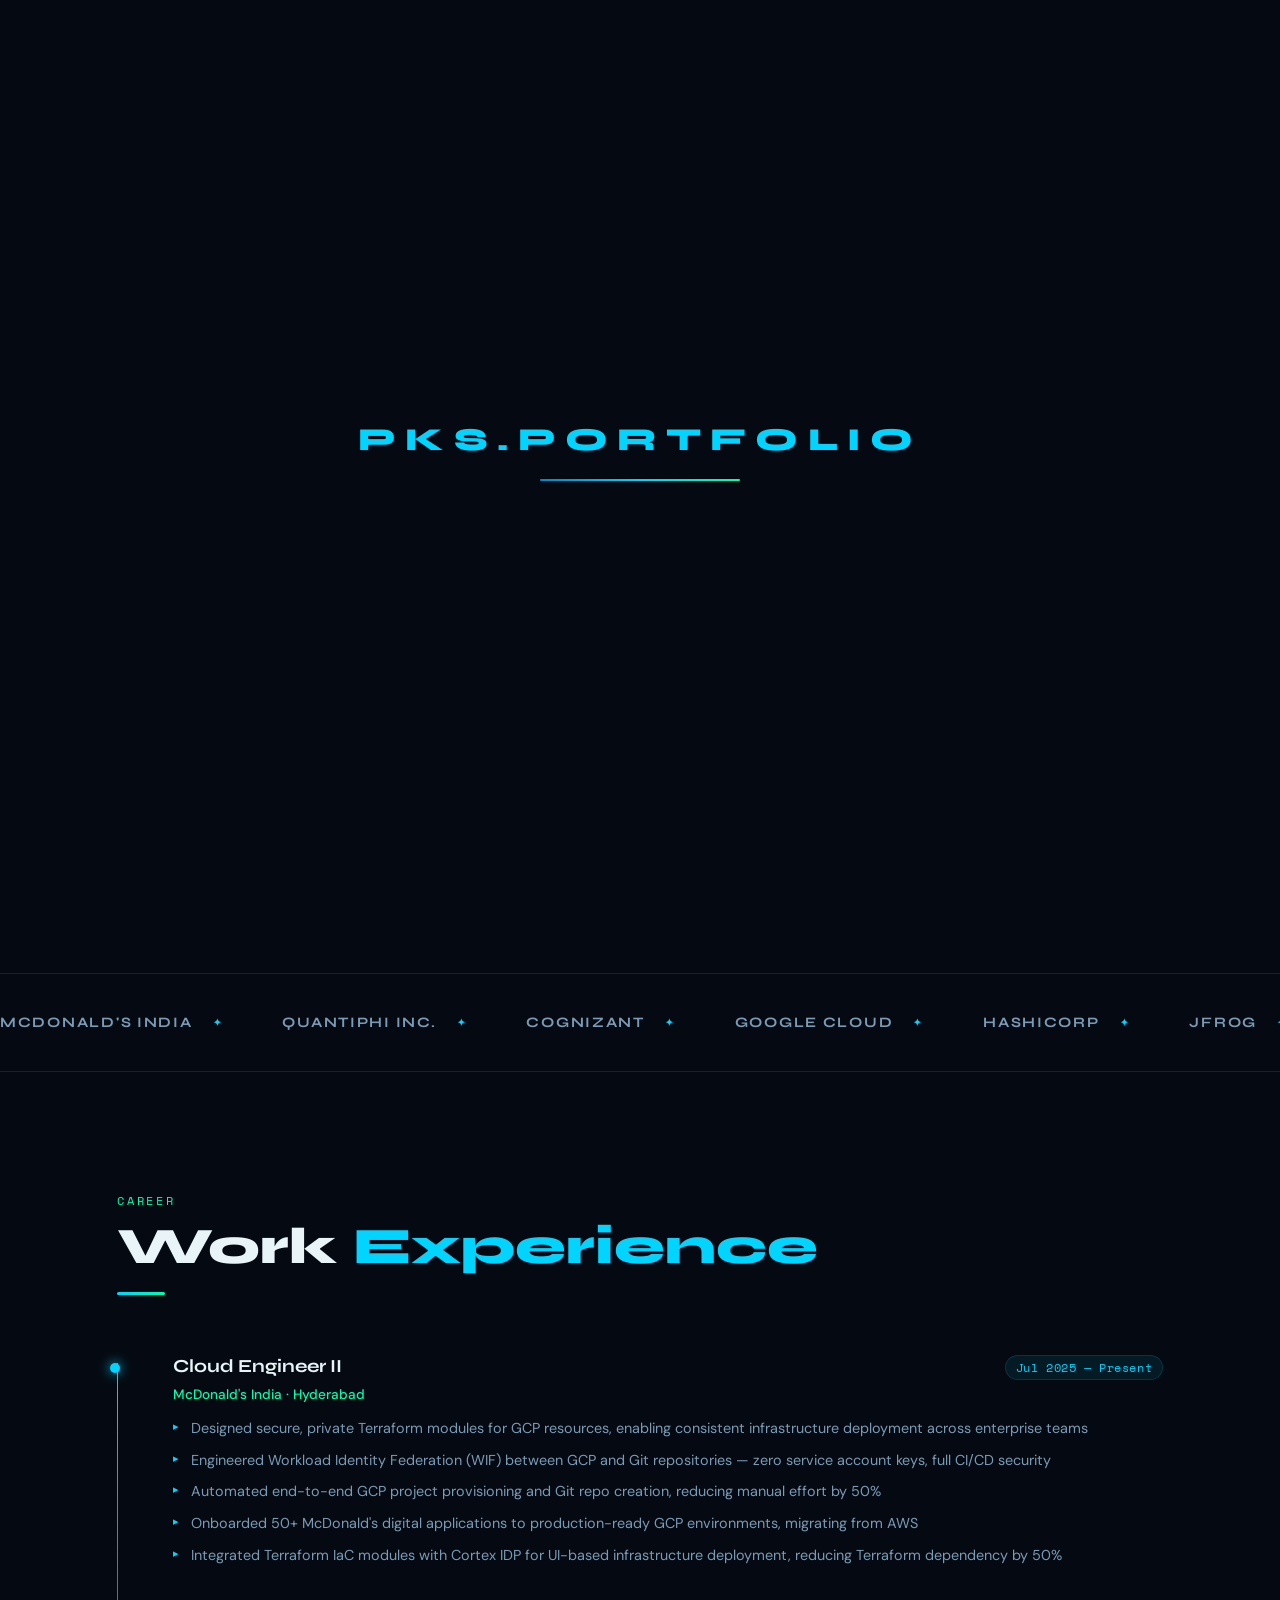
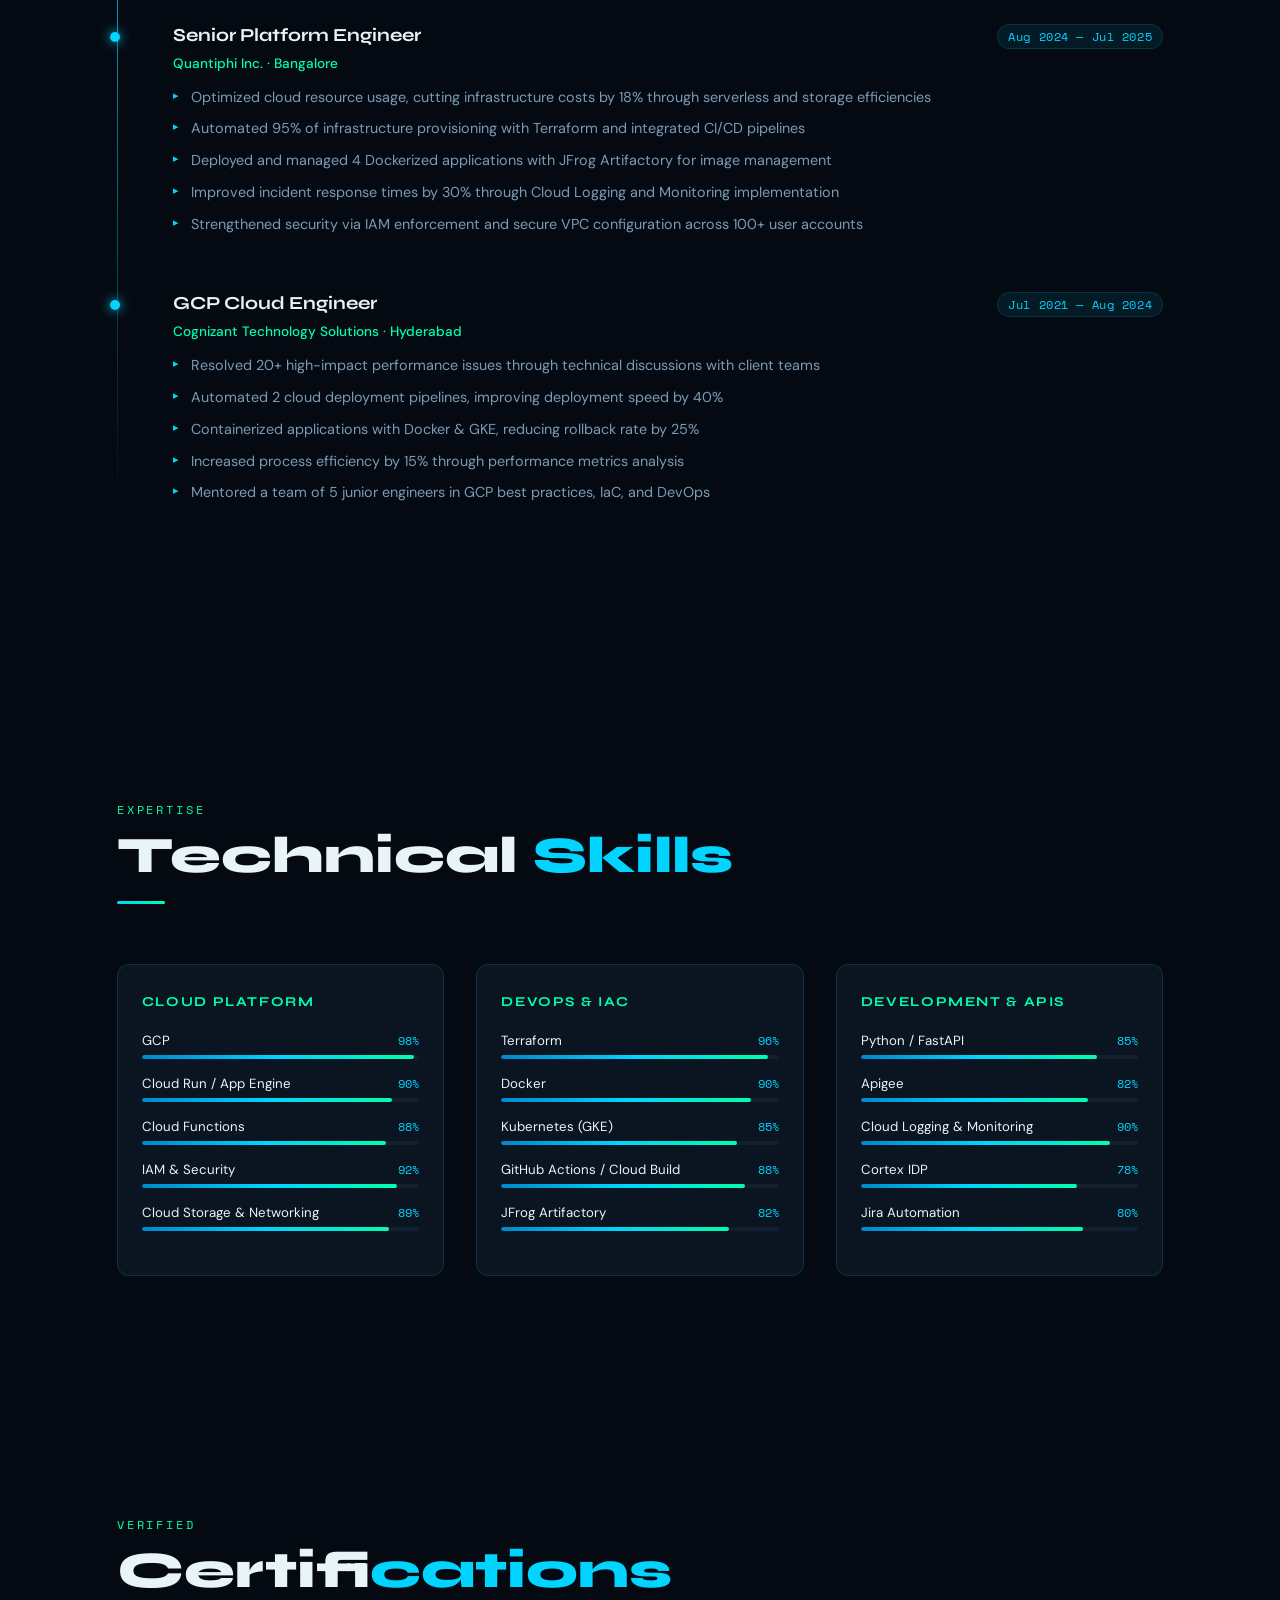
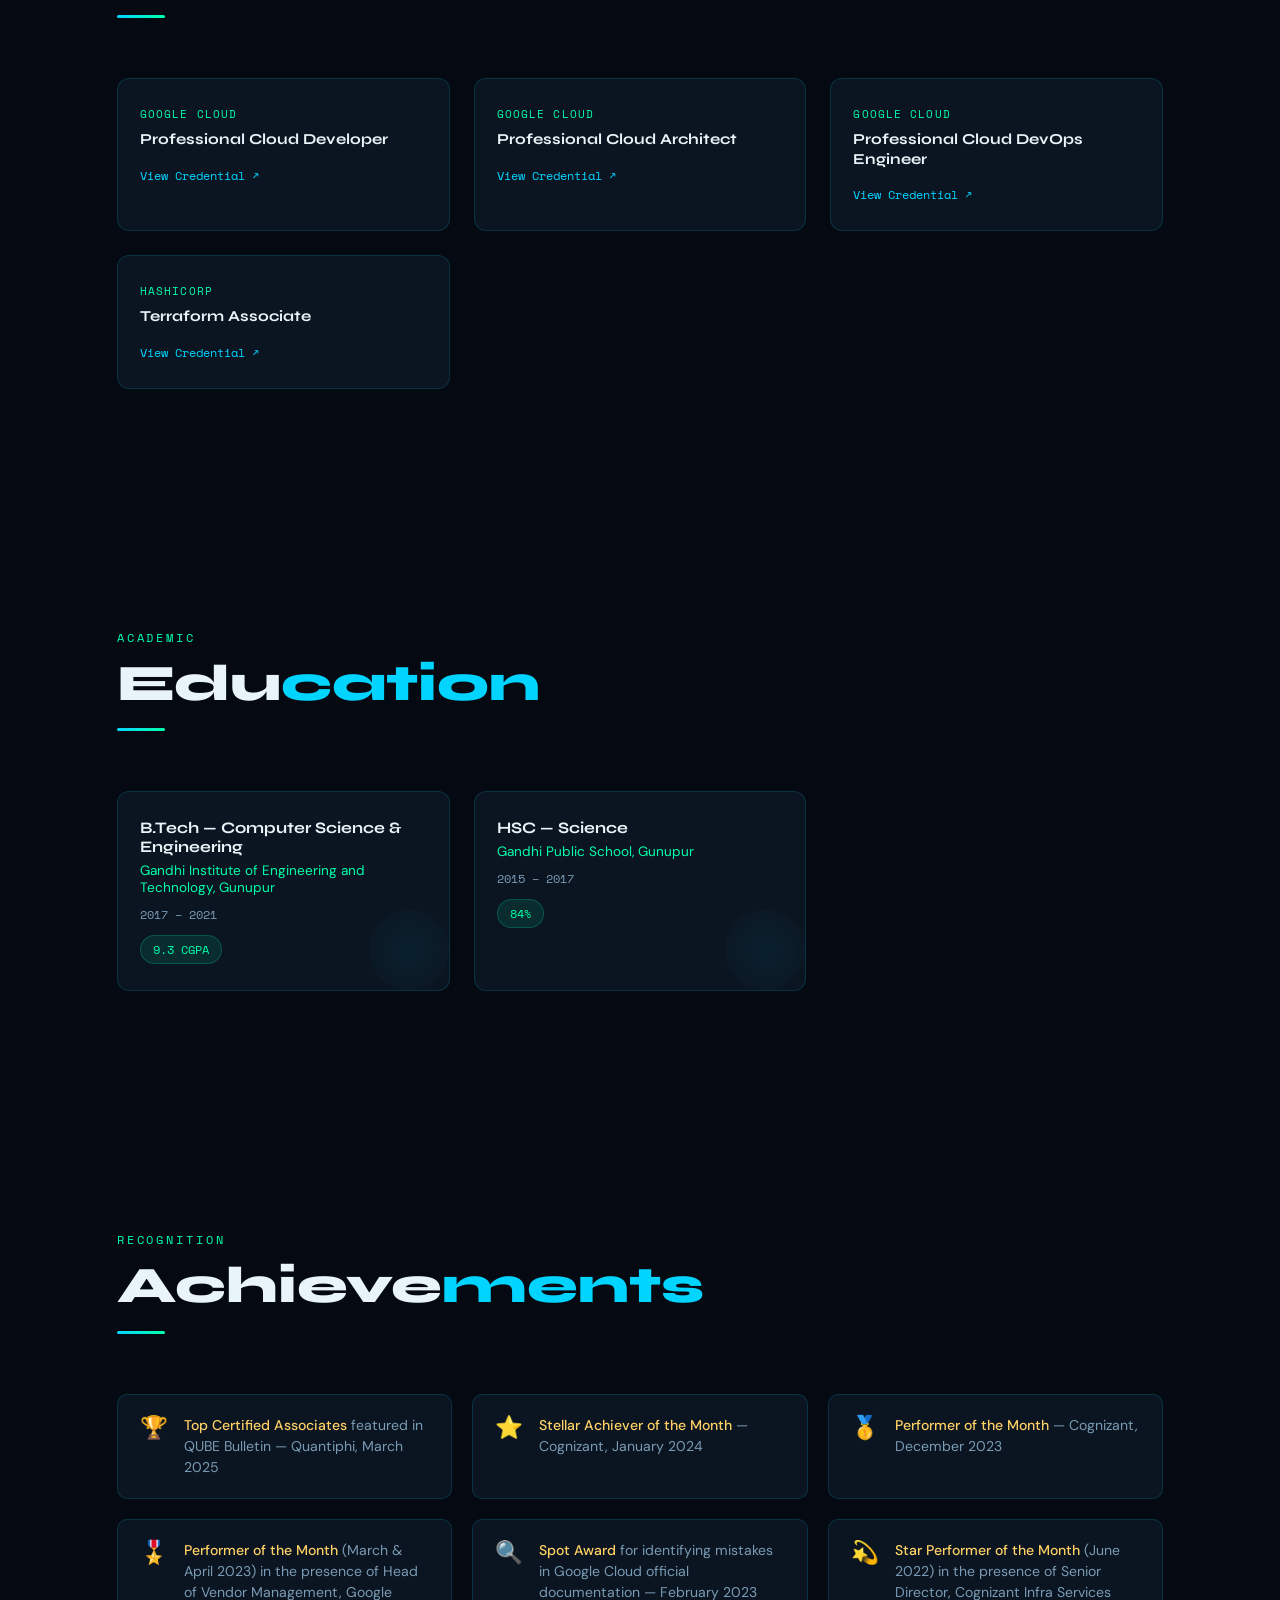
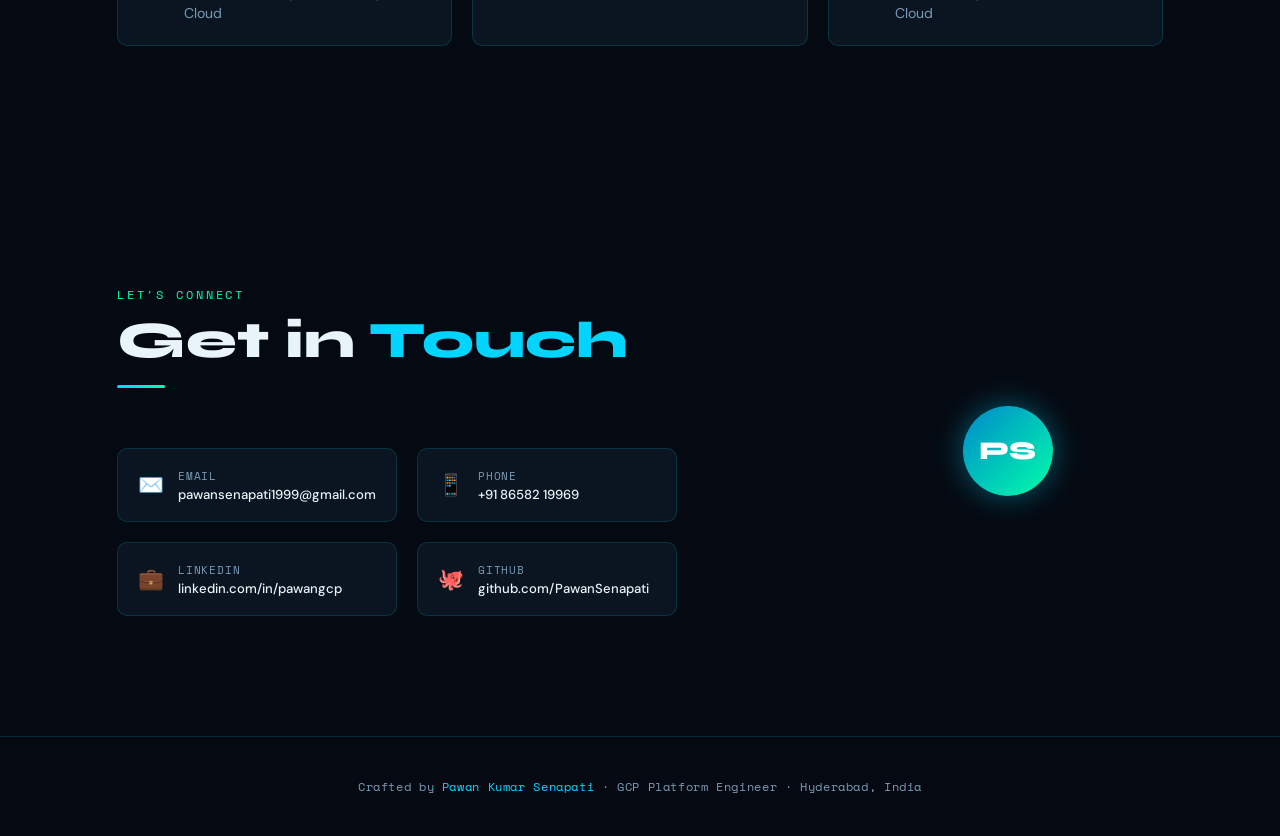
<file: index.html>
<!DOCTYPE html>
<html lang="en">
<head>
<meta charset="UTF-8">
<meta name="viewport" content="width=device-width, initial-scale=1.0">
<title>Pawan Kumar Senapati — GCP Platform Engineer</title>
<link href="https://fonts.googleapis.com/css2?family=Syne:wght@400;600;700;800&family=Space+Mono:wght@400;700&family=DM+Sans:ital,wght@0,300;0,400;0,500;1,300&display=swap" rel="stylesheet">
<style>
  :root {
    --bg: #050a12;
    --bg2: #080f1a;
    --surface: #0d1825;
    --surface2: #111f30;
    --accent: #00d4ff;
    --accent2: #0088cc;
    --accent3: #00ffaa;
    --gold: #ffd166;
    --text: #e8f4f8;
    --text-muted: #7a9bb5;
    --border: rgba(0,212,255,0.15);
    --glow: rgba(0,212,255,0.25);
    --card-bg: rgba(13,24,37,0.85);
  }

  *, *::before, *::after { box-sizing: border-box; margin: 0; padding: 0; }

  html { scroll-behavior: smooth; }

  body {
    background: var(--bg);
    color: var(--text);
    font-family: 'DM Sans', sans-serif;
    overflow-x: hidden;
    cursor: none;
  }

  /* ── LOADING SCREEN ── */
  #loader {
    position: fixed; inset: 0; z-index: 9999;
    background: var(--bg);
    display: flex; flex-direction: column; align-items: center; justify-content: center;
    transition: opacity 0.8s ease, visibility 0.8s ease;
  }
  #loader.fade-out { opacity: 0; visibility: hidden; }
  .loader-text {
    font-family: 'Syne', sans-serif;
    font-size: clamp(1.2rem, 4vw, 2rem);
    font-weight: 800;
    letter-spacing: 0.3em;
    color: var(--accent);
    animation: loaderPulse 1.2s ease-in-out infinite;
  }
  .loader-bar {
    width: 200px; height: 2px;
    background: var(--surface2);
    margin-top: 20px; border-radius: 2px; overflow: hidden;
  }
  .loader-fill {
    height: 100%; width: 0;
    background: linear-gradient(90deg, var(--accent2), var(--accent), var(--accent3));
    animation: loaderFill 1.8s ease forwards;
  }
  @keyframes loaderPulse { 0%,100%{opacity:1} 50%{opacity:0.4} }
  @keyframes loaderFill { to { width: 100%; } }

  /* ── CUSTOM CURSOR ── */
  #cursor {
    position: fixed; top: 0; left: 0;
    width: 10px; height: 10px;
    background: var(--accent);
    border-radius: 50%;
    pointer-events: none; z-index: 10000;
    transform: translate(-50%, -50%);
    transition: transform 0.05s, background 0.2s;
    box-shadow: 0 0 12px var(--accent), 0 0 24px rgba(0,212,255,0.4);
  }
  #cursor-ring {
    position: fixed; top: 0; left: 0;
    width: 36px; height: 36px;
    border: 1.5px solid rgba(0,212,255,0.5);
    border-radius: 50%;
    pointer-events: none; z-index: 9999;
    transform: translate(-50%, -50%);
    transition: all 0.12s ease;
  }

  /* ── PARTICLE CANVAS ── */
  #particleCanvas {
    position: fixed; inset: 0;
    z-index: 0; pointer-events: none;
  }

  /* ── LAYOUT ── */
  main { position: relative; z-index: 1; }
  section { padding: clamp(60px,10vw,120px) clamp(20px,6vw,80px); max-width: 1200px; margin: 0 auto; }

  /* ── NAV ── */
  nav {
    position: fixed; top: 0; left: 0; right: 0;
    z-index: 100;
    padding: 18px clamp(20px,5vw,60px);
    display: flex; align-items: center; justify-content: space-between;
    background: rgba(5,10,18,0.75);
    backdrop-filter: blur(20px);
    border-bottom: 1px solid var(--border);
    transition: background 0.3s;
  }
  .nav-logo {
    font-family: 'Syne', sans-serif;
    font-weight: 800; font-size: 1.1rem;
    color: var(--accent);
    letter-spacing: 0.05em;
    text-decoration: none;
  }
  .nav-links { display: flex; gap: 32px; list-style: none; }
  .nav-links a {
    color: var(--text-muted);
    text-decoration: none;
    font-size: 0.82rem;
    letter-spacing: 0.12em;
    text-transform: uppercase;
    font-family: 'Space Mono', monospace;
    transition: color 0.2s;
  }
  .nav-links a:hover { color: var(--accent); }

  /* ── HERO ── */
  #hero {
    min-height: 100vh;
    display: flex; flex-direction: column;
    justify-content: center;
    padding-top: 100px;
    position: relative;
  }
  .hero-tag {
    font-family: 'Space Mono', monospace;
    font-size: 0.75rem;
    letter-spacing: 0.2em;
    color: var(--accent3);
    text-transform: uppercase;
    margin-bottom: 20px;
    opacity: 0;
    animation: fadeUp 0.8s ease 2s forwards;
  }
  .hero-name {
    font-family: 'Syne', sans-serif;
    font-size: clamp(2.8rem, 8vw, 6.5rem);
    font-weight: 800;
    line-height: 1.0;
    margin-bottom: 16px;
    background: linear-gradient(90deg, #ffffff 0%, #ffffff 30%, var(--accent) 50%, var(--accent3) 65%, #ffffff 80%, #ffffff 100%);
    background-size: 250% auto;
    -webkit-background-clip: text;
    -webkit-text-fill-color: transparent;
    background-clip: text;
    animation: shimmer 4s linear 2.6s infinite, fadeUp 0.8s ease 2.2s both;
  }
  @keyframes shimmer { to { background-position: -250% center; } }
  .hero-title {
    font-family: 'Space Mono', monospace;
    font-size: clamp(0.85rem, 2vw, 1.1rem);
    color: var(--accent);
    letter-spacing: 0.1em;
    margin-bottom: 28px;
    opacity: 0;
    animation: fadeUp 0.8s ease 2.4s forwards;
  }
  .hero-desc {
    max-width: 560px;
    font-size: clamp(0.95rem, 2vw, 1.05rem);
    line-height: 1.7;
    color: var(--text-muted);
    margin-bottom: 44px;
    opacity: 0;
    animation: fadeUp 0.8s ease 2.6s forwards;
  }
  .hero-ctas { display: flex; gap: 16px; flex-wrap: wrap; opacity: 0; animation: fadeUp 0.8s ease 2.8s forwards; }
  .btn-primary {
    padding: 13px 32px;
    background: linear-gradient(135deg, var(--accent2), var(--accent));
    color: #fff;
    border: none; border-radius: 4px;
    font-family: 'Space Mono', monospace;
    font-size: 0.8rem; letter-spacing: 0.1em;
    text-transform: uppercase;
    cursor: none; text-decoration: none;
    transition: box-shadow 0.2s, transform 0.2s;
    box-shadow: 0 0 20px rgba(0,212,255,0.3);
  }
  .btn-primary:hover { transform: translateY(-2px); box-shadow: 0 0 35px rgba(0,212,255,0.55); }
  .btn-outline {
    padding: 13px 32px;
    background: transparent;
    color: var(--accent);
    border: 1px solid var(--accent);
    border-radius: 4px;
    font-family: 'Space Mono', monospace;
    font-size: 0.8rem; letter-spacing: 0.1em;
    text-transform: uppercase;
    cursor: none; text-decoration: none;
    transition: background 0.2s, box-shadow 0.2s;
  }
  .btn-outline:hover { background: rgba(0,212,255,0.08); box-shadow: 0 0 20px rgba(0,212,255,0.2); }

  /* hero stats */
  .hero-stats {
    display: flex; gap: 40px; flex-wrap: wrap;
    margin-top: 60px; padding-top: 40px;
    border-top: 1px solid var(--border);
    opacity: 0; animation: fadeUp 0.8s ease 3s forwards;
  }
  .stat-item { text-align: left; }
  .stat-num {
    font-family: 'Syne', sans-serif;
    font-size: clamp(1.8rem, 4vw, 2.6rem);
    font-weight: 800;
    color: var(--accent);
    line-height: 1;
  }
  .stat-label {
    font-size: 0.78rem;
    color: var(--text-muted);
    letter-spacing: 0.08em;
    margin-top: 4px;
  }

  /* ── 3D FLOATING CARD ── */
  .floating-card-wrap {
    position: absolute; right: clamp(20px, 6vw, 120px); top: 50%;
    transform: translateY(-50%);
    perspective: 800px;
    opacity: 0; animation: fadeIn 1s ease 3.2s forwards;
  }
  .floating-card {
    width: clamp(180px, 22vw, 260px);
    background: var(--card-bg);
    border: 1px solid var(--border);
    border-radius: 16px;
    padding: 28px 22px;
    text-align: center;
    backdrop-filter: blur(20px);
    box-shadow: 0 8px 40px rgba(0,0,0,0.5), 0 0 30px rgba(0,212,255,0.08);
    animation: float3D 6s ease-in-out infinite;
    transform-style: preserve-3d;
  }
  @keyframes float3D {
    0%   { transform: rotateY(-8deg) rotateX(4deg) translateY(0); }
    25%  { transform: rotateY(4deg) rotateX(-2deg) translateY(-12px); }
    50%  { transform: rotateY(8deg) rotateX(4deg) translateY(-6px); }
    75%  { transform: rotateY(-4deg) rotateX(2deg) translateY(-14px); }
    100% { transform: rotateY(-8deg) rotateX(4deg) translateY(0); }
  }
  .card-avatar {
    width: 72px; height: 72px;
    background: linear-gradient(135deg, var(--accent2), var(--accent3));
    border-radius: 50%; margin: 0 auto 16px;
    display: flex; align-items: center; justify-content: center;
    font-family: 'Syne', sans-serif;
    font-weight: 800; font-size: 1.4rem; color: #fff;
    position: relative;
  }
  /* pulsing ripple rings */
  .card-avatar::before,
  .card-avatar::after,
  .card-avatar .ring3 {
    content: '';
    position: absolute; inset: -1px;
    border-radius: 50%;
    border: 1.5px solid rgba(0,212,255,0.5);
    animation: ripple 2.5s ease-out infinite;
  }
  .card-avatar::after { animation-delay: 0.8s; }
  .card-avatar .ring3 { animation-delay: 1.6s; }
  @keyframes ripple {
    0%   { transform: scale(1); opacity: 0.7; }
    100% { transform: scale(2.4); opacity: 0; }
  }
  .card-name {
    font-family: 'Syne', sans-serif;
    font-weight: 700; font-size: 0.95rem;
    color: var(--text); margin-bottom: 4px;
  }
  .card-role {
    font-size: 0.72rem; color: var(--accent);
    font-family: 'Space Mono', monospace;
    letter-spacing: 0.05em; margin-bottom: 16px;
  }
  .card-chips { display: flex; flex-wrap: wrap; gap: 6px; justify-content: center; }
  .chip {
    background: rgba(0,212,255,0.1);
    border: 1px solid rgba(0,212,255,0.2);
    color: var(--accent);
    font-size: 0.65rem; font-family: 'Space Mono', monospace;
    padding: 3px 8px; border-radius: 3px;
  }

  /* ── SECTION TITLES ── */
  .section-header { margin-bottom: 60px; }
  .section-eyebrow {
    font-family: 'Space Mono', monospace;
    font-size: 0.72rem; letter-spacing: 0.25em;
    color: var(--accent3); text-transform: uppercase;
    margin-bottom: 10px;
  }
  .section-title {
    font-family: 'Syne', sans-serif;
    font-size: clamp(2rem, 5vw, 3.2rem);
    font-weight: 800; line-height: 1.1;
    color: var(--text);
  }
  .section-title span { color: var(--accent); }
  .section-line {
    width: 48px; height: 3px;
    background: linear-gradient(90deg, var(--accent), var(--accent3));
    margin-top: 16px; border-radius: 2px;
  }

  /* ── REVEAL ANIMATIONS ── */
  .reveal { opacity: 0; transition: opacity 0.7s ease, transform 0.7s ease; }
  .reveal.fade-up { transform: translateY(40px); }
  .reveal.slide-left { transform: translateX(-50px); }
  .reveal.slide-right { transform: translateX(50px); }
  .reveal.visible { opacity: 1 !important; transform: none !important; }

  /* ── EXPERIENCE ── */
  .timeline { position: relative; padding-left: 28px; }
  .timeline::before {
    content: '';
    position: absolute; left: 0; top: 8px; bottom: 0;
    width: 1px;
    background: linear-gradient(to bottom, var(--accent), transparent);
  }
  .timeline-item {
    position: relative;
    margin-bottom: 56px;
    padding-left: 28px;
  }
  .timeline-item::before {
    content: '';
    position: absolute; left: -35px; top: 8px;
    width: 10px; height: 10px;
    background: var(--accent);
    border-radius: 50%;
    box-shadow: 0 0 12px var(--accent);
  }
  .job-header {
    display: flex; justify-content: space-between; align-items: flex-start;
    flex-wrap: wrap; gap: 8px; margin-bottom: 6px;
  }
  .job-title {
    font-family: 'Syne', sans-serif;
    font-size: 1.15rem; font-weight: 700;
    color: var(--text);
  }
  .job-period {
    font-family: 'Space Mono', monospace;
    font-size: 0.72rem; color: var(--accent);
    letter-spacing: 0.05em;
    background: rgba(0,212,255,0.08);
    border: 1px solid var(--border);
    padding: 3px 10px; border-radius: 20px;
  }
  .job-company {
    font-size: 0.85rem; color: var(--accent3);
    margin-bottom: 14px;
    font-weight: 500;
  }
  .job-bullets { list-style: none; }
  .job-bullets li {
    position: relative; padding-left: 18px;
    font-size: 0.9rem; line-height: 1.65;
    color: var(--text-muted);
    margin-bottom: 8px;
  }
  .job-bullets li::before {
    content: '▸';
    position: absolute; left: 0;
    color: var(--accent); font-size: 0.7rem;
  }

  /* ── SKILLS ── */
  .skills-grid {
    display: grid;
    grid-template-columns: repeat(auto-fill, minmax(280px, 1fr));
    gap: 32px;
  }
  .skill-category {
    background: var(--card-bg);
    border: 1px solid var(--border);
    border-radius: 12px;
    padding: 28px 24px;
    backdrop-filter: blur(12px);
  }
  .skill-cat-title {
    font-family: 'Syne', sans-serif;
    font-size: 0.85rem; font-weight: 700;
    letter-spacing: 0.12em; text-transform: uppercase;
    color: var(--accent3); margin-bottom: 22px;
  }
  .skill-item { margin-bottom: 16px; }
  .skill-name-row {
    display: flex; justify-content: space-between;
    font-size: 0.83rem; margin-bottom: 6px;
    color: var(--text);
  }
  .skill-pct { color: var(--accent); font-family: 'Space Mono', monospace; font-size: 0.75rem; }
  .skill-bar {
    height: 4px; background: var(--surface2);
    border-radius: 4px; overflow: hidden;
  }
  .skill-fill {
    height: 100%;
    background: linear-gradient(90deg, var(--accent2), var(--accent), var(--accent3));
    border-radius: 4px;
    width: 0;
    transition: width 1.2s cubic-bezier(0.4,0,0.2,1);
  }

  /* ── MARQUEE ── */
  .marquee-section {
    padding: 40px 0;
    overflow: hidden;
    border-top: 1px solid var(--border);
    border-bottom: 1px solid var(--border);
    position: relative;
  }
  .marquee-track {
    display: flex; gap: 60px;
    animation: marquee 25s linear infinite;
    white-space: nowrap;
    width: max-content;
  }
  .marquee-item {
    font-family: 'Syne', sans-serif;
    font-weight: 700; font-size: 0.9rem;
    letter-spacing: 0.12em; text-transform: uppercase;
    color: var(--text-muted);
    display: flex; align-items: center; gap: 20px;
  }
  .marquee-item span { color: var(--accent); font-size: 0.6rem; }
  @keyframes marquee { from { transform: translateX(0); } to { transform: translateX(-50%); } }

  /* ── CERTS ── */
  .certs-grid {
    display: grid;
    grid-template-columns: repeat(auto-fill, minmax(260px, 1fr));
    gap: 24px;
  }
  .cert-card {
    background: var(--card-bg);
    border: 1px solid var(--border);
    border-radius: 12px;
    padding: 26px 22px;
    position: relative; overflow: hidden;
    backdrop-filter: blur(12px);
    transition: transform 0.3s, box-shadow 0.3s;
  }
  .cert-card::before {
    content: '';
    position: absolute; top: 0; left: 0; right: 0; height: 3px;
    background: linear-gradient(90deg, var(--accent2), var(--accent), var(--accent3));
    transform: scaleX(0);
    transform-origin: left;
    transition: transform 0.4s ease;
  }
  .cert-card:hover::before { transform: scaleX(1); }
  .cert-card:hover {
    transform: translateY(-4px);
    box-shadow: 0 16px 40px rgba(0,0,0,0.4), 0 0 20px rgba(0,212,255,0.1);
  }
  .cert-issuer {
    font-size: 0.7rem; font-family: 'Space Mono', monospace;
    color: var(--accent3); letter-spacing: 0.1em; margin-bottom: 8px;
    text-transform: uppercase;
  }
  .cert-name {
    font-family: 'Syne', sans-serif;
    font-size: 0.95rem; font-weight: 700;
    color: var(--text); line-height: 1.3;
    margin-bottom: 14px;
  }
  .cert-link {
    font-size: 0.72rem; color: var(--accent);
    font-family: 'Space Mono', monospace;
    text-decoration: none;
    display: inline-flex; align-items: center; gap: 6px;
  }
  .cert-link:hover { color: var(--accent3); }

  /* ── ACHIEVEMENTS ── */
  .achievements-grid {
    display: grid;
    grid-template-columns: repeat(auto-fill, minmax(300px, 1fr));
    gap: 20px;
  }
  .achieve-item {
    background: var(--card-bg);
    border: 1px solid var(--border);
    border-radius: 10px;
    padding: 20px 22px;
    display: flex; align-items: flex-start; gap: 16px;
    backdrop-filter: blur(12px);
    transition: border-color 0.2s, box-shadow 0.2s;
  }
  .achieve-item:hover {
    border-color: rgba(255,209,102,0.3);
    box-shadow: 0 0 20px rgba(255,209,102,0.08);
  }
  .achieve-icon {
    font-size: 1.4rem; line-height: 1; flex-shrink: 0; margin-top: 2px;
  }
  .achieve-text { font-size: 0.88rem; line-height: 1.5; color: var(--text-muted); }
  .achieve-text strong { color: var(--gold); font-weight: 500; }

  /* ── CONTACT ── */
  #contact {
    position: relative;
  }
  .contact-ripple-wrap {
    position: absolute; right: clamp(20px, 8vw, 160px); top: 50%;
    transform: translateY(-50%);
    pointer-events: none;
  }
  .contact-avatar {
    width: 90px; height: 90px;
    background: linear-gradient(135deg, var(--accent2), var(--accent3));
    border-radius: 50%;
    display: flex; align-items: center; justify-content: center;
    font-family: 'Syne', sans-serif; font-size: 1.6rem; font-weight: 800; color: #fff;
    position: relative; z-index: 1;
    box-shadow: 0 0 30px rgba(0,212,255,0.4);
  }
  .ripple-ring {
    position: absolute; border-radius: 50%;
    border: 1.5px solid rgba(0,212,255,0.4);
    top: 50%; left: 50%;
    transform: translate(-50%,-50%) scale(1);
    animation: contactRipple 3s ease-out infinite;
  }
  .ripple-ring:nth-child(2) { animation-delay: 1s; }
  .ripple-ring:nth-child(3) { animation-delay: 2s; }
  @keyframes contactRipple {
    0%   { width: 90px; height: 90px; opacity: 0.6; }
    100% { width: 260px; height: 260px; opacity: 0; }
  }

  .contact-grid {
    display: grid;
    grid-template-columns: 1fr 1fr;
    gap: 20px;
    max-width: 560px;
  }
  .contact-item {
    background: var(--card-bg);
    border: 1px solid var(--border);
    border-radius: 10px;
    padding: 18px 20px;
    text-decoration: none;
    transition: border-color 0.2s, transform 0.2s;
    display: flex; align-items: center; gap: 14px;
  }
  .contact-item:hover {
    border-color: var(--accent);
    transform: translateY(-3px);
  }
  .contact-icon { font-size: 1.3rem; flex-shrink: 0; }
  .contact-label {
    font-size: 0.7rem; color: var(--text-muted);
    font-family: 'Space Mono', monospace;
    text-transform: uppercase; letter-spacing: 0.08em;
    margin-bottom: 2px;
  }
  .contact-value { font-size: 0.82rem; color: var(--text); font-weight: 500; }

  /* ── EDUCATION ── */
  .edu-grid {
    display: grid;
    grid-template-columns: repeat(auto-fill, minmax(300px, 1fr));
    gap: 24px;
  }
  .edu-card {
    background: var(--card-bg);
    border: 1px solid var(--border);
    border-radius: 12px;
    padding: 26px 22px;
    backdrop-filter: blur(12px);
    position: relative; overflow: hidden;
  }
  .edu-card::after {
    content: '';
    position: absolute; bottom: 0; right: 0;
    width: 80px; height: 80px;
    background: radial-gradient(circle, rgba(0,212,255,0.06), transparent);
    border-radius: 50%;
  }
  .edu-degree {
    font-family: 'Syne', sans-serif;
    font-size: 1rem; font-weight: 700;
    color: var(--text); margin-bottom: 6px;
  }
  .edu-school { font-size: 0.85rem; color: var(--accent3); margin-bottom: 10px; }
  .edu-year { font-size: 0.75rem; color: var(--text-muted); font-family: 'Space Mono', monospace; margin-bottom: 12px; }
  .edu-grade {
    display: inline-block;
    background: rgba(0,255,170,0.1);
    border: 1px solid rgba(0,255,170,0.2);
    color: var(--accent3);
    font-family: 'Space Mono', monospace;
    font-size: 0.78rem; padding: 4px 12px; border-radius: 20px;
  }

  /* ── FOOTER ── */
  footer {
    text-align: center;
    padding: 40px 20px;
    border-top: 1px solid var(--border);
    color: var(--text-muted);
    font-size: 0.78rem;
    font-family: 'Space Mono', monospace;
    letter-spacing: 0.05em;
  }
  footer span { color: var(--accent); }

  /* ── UTILITY ── */
  @keyframes fadeUp { from { opacity:0; transform: translateY(24px); } to { opacity:1; transform: none; } }
  @keyframes fadeIn { from { opacity:0; } to { opacity:1; } }

  /* ── RESPONSIVE ── */
  @media (max-width: 900px) {
    .floating-card-wrap { display: none; }
    .contact-ripple-wrap { display: none; }
    .nav-links { display: none; }
  }
  @media (max-width: 600px) {
    .hero-stats { gap: 24px; }
    .contact-grid { grid-template-columns: 1fr; }
  }
</style>
</head>
<body>

<!-- Loading Screen -->
<div id="loader">
  <div class="loader-text">PKS.PORTFOLIO</div>
  <div class="loader-bar"><div class="loader-fill"></div></div>
</div>

<!-- Custom Cursor -->
<div id="cursor"></div>
<div id="cursor-ring"></div>

<!-- Particle Canvas -->
<canvas id="particleCanvas"></canvas>

<nav>
  <a href="#hero" class="nav-logo">PKS</a>
  <ul class="nav-links">
    <li><a href="#experience">Experience</a></li>
    <li><a href="#skills">Skills</a></li>
    <li><a href="#certifications">Certs</a></li>
    <li><a href="#achievements">Awards</a></li>
    <li><a href="#contact">Contact</a></li>
  </ul>
</nav>

<main>

  <!-- HERO -->
  <section id="hero">
    <div class="hero-tag">GCP Platform Engineer · 4+ Years Experience</div>
    <h1 class="hero-name">Pawan Kumar<br>Senapati</h1>
    <div class="hero-title">▸ Cloud Engineer II @ McDonald's India</div>
    <p class="hero-desc">Designing secure, scalable Google Cloud infrastructure. Automating everything with Terraform and CI/CD. Reducing costs by 18%, provisioning 95% of infrastructure as code.</p>
    <div class="hero-ctas">
      <a href="mailto:pawansenapati1999@gmail.com" class="btn-primary">Get In Touch</a>
      <a href="https://linkedin.com/in/pawangcp" target="_blank" class="btn-outline">LinkedIn ↗</a>
    </div>
    <div class="hero-stats">
      <div class="stat-item"><div class="stat-num">4+</div><div class="stat-label">Years in Cloud</div></div>
      <div class="stat-item"><div class="stat-num">18%</div><div class="stat-label">Cost Reduction</div></div>
      <div class="stat-item"><div class="stat-num">95%</div><div class="stat-label">Infra Automated</div></div>
      <div class="stat-item"><div class="stat-num">50+</div><div class="stat-label">Apps Onboarded</div></div>
      <div class="stat-item"><div class="stat-num">4</div><div class="stat-label">GCP Certifications</div></div>
    </div>

    <!-- 3D Floating Card -->
    <div class="floating-card-wrap">
      <div class="floating-card">
        <div class="card-avatar">
          PS
          <div class="ring3"></div>
        </div>
        <div class="card-name">Pawan Senapati</div>
        <div class="card-role">GCP · Terraform · K8s</div>
        <div class="card-chips">
          <span class="chip">GCP</span>
          <span class="chip">Terraform</span>
          <span class="chip">Docker</span>
          <span class="chip">GKE</span>
          <span class="chip">Apigee</span>
          <span class="chip">FastAPI</span>
        </div>
      </div>
    </div>
  </section>

  <!-- MARQUEE -->
  <div class="marquee-section">
    <div class="marquee-track" id="marqueeTrack"></div>
  </div>

  <!-- EXPERIENCE -->
  <section id="experience">
    <div class="section-header reveal fade-up">
      <div class="section-eyebrow">Career</div>
      <h2 class="section-title">Work <span>Experience</span></h2>
      <div class="section-line"></div>
    </div>
    <div class="timeline">

      <div class="timeline-item reveal slide-left">
        <div class="job-header">
          <div class="job-title">Cloud Engineer II</div>
          <div class="job-period">Jul 2025 — Present</div>
        </div>
        <div class="job-company">McDonald's India · Hyderabad</div>
        <ul class="job-bullets">
          <li>Designed secure, private Terraform modules for GCP resources, enabling consistent infrastructure deployment across enterprise teams</li>
          <li>Engineered Workload Identity Federation (WIF) between GCP and Git repositories — zero service account keys, full CI/CD security</li>
          <li>Automated end-to-end GCP project provisioning and Git repo creation, reducing manual effort by 50%</li>
          <li>Onboarded 50+ McDonald's digital applications to production-ready GCP environments, migrating from AWS</li>
          <li>Integrated Terraform IaC modules with Cortex IDP for UI-based infrastructure deployment, reducing Terraform dependency by 50%</li>
        </ul>
      </div>

      <div class="timeline-item reveal slide-right">
        <div class="job-header">
          <div class="job-title">Senior Platform Engineer</div>
          <div class="job-period">Aug 2024 — Jul 2025</div>
        </div>
        <div class="job-company">Quantiphi Inc. · Bangalore</div>
        <ul class="job-bullets">
          <li>Optimized cloud resource usage, cutting infrastructure costs by 18% through serverless and storage efficiencies</li>
          <li>Automated 95% of infrastructure provisioning with Terraform and integrated CI/CD pipelines</li>
          <li>Deployed and managed 4 Dockerized applications with JFrog Artifactory for image management</li>
          <li>Improved incident response times by 30% through Cloud Logging and Monitoring implementation</li>
          <li>Strengthened security via IAM enforcement and secure VPC configuration across 100+ user accounts</li>
        </ul>
      </div>

      <div class="timeline-item reveal slide-left">
        <div class="job-header">
          <div class="job-title">GCP Cloud Engineer</div>
          <div class="job-period">Jul 2021 — Aug 2024</div>
        </div>
        <div class="job-company">Cognizant Technology Solutions · Hyderabad</div>
        <ul class="job-bullets">
          <li>Resolved 20+ high-impact performance issues through technical discussions with client teams</li>
          <li>Automated 2 cloud deployment pipelines, improving deployment speed by 40%</li>
          <li>Containerized applications with Docker & GKE, reducing rollback rate by 25%</li>
          <li>Increased process efficiency by 15% through performance metrics analysis</li>
          <li>Mentored a team of 5 junior engineers in GCP best practices, IaC, and DevOps</li>
        </ul>
      </div>

    </div>
  </section>

  <!-- SKILLS -->
  <section id="skills">
    <div class="section-header reveal fade-up">
      <div class="section-eyebrow">Expertise</div>
      <h2 class="section-title">Technical <span>Skills</span></h2>
      <div class="section-line"></div>
    </div>
    <div class="skills-grid">

      <div class="skill-category reveal fade-up">
        <div class="skill-cat-title">Cloud Platform</div>
        <div class="skill-item"><div class="skill-name-row"><span>GCP</span><span class="skill-pct">98%</span></div><div class="skill-bar"><div class="skill-fill" data-width="98"></div></div></div>
        <div class="skill-item"><div class="skill-name-row"><span>Cloud Run / App Engine</span><span class="skill-pct">90%</span></div><div class="skill-bar"><div class="skill-fill" data-width="90"></div></div></div>
        <div class="skill-item"><div class="skill-name-row"><span>Cloud Functions</span><span class="skill-pct">88%</span></div><div class="skill-bar"><div class="skill-fill" data-width="88"></div></div></div>
        <div class="skill-item"><div class="skill-name-row"><span>IAM & Security</span><span class="skill-pct">92%</span></div><div class="skill-bar"><div class="skill-fill" data-width="92"></div></div></div>
        <div class="skill-item"><div class="skill-name-row"><span>Cloud Storage & Networking</span><span class="skill-pct">89%</span></div><div class="skill-bar"><div class="skill-fill" data-width="89"></div></div></div>
      </div>

      <div class="skill-category reveal fade-up">
        <div class="skill-cat-title">DevOps & IaC</div>
        <div class="skill-item"><div class="skill-name-row"><span>Terraform</span><span class="skill-pct">96%</span></div><div class="skill-bar"><div class="skill-fill" data-width="96"></div></div></div>
        <div class="skill-item"><div class="skill-name-row"><span>Docker</span><span class="skill-pct">90%</span></div><div class="skill-bar"><div class="skill-fill" data-width="90"></div></div></div>
        <div class="skill-item"><div class="skill-name-row"><span>Kubernetes (GKE)</span><span class="skill-pct">85%</span></div><div class="skill-bar"><div class="skill-fill" data-width="85"></div></div></div>
        <div class="skill-item"><div class="skill-name-row"><span>GitHub Actions / Cloud Build</span><span class="skill-pct">88%</span></div><div class="skill-bar"><div class="skill-fill" data-width="88"></div></div></div>
        <div class="skill-item"><div class="skill-name-row"><span>JFrog Artifactory</span><span class="skill-pct">82%</span></div><div class="skill-bar"><div class="skill-fill" data-width="82"></div></div></div>
      </div>

      <div class="skill-category reveal fade-up">
        <div class="skill-cat-title">Development & APIs</div>
        <div class="skill-item"><div class="skill-name-row"><span>Python / FastAPI</span><span class="skill-pct">85%</span></div><div class="skill-bar"><div class="skill-fill" data-width="85"></div></div></div>
        <div class="skill-item"><div class="skill-name-row"><span>Apigee</span><span class="skill-pct">82%</span></div><div class="skill-bar"><div class="skill-fill" data-width="82"></div></div></div>
        <div class="skill-item"><div class="skill-name-row"><span>Cloud Logging & Monitoring</span><span class="skill-pct">90%</span></div><div class="skill-bar"><div class="skill-fill" data-width="90"></div></div></div>
        <div class="skill-item"><div class="skill-name-row"><span>Cortex IDP</span><span class="skill-pct">78%</span></div><div class="skill-bar"><div class="skill-fill" data-width="78"></div></div></div>
        <div class="skill-item"><div class="skill-name-row"><span>Jira Automation</span><span class="skill-pct">80%</span></div><div class="skill-bar"><div class="skill-fill" data-width="80"></div></div></div>
      </div>

    </div>
  </section>

  <!-- CERTIFICATIONS -->
  <section id="certifications">
    <div class="section-header reveal fade-up">
      <div class="section-eyebrow">Verified</div>
      <h2 class="section-title">Certifi<span>cations</span></h2>
      <div class="section-line"></div>
    </div>
    <div class="certs-grid">
      <div class="cert-card reveal fade-up">
        <div class="cert-issuer">Google Cloud</div>
        <div class="cert-name">Professional Cloud Developer</div>
        <a href="https://www.credly.com/badges/58ff6238-4e57-49e7-aaf3-39d2d955cc2d/public_url" target="_blank" class="cert-link">View Credential ↗</a>
      </div>
      <div class="cert-card reveal fade-up">
        <div class="cert-issuer">Google Cloud</div>
        <div class="cert-name">Professional Cloud Architect</div>
        <a href="https://www.credly.com/badges/27999d3e-5561-4952-8964-c4cf9648ff87/public_url" target="_blank" class="cert-link">View Credential ↗</a>
      </div>
      <div class="cert-card reveal fade-up">
        <div class="cert-issuer">Google Cloud</div>
        <div class="cert-name">Professional Cloud DevOps Engineer</div>
        <a href="https://www.credly.com/badges/c1a64d83-3266-4edd-bb80-1dadee2ec6bc/public_url" target="_blank" class="cert-link">View Credential ↗</a>
      </div>
      <div class="cert-card reveal fade-up">
        <div class="cert-issuer">HashiCorp</div>
        <div class="cert-name">Terraform Associate</div>
        <a href="https://www.credly.com/badges/9b4158dd-f243-4a69-9b8d-3942bb4f67dc/public_url" target="_blank" class="cert-link">View Credential ↗</a>
      </div>
    </div>
  </section>

  <!-- EDUCATION -->
  <section id="education">
    <div class="section-header reveal fade-up">
      <div class="section-eyebrow">Academic</div>
      <h2 class="section-title">Edu<span>cation</span></h2>
      <div class="section-line"></div>
    </div>
    <div class="edu-grid">
      <div class="edu-card reveal slide-left">
        <div class="edu-degree">B.Tech — Computer Science & Engineering</div>
        <div class="edu-school">Gandhi Institute of Engineering and Technology, Gunupur</div>
        <div class="edu-year">2017 – 2021</div>
        <span class="edu-grade">9.3 CGPA</span>
      </div>
      <div class="edu-card reveal slide-right">
        <div class="edu-degree">HSC — Science</div>
        <div class="edu-school">Gandhi Public School, Gunupur</div>
        <div class="edu-year">2015 – 2017</div>
        <span class="edu-grade">84%</span>
      </div>
    </div>
  </section>

  <!-- ACHIEVEMENTS -->
  <section id="achievements">
    <div class="section-header reveal fade-up">
      <div class="section-eyebrow">Recognition</div>
      <h2 class="section-title">Achieve<span>ments</span></h2>
      <div class="section-line"></div>
    </div>
    <div class="achievements-grid">
      <div class="achieve-item reveal fade-up"><div class="achieve-icon">🏆</div><div class="achieve-text"><strong>Top Certified Associates</strong> featured in QUBE Bulletin — Quantiphi, March 2025</div></div>
      <div class="achieve-item reveal fade-up"><div class="achieve-icon">⭐</div><div class="achieve-text"><strong>Stellar Achiever of the Month</strong> — Cognizant, January 2024</div></div>
      <div class="achieve-item reveal fade-up"><div class="achieve-icon">🥇</div><div class="achieve-text"><strong>Performer of the Month</strong> — Cognizant, December 2023</div></div>
      <div class="achieve-item reveal fade-up"><div class="achieve-icon">🎖️</div><div class="achieve-text"><strong>Performer of the Month</strong> (March & April 2023) in the presence of Head of Vendor Management, Google Cloud</div></div>
      <div class="achieve-item reveal fade-up"><div class="achieve-icon">🔍</div><div class="achieve-text"><strong>Spot Award</strong> for identifying mistakes in Google Cloud official documentation — February 2023</div></div>
      <div class="achieve-item reveal fade-up"><div class="achieve-icon">💫</div><div class="achieve-text"><strong>Star Performer of the Month</strong> (June 2022) in the presence of Senior Director, Cognizant Infra Services Cloud</div></div>
    </div>
  </section>

  <!-- CONTACT -->
  <section id="contact" style="position:relative;">
    <div class="section-header reveal fade-up">
      <div class="section-eyebrow">Let's Connect</div>
      <h2 class="section-title">Get in <span>Touch</span></h2>
      <div class="section-line"></div>
    </div>
    <div class="contact-grid reveal fade-up">
      <a href="mailto:pawansenapati1999@gmail.com" class="contact-item">
        <div class="contact-icon">✉️</div>
        <div><div class="contact-label">Email</div><div class="contact-value">pawansenapati1999@gmail.com</div></div>
      </a>
      <a href="tel:+918658219969" class="contact-item">
        <div class="contact-icon">📱</div>
        <div><div class="contact-label">Phone</div><div class="contact-value">+91 86582 19969</div></div>
      </a>
      <a href="https://linkedin.com/in/pawangcp" target="_blank" class="contact-item">
        <div class="contact-icon">💼</div>
        <div><div class="contact-label">LinkedIn</div><div class="contact-value">linkedin.com/in/pawangcp</div></div>
      </a>
      <a href="https://github.com/PawanSenapati" target="_blank" class="contact-item">
        <div class="contact-icon">🐙</div>
        <div><div class="contact-label">GitHub</div><div class="contact-value">github.com/PawanSenapati</div></div>
      </a>
    </div>

    <!-- Pulsing ripple contact avatar -->
    <div class="contact-ripple-wrap">
      <div style="position:relative; width:260px; height:260px; display:flex; align-items:center; justify-content:center;">
        <div class="ripple-ring"></div>
        <div class="ripple-ring"></div>
        <div class="ripple-ring"></div>
        <div class="contact-avatar">PS</div>
      </div>
    </div>
  </section>

</main>

<footer>
  <p>Crafted by <span>Pawan Kumar Senapati</span> · GCP Platform Engineer · Hyderabad, India</p>
</footer>

<script>
// ── LOADER ──────────────────────────────────────────────────
window.addEventListener('load', () => {
  setTimeout(() => {
    document.getElementById('loader').classList.add('fade-out');
  }, 2000);
});

// ── CURSOR ──────────────────────────────────────────────────
const cursor = document.getElementById('cursor');
const cursorRing = document.getElementById('cursor-ring');
let mx = -100, my = -100, rx = -100, ry = -100;

document.addEventListener('mousemove', e => { mx = e.clientX; my = e.clientY; });
document.addEventListener('mousedown', () => { cursor.style.transform = 'translate(-50%,-50%) scale(1.8)'; });
document.addEventListener('mouseup', () => { cursor.style.transform = 'translate(-50%,-50%) scale(1)'; });

function animCursor() {
  cursor.style.left = mx + 'px'; cursor.style.top = my + 'px';
  rx += (mx - rx) * 0.12; ry += (my - ry) * 0.12;
  cursorRing.style.left = rx + 'px'; cursorRing.style.top = ry + 'px';
  requestAnimationFrame(animCursor);
}
animCursor();

document.querySelectorAll('a, button').forEach(el => {
  el.addEventListener('mouseenter', () => { cursorRing.style.transform = 'translate(-50%,-50%) scale(1.6)'; cursorRing.style.borderColor = 'rgba(0,255,170,0.6)'; });
  el.addEventListener('mouseleave', () => { cursorRing.style.transform = 'translate(-50%,-50%) scale(1)'; cursorRing.style.borderColor = 'rgba(0,212,255,0.5)'; });
});

// ── PARTICLES ───────────────────────────────────────────────
const canvas = document.getElementById('particleCanvas');
const ctx = canvas.getContext('2d');
let W, H, particles = [], mouseX = -9999, mouseY = -9999;

function resize() { W = canvas.width = window.innerWidth; H = canvas.height = window.innerHeight; }
resize();
window.addEventListener('resize', resize);

document.addEventListener('mousemove', e => { mouseX = e.clientX; mouseY = e.clientY; });

class Particle {
  constructor() { this.reset(); }
  reset() {
    this.x = Math.random() * W;
    this.y = Math.random() * H;
    this.vx = (Math.random() - 0.5) * 0.4;
    this.vy = (Math.random() - 0.5) * 0.4;
    this.r = Math.random() * 1.5 + 0.5;
    this.alpha = Math.random() * 0.5 + 0.2;
  }
  update() {
    this.x += this.vx; this.y += this.vy;
    if (this.x < 0 || this.x > W) this.vx *= -1;
    if (this.y < 0 || this.y > H) this.vy *= -1;
  }
}

for (let i = 0; i < 90; i++) particles.push(new Particle());

function drawParticles() {
  ctx.clearRect(0, 0, W, H);
  // draw connections
  for (let i = 0; i < particles.length; i++) {
    for (let j = i + 1; j < particles.length; j++) {
      const dx = particles[i].x - particles[j].x;
      const dy = particles[i].y - particles[j].y;
      const dist = Math.sqrt(dx*dx + dy*dy);
      if (dist < 120) {
        ctx.beginPath();
        ctx.moveTo(particles[i].x, particles[i].y);
        ctx.lineTo(particles[j].x, particles[j].y);
        ctx.strokeStyle = `rgba(0,212,255,${0.15 * (1 - dist/120)})`;
        ctx.lineWidth = 0.6;
        ctx.stroke();
      }
    }
    // mouse interaction
    const dx = particles[i].x - mouseX;
    const dy = particles[i].y - mouseY;
    const dist = Math.sqrt(dx*dx + dy*dy);
    if (dist < 150) {
      ctx.beginPath();
      ctx.moveTo(particles[i].x, particles[i].y);
      ctx.lineTo(mouseX, mouseY);
      ctx.strokeStyle = `rgba(0,255,170,${0.25 * (1 - dist/150)})`;
      ctx.lineWidth = 0.8;
      ctx.stroke();
    }
  }
  // draw dots
  particles.forEach(p => {
    p.update();
    ctx.beginPath();
    ctx.arc(p.x, p.y, p.r, 0, Math.PI * 2);
    ctx.fillStyle = `rgba(0,212,255,${p.alpha})`;
    ctx.fill();
  });
  requestAnimationFrame(drawParticles);
}
drawParticles();

// ── MARQUEE ─────────────────────────────────────────────────
const companies = ['McDonald\'s India','Quantiphi Inc.','Cognizant','Google Cloud','HashiCorp','JFrog','Apigee','Terraform','Docker','Kubernetes','GitHub'];
const track = document.getElementById('marqueeTrack');
const duped = [...companies, ...companies, ...companies, ...companies];
track.innerHTML = duped.map(c => `<span class="marquee-item">${c} <span>✦</span></span>`).join('');

// ── SCROLL REVEAL ────────────────────────────────────────────
const revealEls = document.querySelectorAll('.reveal');
const revealObserver = new IntersectionObserver((entries) => {
  entries.forEach(entry => {
    if (entry.isIntersecting) {
      entry.target.classList.add('visible');
      revealObserver.unobserve(entry.target);
    }
  });
}, { threshold: 0.12, rootMargin: '0px 0px -40px 0px' });
revealEls.forEach(el => revealObserver.observe(el));

// ── SKILL BARS ───────────────────────────────────────────────
const skillBars = document.querySelectorAll('.skill-fill');
const barObserver = new IntersectionObserver((entries) => {
  entries.forEach(entry => {
    if (entry.isIntersecting) {
      const w = entry.target.dataset.width;
      entry.target.style.width = w + '%';
      barObserver.unobserve(entry.target);
    }
  });
}, { threshold: 0.3 });
skillBars.forEach(bar => barObserver.observe(bar));

// ── REVEAL STAGGER ───────────────────────────────────────────
document.querySelectorAll('.skills-grid .skill-category, .certs-grid .cert-card, .achievements-grid .achieve-item').forEach((el, i) => {
  el.style.transitionDelay = `${(i % 3) * 0.12}s`;
});
</script>
</body>
</html>
</file>
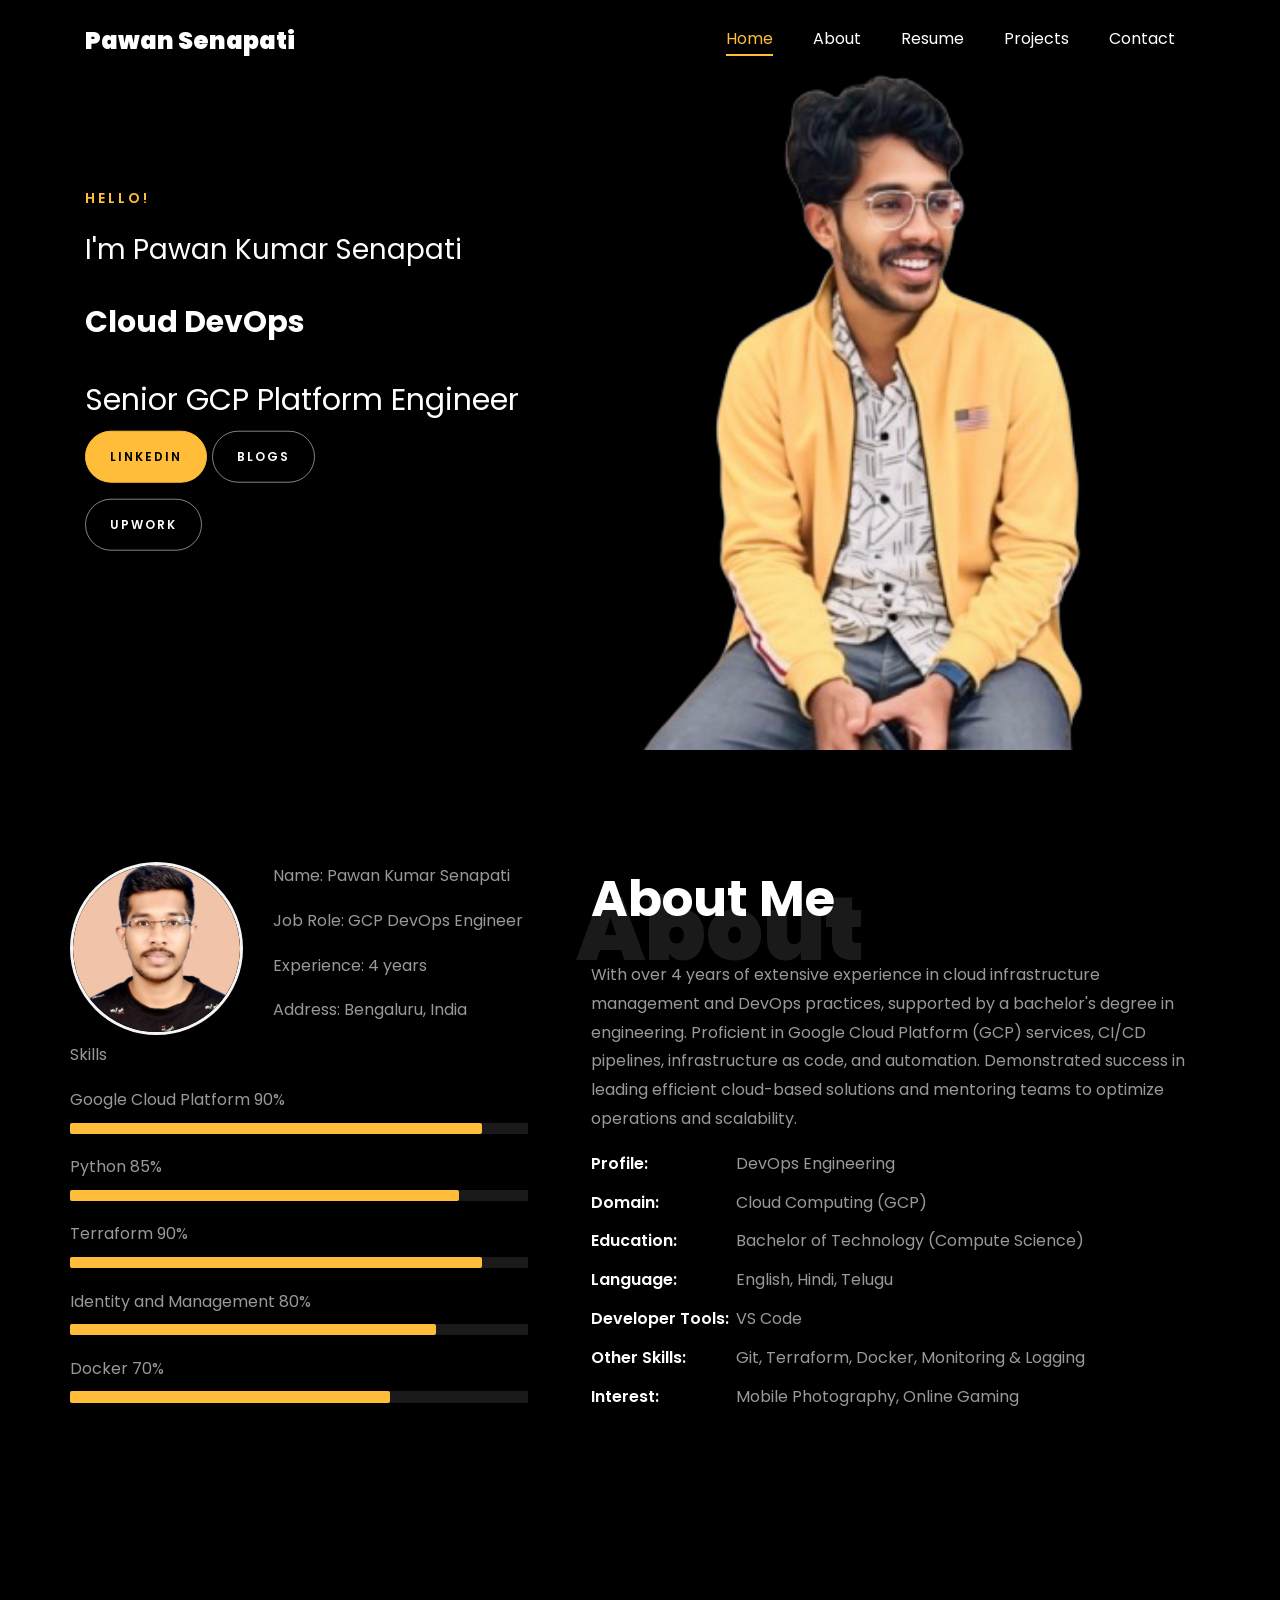
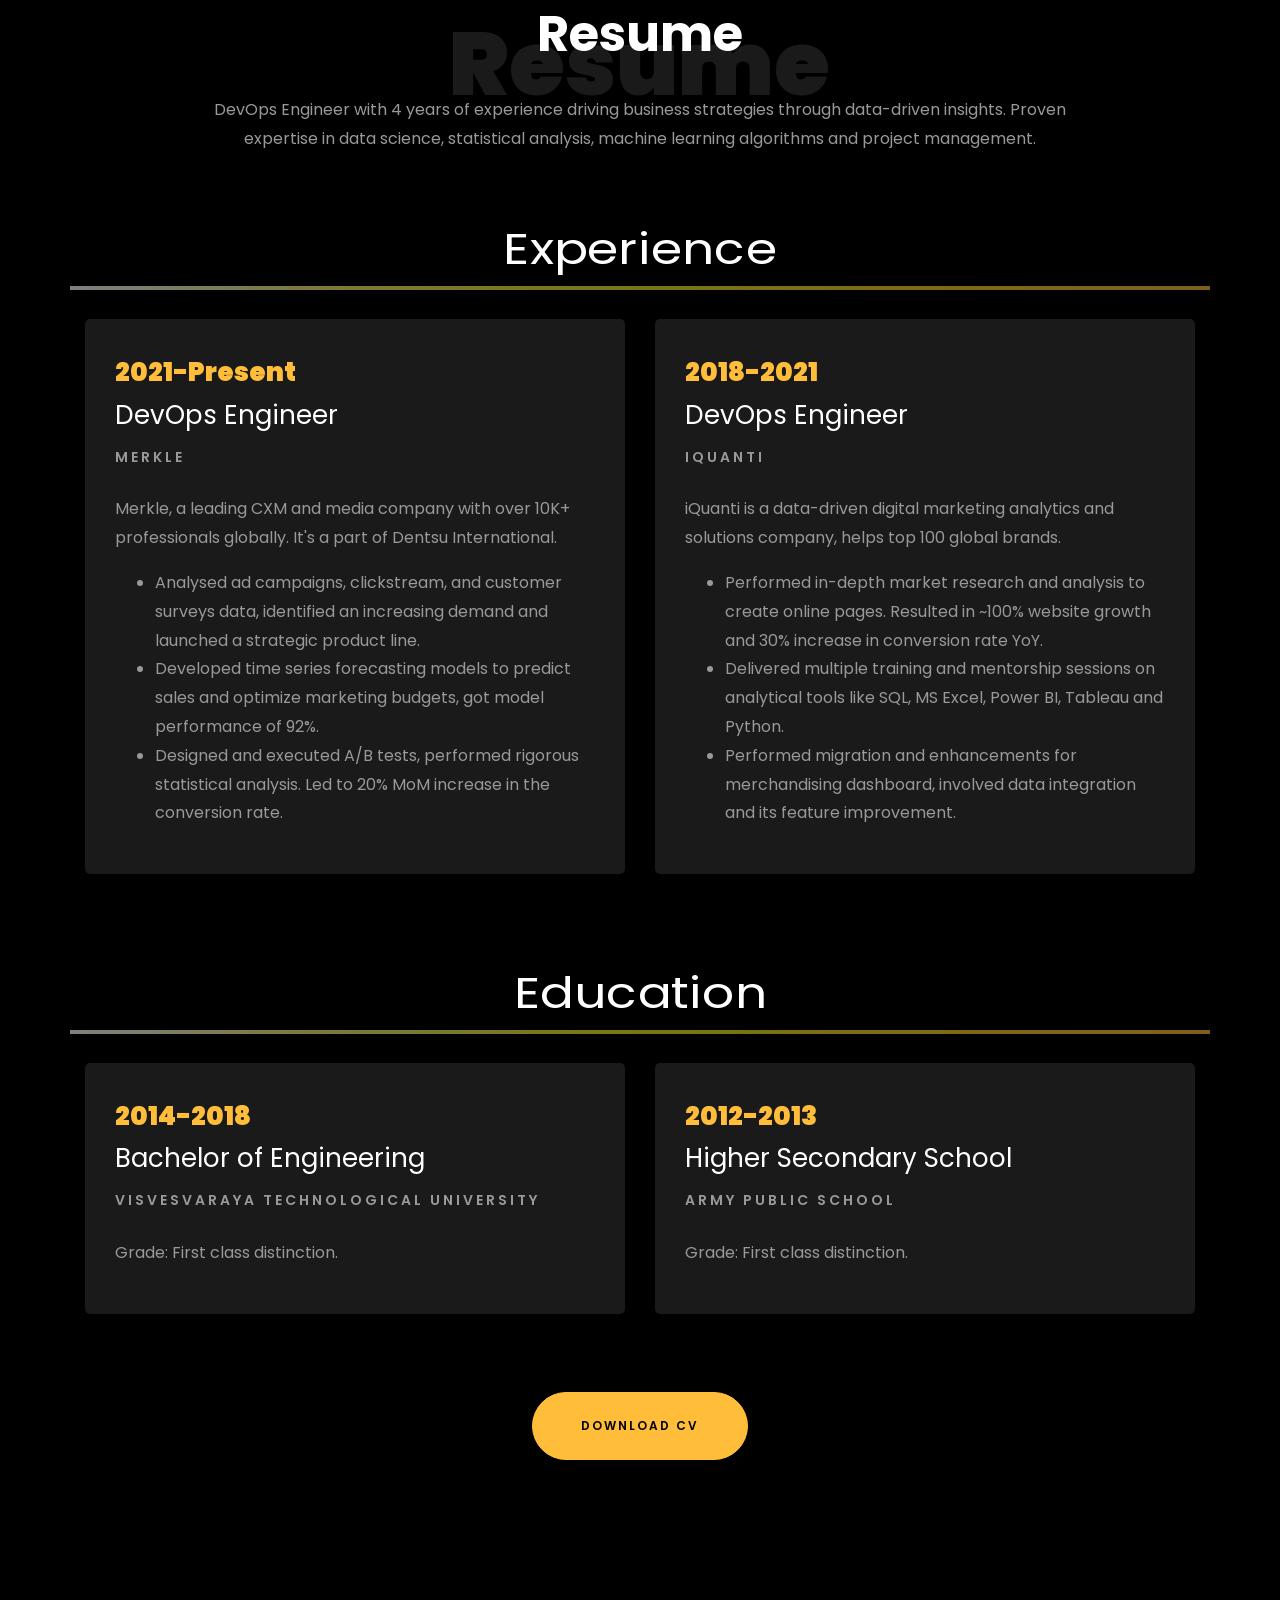
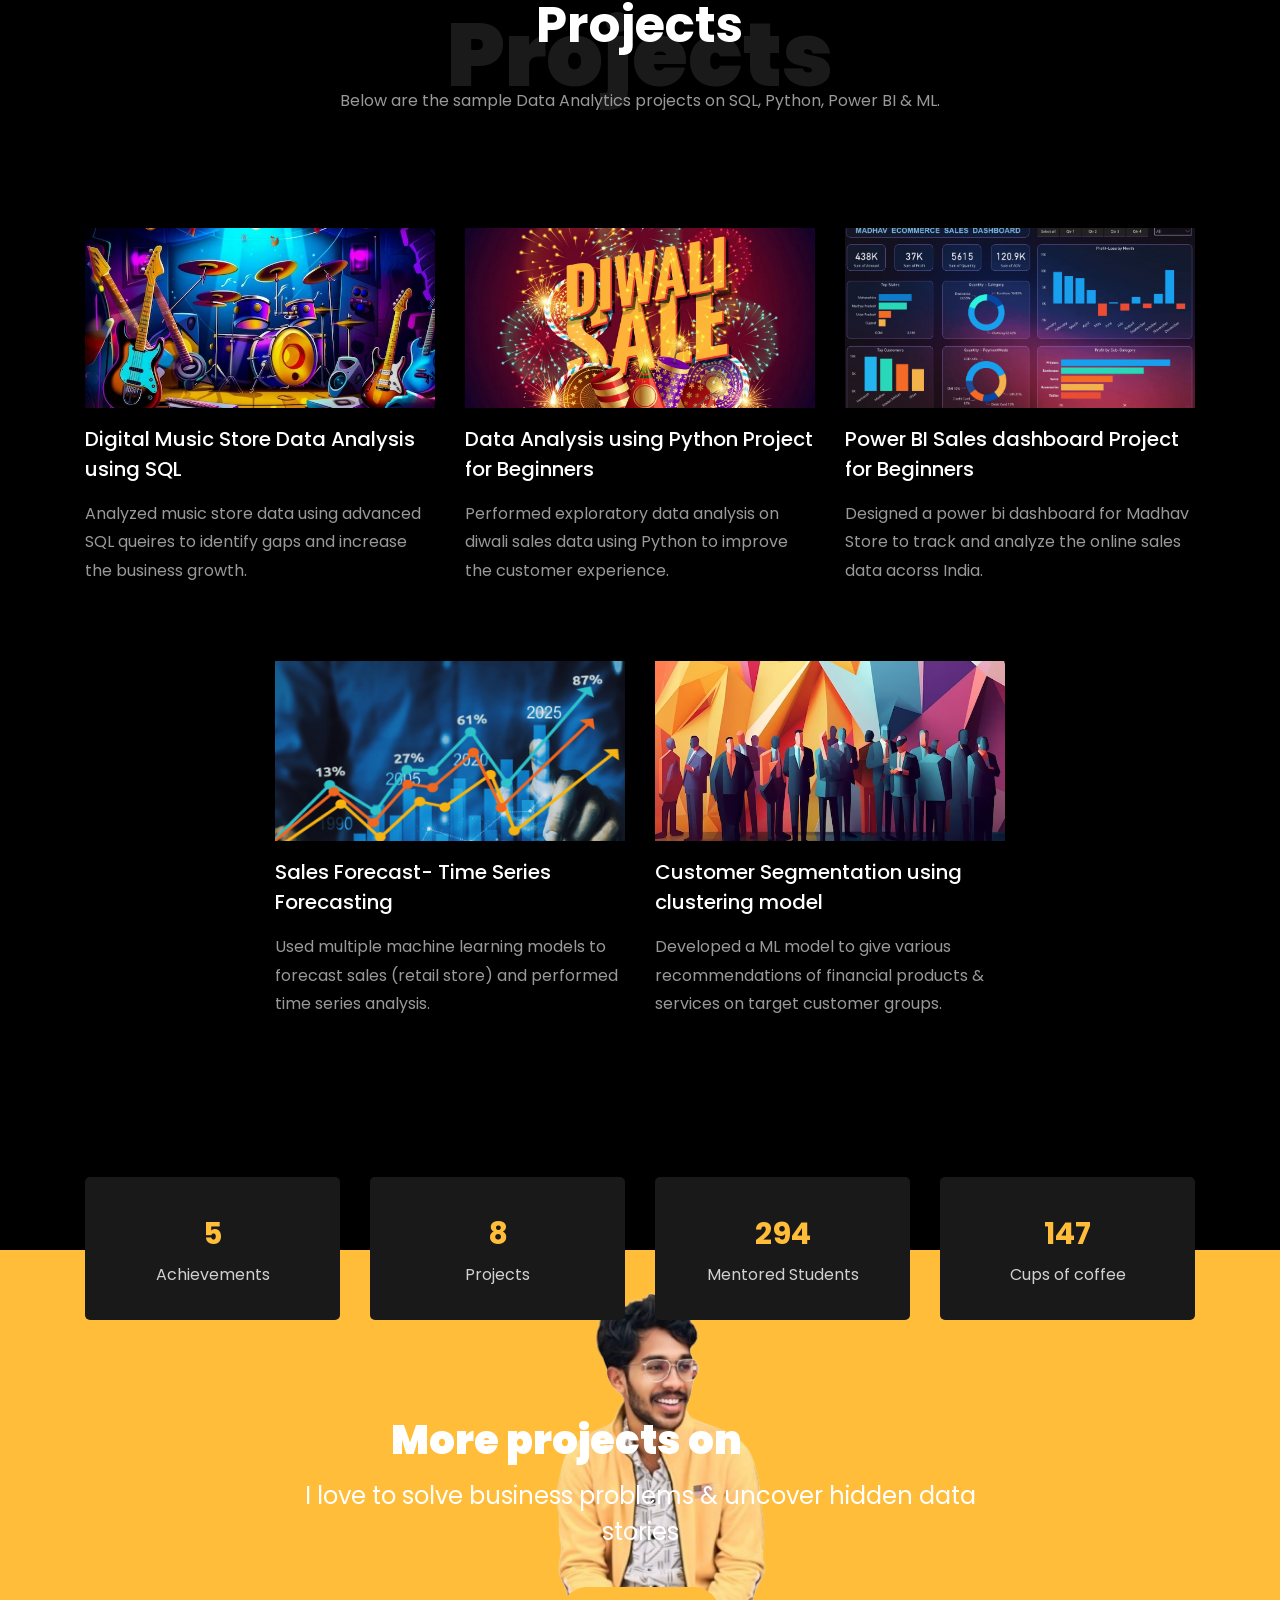
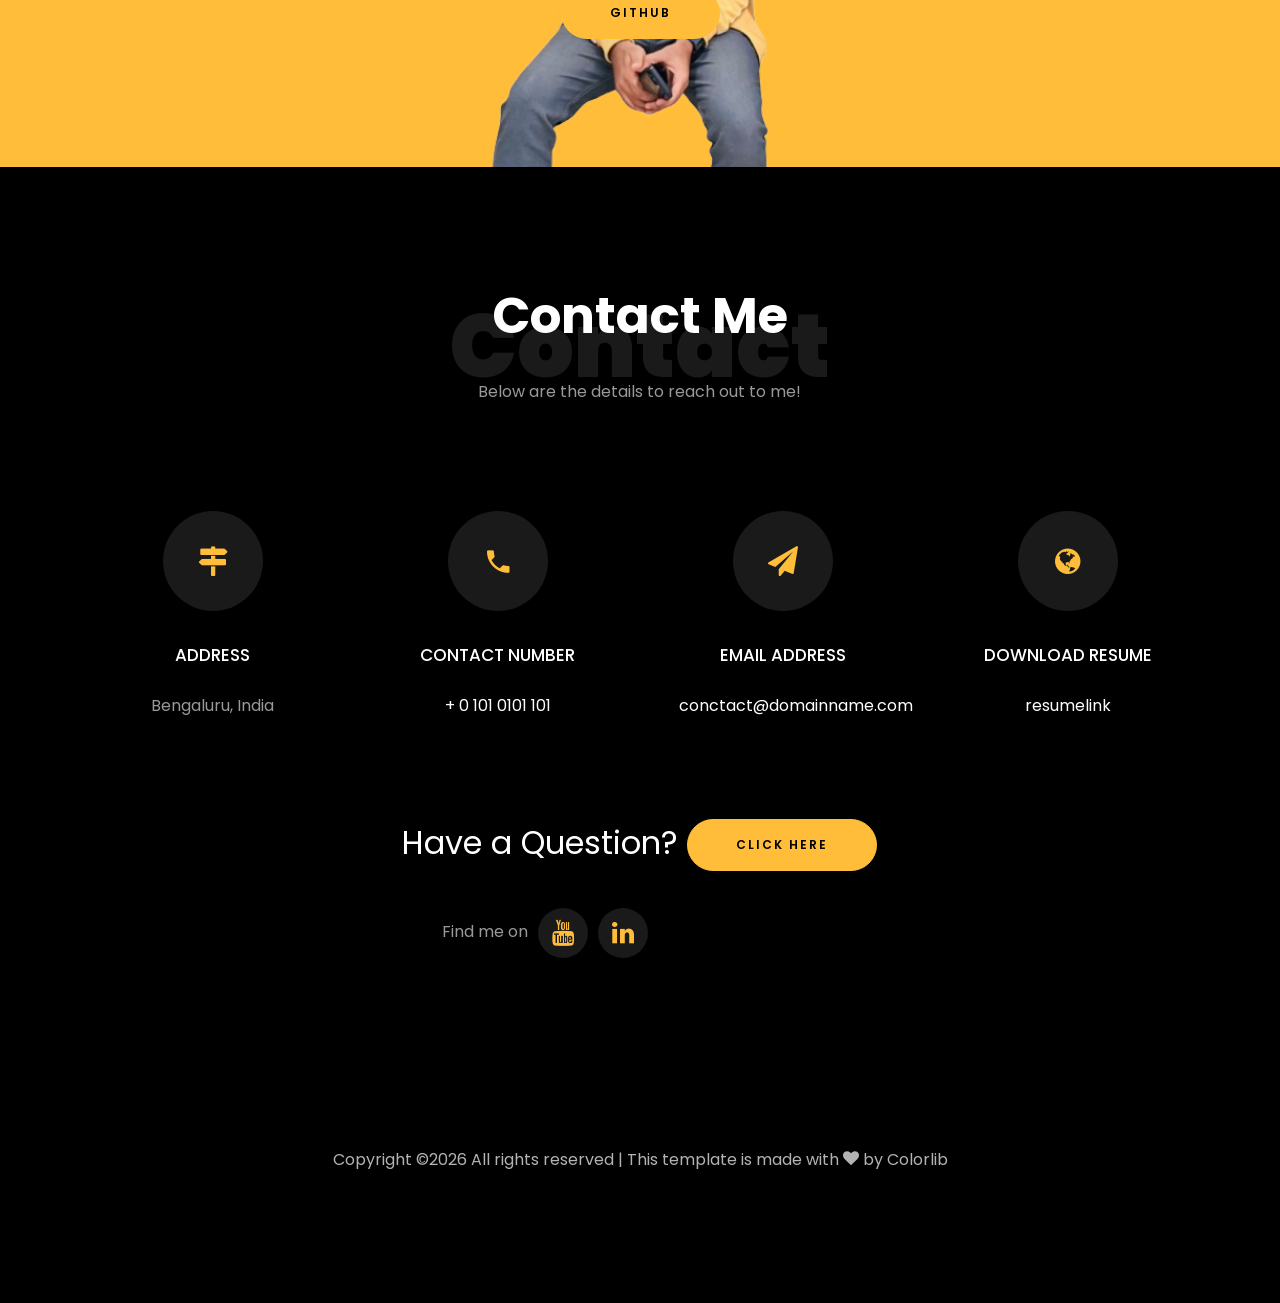
<file: index1.html>
<!DOCTYPE html>
<html lang="en">
  <head>
    <title>Pawan Kumar Senapati Portfolio</title>
    <meta charset="utf-8">
    <meta name="viewport" content="width=device-width, initial-scale=1, shrink-to-fit=no">
    
    <link href="https://fonts.googleapis.com/css?family=Poppins:100,200,300,400,500,600,700,800,900" rel="stylesheet">

    <link rel="stylesheet" href="css/open-iconic-bootstrap.min.css">
    <link rel="stylesheet" href="css/animate.css">
    
    <link rel="stylesheet" href="css/owl.carousel.min.css">
    <link rel="stylesheet" href="css/owl.theme.default.min.css">
    <link rel="stylesheet" href="css/magnific-popup.css">

    <link rel="stylesheet" href="css/aos.css">

    <link rel="stylesheet" href="css/ionicons.min.css">
    
    <link rel="stylesheet" href="css/flaticon.css">
    <link rel="stylesheet" href="css/icomoon.css">
    <link rel="stylesheet" href="css/style.css">



<style>

/*======================================
//--//-->   ABOUT
======================================*/

.about-mf .box-shadow-full {
  padding-top: 4rem;
  padding-bottom: 4rem;
}

.about-mf .about-img {
  margin-bottom: 2rem;
}

.about-mf .about-img img {
  margin-left: 10px;
}


.skill-mf .progress {
  /* background-color: #cde1f8; */
  margin: .5rem 0 1.2rem 0;
  border-radius: 0;
  height: .7rem;
}

.skill-mf .progress .progress-bar {
  height: .7rem;
  background-color: #ffbd39;
}


/* Animation styles */
#typing-animation {
  position: relative;
  font-size: 30px;
  font-weight: bold;
  color: rgb(255, 255, 255);
  overflow: hidden;
  white-space: nowrap;
  animation: typing 3s steps(20, end) infinite;
}

#typing-animation:before {
  content: "";
  /* position: absolute; */
  top: 0;
  left: 0;
  width: 0;
  height: 100%;
  background-color: #ccc;
  animation: typing-cursor 0.5s ease-in-out infinite;
}

@keyframes typing {
  from {
    width: 0;
  }
  to {
    width: 100%;
  }
}

@keyframes typing-cursor {
  from {
    width: 5px;
  }
  to {
    width: 0;
  }
}


/* project image zoom effect */

.zoom-effect {
  overflow: hidden;
  transition: transform 0.3s ease-out;
}

.zoom-effect:hover {
  transform: scale(1.1);
}


</style>


  </head>
  <body data-spy="scroll" data-target=".site-navbar-target" data-offset="300">
	  
	  
    <nav class="navbar navbar-expand-lg navbar-dark ftco_navbar ftco-navbar-light site-navbar-target" id="ftco-navbar">
	    <div class="container">
	      <a class="navbar-brand" href="index.html">Pawan Senapati</a>
	      <button class="navbar-toggler js-fh5co-nav-toggle fh5co-nav-toggle" type="button" data-toggle="collapse" data-target="#ftco-nav" aria-controls="ftco-nav" aria-expanded="false" aria-label="Toggle navigation">
	        <span class="oi oi-menu"></span> Menu
	      </button>

	      <div class="collapse navbar-collapse" id="ftco-nav">
	        <ul class="navbar-nav nav ml-auto">
	          <li class="nav-item"><a href="#home-section" class="nav-link"><span>Home</span></a></li>
	          <li class="nav-item"><a href="#about-section" class="nav-link"><span>About</span></a></li>
	          <li class="nav-item"><a href="#resume-section" class="nav-link"><span>Resume</span></a></li>
	          <li class="nav-item"><a href="#project-section" class="nav-link"><span>Projects</span></a></li>
	          <li class="nav-item"><a href="#contact-section" class="nav-link"><span>Contact</span></a></li>
	        </ul>
	      </div>
	    </div>
	  </nav>
	  <section id="home-section" class="hero">
		  <div class="home-slider  owl-carousel">
	       <div class="slider-item ">
	      	<div class="overlay"></div>
	         <div class="container">
	          <div class="row d-md-flex no-gutters slider-text align-items-end justify-content-end" data-scrollax-parent="true">
	          	<div class="one-third js-fullheight order-md-last img" style="background-image:url(images/bg_main.PNG);">
	          	 <div class="overlay"></div>
	          	</div>
		          <div class="one-forth d-flex  align-items-center ftco-animate" data-scrollax=" properties: { translateY: '70%' }">
		          	<div class="text">
		          		<span class="subheading">Hello!</span>
			            <h3 class="mb-4 mt-3">I'm <span>Pawan Kumar Senapati</span></h3>

						<!-- Element to contain animated typing -->
						<span id="typing-animation"></span>

						<script>

						// Initialize the typing animation
						const typingAnimationElement = document.getElementById('typing-animation');

						// Create an array of typing text
						const typingTexts = [
						'Cloud DevOps Engineer  ',
						'Cloud Developer   ',
						'Freelancer   ',
					];

						// Create a function to display the typing animation for a given text
						function playTypingAnimation(text) {
						// Loop through each character and add it to the element
						for (let i = 0; i < text.length; i++) {
							setTimeout(() => {
							typingAnimationElement.textContent += text[i];
							}, i * 200); // Increase the delay to slow down the typing animation
						}

						// Once the animation is complete, reset the text and start over
						setTimeout(() => {
							typingAnimationElement.textContent = '';
							playTypingAnimation(typingTexts[(typingTexts.indexOf(text) + 1) % typingTexts.length]);
						}, text.length * 200);
						}

						// Start the typing animation loop
						playTypingAnimation(typingTexts[0]);

						</script>

						<br>
						<br>
			            <h2>Senior GCP Platform Engineer</h2>
						<!-- <h2 class="d-flex" style="margin-bottom: 0">With over 5 years of experience</h2> -->
						<!-- <br> -->
			            <p><a href="https://www.linkedin.com/in/pawangcp/" class="btn btn-primary py-3 px-4"> LINKEDIN</a> 
							<a href="https://medium.com/@pawansenapati1999" class="btn btn-white btn-outline-white py-3 px-4">Blogs</a></p>
							<a href="https://www.upwork.com/freelancers/~0171ccd4e7c7c05de0" class="btn btn-white btn-outline-white py-3 px-4">Upwork</a></p>
		            </div>
		          </div>
	        	</div>
	        </div>
	      </div>
		</div>
    </section>



    <section class="ftco-about img ftco-section ftco-no-pb" id="about-section">
    	<div class="container">
			<div class="row">
				<div class="row d-flex align-items-stretch">
				<!-- <div class="row d-flex"> -->
					<div class="col-md-6 col-lg-5 d-flex">
						<div class="img-about img d-flex align-items-stretch">
							<div class="overlay">
								<div class="row">
									<div class="col-sm-6 col-md-5">
									  <div class="about-img">
										<img src="images/about-me.png" class="img-fluid rounded b-shadow-a" alt="">
									  </div>
									</div>
									<!-- Details next to profile image -->
									<div class="col-sm-6 col-md-7">
									  <div class="about-info">
										<p><span class="title-s">Name: </span> <span>Pawan Kumar Senapati</span></p>
										<p><span class="title-s">Job Role: </span> <span>GCP DevOps Engineer</span></p>
										<p><span class="title-s">Experience: </span> <span>4 years</span></p>
										<p><span class="title-s">Address: </span> <span>Bengaluru, India</span></p>
									  </div>
									</div>
								  </div>

								<div class="skill-mf">
									<p class="title-s">Skills</p>
									<span>Google Cloud Platform</span> <span class="pull-right">90%</span>
									<div class="progress">
										<div class="progress-bar" role="progressbar" style="width: 90%;" aria-valuenow="95" aria-valuemin="0"
											aria-valuemax="100"></div>
									</div>
									
									<span>Python</span> <span class="pull-right">85%</span>
									<div class="progress">
										<div class="progress-bar" role="progressbar" style="width: 85%" aria-valuenow="85" aria-valuemin="0"
											aria-valuemax="100"></div>
									</div>
									
									<span>Terraform</span> <span class="pull-right">90%</span>
									<div class="progress">
										<div class="progress-bar" role="progressbar" style="width: 90%" aria-valuenow="90" aria-valuemin="0"
											aria-valuemax="100"></div>
									</div>
									
									<span>Identity and Management</span> <span class="pull-right">80%</span>
									<div class="progress">
										<div class="progress-bar" role="progressbar" style="width: 80%" aria-valuenow="85" aria-valuemin="0"
											aria-valuemax="100"></div>
									</div>
									
									<span>Docker</span> <span class="pull-right">70%</span>
									<div class="progress">
										<div class="progress-bar" role="progressbar" style="width: 70%" aria-valuenow="80" aria-valuemin="0"
											aria-valuemax="100"></div>
									</div>
								</div>
							</div>
						</div>
					</div>
					
					<div class="col-md-6 col-lg-7 pl-lg-5 pb-5">
						<div class="row justify-content-start pb-3">
							<div class="col-md-12 heading-section ftco-animate">
								
								<h1 class="big">About</h1>
								<h2 class="mb-4">About Me</h2>
								
								<p>With over 4 years of extensive experience in cloud infrastructure management and DevOps practices, supported by a bachelor's degree in engineering. Proficient in Google Cloud Platform (GCP) services, CI/CD pipelines, infrastructure as code, and automation. Demonstrated success in leading efficient cloud-based solutions and mentoring teams to optimize operations and scalability.</p>
								<ul class="about-info mt-6 px-md-0 px-2">
									<li class="d-flex"><span>Profile:</span> <span>DevOps Engineering</span></li>
									<li class="d-flex"><span>Domain:</span> <span>Cloud Computing (GCP)</span></li>
									<li class="d-flex"><span>Education:</span> <span>Bachelor of Technology (Compute Science)</span></li>
									<li class="d-flex"><span>Language:</span> <span>English, Hindi, Telugu</span></li>
									<li class="d-flex"><span>Developer Tools:</span> <span>VS Code</span></li>
									<li class="d-flex"><span>Other Skills:</span> <span>Git, Terraform, Docker, Monitoring &amp; Logging</span></li>
									<li class="d-flex"><span>Interest:</span> <span>Mobile Photography, Online Gaming</span></li>
									
								</ul>
							</div>
						</div>
					</div>
				</div>
			</div>
		</div>
    </section>



	
    <section class="ftco-section ftco-no-pb" id="resume-section">
    	<div class="container">
    		<div class="row justify-content-center pb-5">
          <div class="col-md-10 heading-section text-center ftco-animate">
          	<h1 class="big big-2">Resume</h1>
            <h2 class="mb-4">Resume</h2>
            <p>DevOps Engineer with 4 years of experience driving business strategies through data-driven insights. Proven expertise in data science, statistical analysis, machine learning algorithms and project management.</p>
          </div>
        </div>

		<div class="row">
			<h1 class="big-4">Experience</h1>
			<div class="underline"></div>
		</div>
		<br>
		
		<div class="row">
				<div class="col-md-6">
					<div class="resume-wrap ftco-animate">
						<span class="date">2021-Present</span>
						<h2>DevOps Engineer</h2>
						<span class="position">Merkle</span>
						<p class="mt-4">Merkle, a leading CXM and media company with over 10K+ professionals globally. It's a part of Dentsu International. 
							<ul>
								<li>Analysed ad campaigns, clickstream, and customer surveys data, identified an increasing demand and launched a strategic product line.</li>
								<li>Developed time series forecasting models to predict sales and optimize marketing budgets, got model performance of 92%.</li>
								<li>Designed and executed A/B tests, performed rigorous statistical analysis. Led to 20% MoM increase in the conversion rate.</li>
							</ul>
						</p>
					</div>

				</div>

				<div class="col-md-6">
					<div class="resume-wrap ftco-animate">
						<span class="date">2018-2021</span>
						<h2>DevOps Engineer</h2>
						<span class="position">iQuanti</span>
						<p class="mt-4">iQuanti is a data-driven digital marketing analytics and solutions company, helps top 100 global brands. 
							<ul>
								<li>Performed in-depth market research and analysis to create online pages. Resulted in ~100% website growth and 30% increase in conversion rate YoY.</li>
								<li>Delivered multiple training and mentorship sessions on analytical tools like SQL, MS Excel, Power BI, Tableau and Python.</li>
								<li>Performed migration and enhancements for merchandising dashboard, involved data integration and its feature improvement.</li>
							</ul>
						</p>
					</div>

				</div>
			</div>

		<br>
		<br>

		<div class="row">
			<h1 class="big-4">Education</h1>
			<div class="underline"></div>
		</div>
		<br>
		
			<div class="row">
    			<div class="col-md-6">
    				<div class="resume-wrap ftco-animate">
    					<span class="date">2014-2018</span>
    					<h2>Bachelor of Engineering</h2>
    					<span class="position">Visvesvaraya Technological University</span>
    					<p class="mt-4">Grade: First class distinction.</p>
    				</div>
    			</div>

    			<div class="col-md-6">
    				<div class="resume-wrap ftco-animate">
    					<span class="date">2012-2013</span>
    					<h2>Higher Secondary School</h2>
    					<span class="position">Army Public School</span>
    					<p class="mt-4">Grade: First class distinction.</p>
    				</div>
				</div>
    		</div>

    		<div class="row justify-content-center mt-5">
    			<div class="col-md-6 text-center ftco-animate">
    				<p><a href="#" class="btn btn-primary py-4 px-5">Download CV</a></p>
    			</div>
    		</div>
    	</div>
    </section>

   

    <section class="ftco-section" id="project-section">
      <div class="container">
        <div class="row justify-content-center mb-5 pb-5">
          <div class="col-md-7 heading-section text-center ftco-animate">
            <h1 class="big big-2">Projects</h1>
            <h2 class="mb-4">Projects</h2>
            <p>Below are the sample Data Analytics projects on SQL, Python, Power BI & ML.</p>
          </div>
        </div>
        <div class="row d-flex">
          <div class="col-md-4 d-flex ftco-animate">
          	<div class="blog-entry justify-content-end">
              <a href="https://github.com/rishabhnmishra/SQL_Music_Store_Analysis/blob/main/Music_Store_Query.sql" class="block-20 zoom-effect" style="background-image: url('images/proj_1.jpg');">
              </a>
              <div class="text mt-3 float-right d-block">

                <h3 class="heading"><a href="https://github.com/rishabhnmishra/SQL_Music_Store_Analysis/blob/main/Music_Store_Query.sql">Digital Music Store Data Analysis using SQL</a></h3>
                <p>Analyzed music store data using advanced SQL queires to identify gaps and increase the business growth.</p>
              </div>
            </div>
          </div>
          <div class="col-md-4 d-flex ftco-animate">
          	<div class="blog-entry justify-content-end">
              <a href="https://github.com/rishabhnmishra/Python_Diwali_Sales_Analysis/blob/main/Diwali_Sales_Analysis.ipynb" class="block-20 zoom-effect" style="background-image: url('images/proj_2.jpg');">
              </a>
              <div class="text mt-3 float-right d-block">

                <h3 class="heading"><a href="https://github.com/rishabhnmishra/Python_Diwali_Sales_Analysis/blob/main/Diwali_Sales_Analysis.ipynb">Data Analysis using Python Project for Beginners</a></h3>
                <p>Performed exploratory data analysis on diwali sales data using Python to improve the customer experience.</p>
              </div>
            </div>
          </div>
          <div class="col-md-4 d-flex ftco-animate">
          	<div class="blog-entry">
              <a href="https://github.com/rishabhnmishra/Madhav_Store_Analysis_PowerBI/blob/main/Madhav%20Store%20dashboard.jpg" class="block-20 zoom-effect" style="background-image: url('images/proj_3.jpg');">
              </a>
              <div class="text mt-3 float-right d-block">

                <h3 class="heading"><a href="https://github.com/rishabhnmishra/Madhav_Store_Analysis_PowerBI/blob/main/Madhav%20Store%20dashboard.jpg">Power BI Sales dashboard Project for Beginners</a></h3>
                <p>Designed a power bi dashboard for Madhav Store to track and analyze the online sales data acorss India.</p>
              </div>
            </div>
          </div>
        </div>
	<br>
		<!-- added justify-content-center to center align the last two projects -->
		<div class="row d-flex justify-content-center">  
			<div class="col-md-4 d-flex ftco-animate">
				<div class="blog-entry justify-content-end">
				<a href="https://github.com/rishabhnmishra/sales_forecasting/tree/main" class="block-20 zoom-effect" style="background-image: url('images/proj_4.jpg');">
				</a>
				<div class="text mt-3 float-right d-block">
  
				  <h3 class="heading"><a href="https://github.com/rishabhnmishra/sales_forecasting/tree/main">Sales Forecast- Time Series Forecasting</a></h3>
				  <p>Used multiple machine learning models to forecast sales (retail store) and performed time series analysis.</p>
				</div>
			  </div>
			</div>
			<div class="col-md-4 d-flex ftco-animate">
				<div class="blog-entry justify-content-end">
				<a href="https://github.com/rishabhnmishra/customer_segmentation/blob/main/Customer_Segmentation-final.ipynb" class="block-20 zoom-effect" style="background-image: url('images/proj_5.jpg');">
				</a>
				<div class="text mt-3 float-right d-block">
  
				  <h3 class="heading"><a href="https://github.com/rishabhnmishra/customer_segmentation/blob/main/Customer_Segmentation-final.ipynb">Customer Segmentation using clustering model</a></h3>
				  <p>Developed a ML model to give various recommendations of financial products &amp; services on target customer groups.</p>
				</div>
			  </div>
			</div>
		 </div>
	  </div>
    </section>

	<section class="ftco-section ftco-no-pt ftco-no-pb ftco-counter img" id="section-counter">
      <div class="container">
		<div class="row d-md-flex align-items-center">
          <div class="col-md d-flex justify-content-center counter-wrap ftco-animate">
            <div class="block-18">
              <div class="text">
                <strong class="number" data-number="20">0</strong>
                <span>Achievements</span>
              </div>
            </div>
          </div>
          <div class="col-md d-flex justify-content-center counter-wrap ftco-animate">
            <div class="block-18">
              <div class="text">
                <strong class="number" data-number="30">0</strong>
                <span>Projects</span>
              </div>
            </div>
          </div>
          <div class="col-md d-flex justify-content-center counter-wrap ftco-animate">
            <div class="block-18">
              <div class="text">
                <strong class="number" data-number="1000">0</strong>
                <span>Mentored Students</span>
              </div>
            </div>
          </div>
          <div class="col-md d-flex justify-content-center counter-wrap ftco-animate">
            <div class="block-18">
              <div class="text">
                <strong class="number" data-number="500">0</strong>
                <span>Cups of coffee</span>
              </div>
            </div>
          </div>
        </div>
      </div>
	
	  <div class="ftco-section ftco-hireme img margin-top" style="background-image: url(images/bg_main.PNG)">
			<!-- <div class="container"> -->
				<div class="row justify-content-center">
					<div class="col-md-7 ftco-animate text-center">
						<h2>More projects on<span> Github  </span> </h2>
						<div class="heading"> <h4> I love to solve business problems &amp; uncover hidden data stories </h4>
						<br>
						<p><a href="https://github.com/rishabhnmishra" class="btn btn-primary py-3 px-5">GitHub</a></p>
						</div>
					</div>
				</div>
			<!-- </div> -->
		</div>
	</section>



    <section class="ftco-section contact-section ftco-no-pb" id="contact-section">
      <div class="container">
      	<div class="row justify-content-center mb-5 pb-3">
          <div class="col-md-7 heading-section text-center ftco-animate">
            <h1 class="big big-2">Contact</h1>
            <h2 class="mb-4">Contact Me</h2>
            <p>Below are the details to reach out to me!</p>
          </div>
        </div>

        <div class="row d-flex contact-info mb-5">
          <div class="col-md-6 col-lg-3 d-flex ftco-animate">
          	<div class="align-self-stretch box p-4 text-center">
          		<div class="icon d-flex align-items-center justify-content-center">
          			<span class="icon-map-signs"></span>
          		</div>
          		<h3 class="mb-4">Address</h3>
	            <p>Bengaluru, India</p>
	          </div>
          </div>
          <div class="col-md-6 col-lg-3 d-flex ftco-animate">
          	<div class="align-self-stretch box p-4 text-center">
          		<div class="icon d-flex align-items-center justify-content-center">
          			<span class="icon-phone2"></span>
          		</div>
          		<h3 class="mb-4">Contact Number</h3>
	            <p><a href="tel://0101010101">+ 0 101 0101 101</a></p>
	          </div>
          </div>
          <div class="col-md-6 col-lg-3 d-flex ftco-animate">
          	<div class="align-self-stretch box p-4 text-center">
          		<div class="icon d-flex align-items-center justify-content-center">
          			<span class="icon-paper-plane"></span>
          		</div>
          		<h3 class="mb-4">Email Address</h3>
	            <p><a href="mailto:info@yoursite.com">conctact@domainname.com</a></p>
	          </div>
          </div>
          <div class="col-md-6 col-lg-3 d-flex ftco-animate">
          	<div class="align-self-stretch box p-4 text-center">
          		<div class="icon d-flex align-items-center justify-content-center">
          			<span class="icon-globe"></span>
          		</div>
          		<h3 class="mb-4">Download Resume</h3>
	            <p><a href="#">resumelink</a></p>
	          </div>
          </div>

		  <div class="container">
			<br>
			<br>
			<div class="row justify-content-center">
				<div class="col-md-7 ftco-animate text-center">
					<h2>Have a<span> Question?  </span> <a href="https://forms.gle/uLaTShUKXraAvHJ77" class="btn btn-primary py-3 px-5">Click Here</a> </h2>
				</div>
			</div>
				<br>
					<ul class="ftco-footer-social list-unstyled d-flex justify-content-center align-items-center mb-0">
					  <li class="ftco-animate normal-txt">Find me on  </li>
					  <li class="ftco-animate"><a href="https://www.youtube.com/@RishabhMishraOfficial"><span class="icon-youtube"></span></a></li>
					  <li class="ftco-animate"><a href="https://www.linkedin.com/in/rishabhnmishra/"><span class="icon-linkedin"></span></a></li>  
					  <li class="ftco-animate"><a href="https://twitter.com/rishabhnmishra"><span class="icon-twitter"></span></a></li>
					  <li class="ftco-animate"><a href="https://twitter.com/rishabhnmishra"><span class="icon-facebook"></span></a></li>
				      <li class="ftco-animate"><a href="https://www.instagram.com/rishabhnmishra/"><span class="icon-instagram"></span></a></li>
					</ul>
				<br>
		   </div>
   </div>
 </section>


 
	
    <footer class="ftco-footer ftco-section">
		<div class="container">
		  <div class="row">
			<div class="col-md-12 text-center">
  
			  <p><!-- Link back to Colorlib can't be removed. Template is licensed under CC BY 3.0. -->
	Copyright &copy;<script>document.write(new Date().getFullYear());</script> All rights reserved | This template is made with <i class="icon-heart color-danger" aria-hidden="true"></i> by <a href="https://colorlib.com" target="_blank">Colorlib</a>
	<!-- Link back to Colorlib can't be removed. Template is licensed under CC BY 3.0. --></p>
			</div>
		  </div>
		</div>
	  </footer>


  <!-- loader -->
  <div id="ftco-loader" class="show fullscreen"><svg class="circular" width="48px" height="48px"><circle class="path-bg" cx="24" cy="24" r="22" fill="none" stroke-width="4" stroke="#eeeeee"/><circle class="path" cx="24" cy="24" r="22" fill="none" stroke-width="4" stroke-miterlimit="10" stroke="#F96D00"/></svg></div>


  <script src="js/jquery.min.js"></script>
  <script src="js/jquery-migrate-3.0.1.min.js"></script>
  <script src="js/popper.min.js"></script>
  <script src="js/bootstrap.min.js"></script>
  <script src="js/jquery.easing.1.3.js"></script>
  <script src="js/jquery.waypoints.min.js"></script>
  <script src="js/jquery.stellar.min.js"></script>
  <script src="js/owl.carousel.min.js"></script>
  <script src="js/jquery.magnific-popup.min.js"></script>
  <script src="js/aos.js"></script>
  <script src="js/jquery.animateNumber.min.js"></script>
  <script src="js/scrollax.min.js"></script>
  
  <script src="js/main.js"></script>
    
  </body>
</html>
</file>
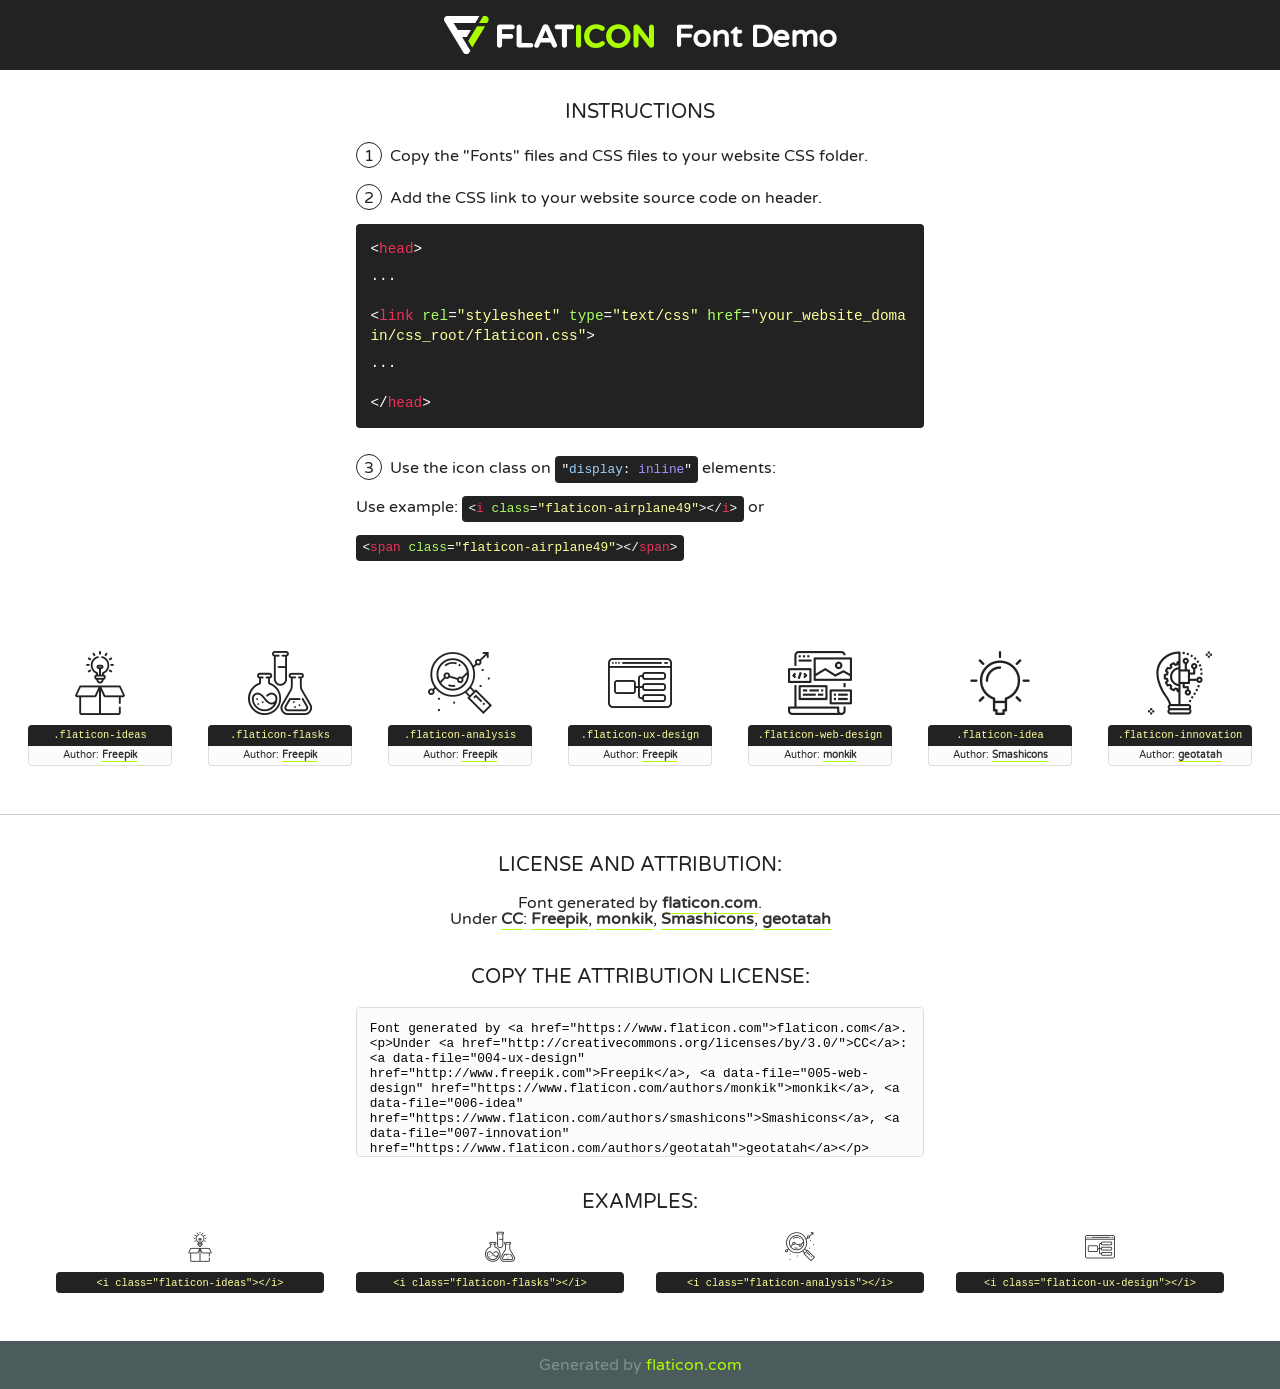
<file: fonts/flaticon/font/flaticon.html>
<!DOCTYPE html>
<!--
  Flaticon icon font: Flaticon
  Creation date: 20/03/2019 02:18
-->
<html>
<!DOCTYPE html>
<html>

<head>
    <title>Flaticon WebFont</title>
    <link href="http://fonts.googleapis.com/css?family=Varela+Round" rel="stylesheet" type="text/css" />
    <link rel="stylesheet" type="text/css" href="flaticon.css">
    <meta charset="UTF-8">
    <style>
    html, body, div, span, applet, object, iframe,
    h1, h2, h3, h4, h5, h6, p, blockquote, pre,
    a, abbr, acronym, address, big, cite, code,
    del, dfn, em, img, ins, kbd, q, s, samp,
    small, strike, strong, sub, sup, tt, var,
    b, u, i, center,
    dl, dt, dd, ol, ul, li,
    fieldset, form, label, legend,
    table, caption, tbody, tfoot, thead, tr, th, td,
    article, aside, canvas, details, embed, 
    figure, figcaption, footer, header, hgroup, 
    menu, nav, output, ruby, section, summary,
    time, mark, audio, video {
        margin: 0;
        padding: 0;
        border: 0;
        font-size: 100%;
        font: inherit;
        vertical-align: baseline;
    }
    /* HTML5 display-role reset for older browsers */
    article, aside, details, figcaption, figure, 
    footer, header, hgroup, menu, nav, section {
        display: block;
    }
    body {
        line-height: 1;
    }
    ol, ul {
        list-style: none;
    }
    blockquote, q {
        quotes: none;
    }
    blockquote:before, blockquote:after,
    q:before, q:after {
        content: '';
        content: none;
    }
    table {
        border-collapse: collapse;
        border-spacing: 0;
    }
    body {
        font-family: 'Varela Round', Helvetica, Arial, sans-serif;
        font-size: 16px;
        color: #222;
    }
    a {
        color: #333;
        border-bottom: 1px solid #a9fd00;
        font-weight: bold;
        text-decoration: none;
    }
    * {
        -moz-box-sizing: border-box;
        -webkit-box-sizing: border-box;
        box-sizing: border-box;
        margin: 0;
        padding: 0;
    }
    [class^="flaticon-"]:before, [class*=" flaticon-"]:before, [class^="flaticon-"]:after, [class*=" flaticon-"]:after {
        font-family: Flaticon;
        font-size: 30px;
        font-style: normal;
        margin-left: 20px;
        color: #333;
    }
    .wrapper {
        max-width: 600px;
        margin: auto;
        padding: 0 1em;
    }
    .title {
        font-size: 1.25em;
        text-align: center;
        margin-bottom: 1em;
        text-transform: uppercase;
    }
    header {
        text-align: center;
        background-color: #222;
        color: #fff;
        padding: 1em;
    }
    header .logo {
        width: 210px;
        height: 38px;
        display: inline-block;
        vertical-align: middle;
        margin-right: 1em;
        border: none;
    }
    header strong {
        font-size: 1.95em;
        font-weight: bold;
        vertical-align: middle;
        margin-top: 5px;
        display: inline-block;
    }
    .demo {
        margin: 2em auto;
        line-height: 1.25em;
    }
    .demo ul li {
        margin-bottom: 1em;
    }
    .demo ul li .num {
        color: #222;
        border-radius: 20px;
        display: inline-block;
        width: 26px;
        padding: 3px;
        height: 26px;
        text-align: center;
        margin-right: 0.5em;
        border: 1px solid #222;
    }
    .demo ul li code {
        background-color: #222;
        border-radius: 4px;
        padding: 0.25em 0.5em;
        display: inline-block;
        color: #fff;
        font-family: Consolas,Monaco,Lucida Console,Liberation Mono,DejaVu Sans Mono,Bitstream Vera Sans Mono,Courier New, monospace;
        font-weight: lighter;
        margin-top: 1em;
        font-size: 0.8em;
        word-break: break-all;
    }
    .demo ul li code.big {
        padding: 1em;
        font-size: 0.9em;
    }
    .demo ul li code .red {
        color: #EF3159;
    }
    .demo ul li code .green {
        color: #ACFF65;
    }
    .demo ul li code .yellow {
        color: #FFFF99;
    }
    .demo ul li code .blue {
        color: #99D3FF;
    }
    .demo ul li code .purple {
        color: #A295FF;
    }
    .demo ul li code .dots {
        margin-top: 0.5em;
        display: block;
    }
    #glyphs {
        border-bottom: 1px solid #ccc;
        padding: 2em 0;
        text-align: center;
    }
    .glyph {
        display: inline-block;
        width: 9em;
        margin: 1em;
        text-align: center;
        vertical-align: top;
        background: #FFF;
    }
    .glyph .glyph-icon {
        padding: 10px;
        display: block;
        font-family:"Flaticon";
        font-size: 64px;
        line-height: 1;
    }
    .glyph .glyph-icon:before {
        font-size: 64px;
        color: #222;
        margin-left: 0;
    }
    .class-name {
        font-size: 0.65em;
        background-color: #222;
        color: #fff;
        border-radius: 4px 4px 0 0;
        padding: 0.5em;
        color: #FFFF99;
        font-family: Consolas,Monaco,Lucida Console,Liberation Mono,DejaVu Sans Mono,Bitstream Vera Sans Mono,Courier New, monospace;
    }
    .author-name {
        font-size: 0.6em;
        background-color: #fcfcfd;
        border: 1px solid #DEDEE4;
        border-top: 0;
        border-radius: 0 0 4px 4px;
        padding: 0.5em;
    }
    .class-name:last-child {
        font-size: 10px;
        color:#888;
    }
    .class-name:last-child a {
        font-size: 10px;
        color:#555;
    }
    .class-name:last-child a:hover {
        color:#a9fd00;
    }
    .glyph > input {
        display: block;
        width: 100px;
        margin: 5px auto;
        text-align: center;
        font-size: 12px;
        cursor: text;
    }
    .glyph > input.icon-input {
        font-family:"Flaticon";
        font-size: 16px;
        margin-bottom: 10px;
    }
    .attribution .title {
        margin-top: 2em;
    }
    .attribution textarea {
        background-color: #fcfcfd;
        padding: 1em;
        border: none;
        box-shadow: none;
        border: 1px solid #DEDEE4;
        border-radius: 4px;
        resize: none;
        width: 100%;
        height: 150px;
        font-size: 0.8em;
        font-family: Consolas,Monaco,Lucida Console,Liberation Mono,DejaVu Sans Mono,Bitstream Vera Sans Mono,Courier New, monospace;
        -webkit-appearance: none;
    }
    .iconsuse {
        margin: 2em auto;
        text-align: center;
        max-width: 1200px;
    }
    .iconsuse:after {
        content: '';
        display: table;
        clear: both;
    }
    .iconsuse .image {
        float: left;
        width: 25%;
        padding: 0 1em;
    }
    .iconsuse .image p {
        margin-bottom: 1em;
    }
    .iconsuse .image span {
        display: block;
        font-size: 0.65em;
        background-color: #222;
        color: #fff;
        border-radius: 4px;
        padding: 0.5em;
        color: #FFFF99;
        margin-top: 1em;
        font-family: Consolas,Monaco,Lucida Console,Liberation Mono,DejaVu Sans Mono,Bitstream Vera Sans Mono,Courier New, monospace;
    }
    #footer {
        text-align: center;
        background-color: #4C5B5C;
        color: #7c9192;
        padding: 1em;
    }
    #footer a {
        border: none;
        color: #a9fd00;
        font-weight: normal;
    }
    @media (max-width: 960px) {
        .iconsuse .image {
            width: 50%;
        }
    }
    @media (max-width: 560px) {
        .iconsuse .image {
            width: 100%;
        }
    }
    </style>
</head>

<body class="characters-off">

    <header>
        <a href="https://www.flaticon.com" target="_blank" class="logo">
            <svg version="1.1" xmlns="http://www.w3.org/2000/svg" xmlns:xlink="http://www.w3.org/1999/xlink" xmlns:a="http://ns.adobe.com/AdobeSVGViewerExtensions/3.0/" viewBox="0 0 560.875 102.036" enable-background="new 0 0 560.875 102.036" xml:space="preserve">
                <defs>
                </defs>
                <g>
                    <g class="letters">
                        <path fill="#ffffff" d="M141.596,29.675c0-3.777,2.985-6.767,6.764-6.767h34.438c3.426,0,6.15,2.728,6.15,6.15
                        c0,3.43-2.724,6.149-6.15,6.149h-27.674v13.091h23.719c3.429,0,6.151,2.724,6.151,6.15c0,3.43-2.723,6.149-6.151,6.149h-23.719
                        v17.574c0,3.773-2.986,6.761-6.764,6.761c-3.779,0-6.764-2.989-6.764-6.761V29.675z"></path>
                        <path fill="#ffffff" d="M193.844,29.149c0-3.781,2.985-6.767,6.764-6.767c3.776,0,6.763,2.985,6.763,6.767v42.957h25.039
                        c3.426,0,6.149,2.726,6.149,6.153c0,3.425-2.723,6.15-6.149,6.15h-31.802c-3.779,0-6.764-2.986-6.764-6.768V29.149z"></path>
                        <path fill="#ffffff" d="M241.891,75.71l21.438-48.407c1.492-3.341,4.215-5.357,7.906-5.357h0.792
                        c3.686,0,6.323,2.017,7.815,5.357l21.439,48.407c0.436,0.967,0.701,1.845,0.701,2.723c0,3.602-2.809,6.501-6.414,6.501
                        c-3.161,0-5.269-1.845-6.499-4.655l-4.132-9.661h-27.059l-4.301,10.102c-1.144,2.631-3.426,4.214-6.237,4.214
                        c-3.517,0-6.24-2.81-6.24-6.325C241.1,77.64,241.451,76.677,241.891,75.71z M279.932,58.666l-8.521-20.297l-8.526,20.297H279.932
                        z"></path>
                        <path fill="#ffffff" d="M314.864,35.387H301.86c-3.429,0-6.239-2.813-6.239-6.238c0-3.429,2.811-6.24,6.239-6.24h39.533
                        c3.426,0,6.237,2.811,6.237,6.24c0,3.425-2.811,6.238-6.237,6.238h-13.001v42.785c0,3.773-2.99,6.761-6.764,6.761
                        c-3.779,0-6.764-2.989-6.764-6.761V35.387z"></path>
                        <path fill="#A9FD00" d="M352.615,29.149c0-3.781,2.985-6.767,6.767-6.767c3.774,0,6.761,2.985,6.761,6.767v49.024
                        c0,3.773-2.987,6.761-6.761,6.761c-3.781,0-6.767-2.989-6.767-6.761V29.149z"></path>
                        <path fill="#A9FD00" d="M374.132,53.836v-0.179c0-17.481,13.178-31.801,32.065-31.801c9.22,0,15.459,2.458,20.557,6.238
                        c1.402,1.054,2.637,2.985,2.637,5.357c0,3.692-2.985,6.59-6.681,6.59c-1.845,0-3.071-0.702-4.044-1.319
                        c-3.776-2.813-7.729-4.393-12.562-4.393c-10.364,0-17.831,8.611-17.831,19.154v0.173c0,10.542,7.291,19.329,17.831,19.329
                        c5.715,0,9.492-1.756,13.359-4.834c1.049-0.874,2.458-1.491,4.039-1.491c3.429,0,6.325,2.813,6.325,6.236
                        c0,2.106-1.056,3.78-2.282,4.834c-5.539,4.834-12.036,7.733-21.878,7.733C387.572,85.464,374.132,71.493,374.132,53.836z"></path>
                        <path fill="#A9FD00" d="M433.009,53.836v-0.179c0-17.481,13.79-31.801,32.766-31.801c18.981,0,32.592,14.143,32.592,31.628v0.173
                        c0,17.483-13.785,31.807-32.769,31.807C446.625,85.464,433.009,71.32,433.009,53.836z M484.224,53.836v-0.179
                        c0-10.539-7.725-19.326-18.626-19.326c-10.893,0-18.449,8.611-18.449,19.154v0.173c0,10.542,7.73,19.329,18.626,19.329
                        C476.676,72.986,484.224,64.378,484.224,53.836z"></path>
                        <path fill="#A9FD00" d="M506.233,29.321c0-3.774,2.99-6.763,6.767-6.763h1.401c3.252,0,5.183,1.583,7.029,3.953l26.093,34.265
                        V29.059c0-3.692,2.99-6.677,6.681-6.677c3.683,0,6.671,2.985,6.671,6.677v48.934c0,3.78-2.987,6.765-6.764,6.765h-0.436
                        c-3.257,0-5.188-1.581-7.034-3.953l-27.056-35.492v32.944c0,3.687-2.985,6.676-6.678,6.676c-3.683,0-6.673-2.989-6.673-6.676
                        V29.321z"></path>
                    </g>
                    <g class="insignia">
                        <path fill="#ffffff" d="M48.372,56.137h12.517l11.156-18.537H37.186L25.688,18.539h57.825L94.668,0H9.271
                        C5.925,0,2.842,1.801,1.198,4.716c-1.644,2.907-1.593,6.482,0.134,9.343l50.38,83.501c1.678,2.781,4.689,4.476,7.938,4.476
                        c3.246,0,6.257-1.695,7.935-4.476l2.898-4.804L48.372,56.137z"></path>
                        <g class="i">
                            <path fill="#A9FD00" d="M93.575,18.539h0.031v0.004l21.652,0.004l2.705-4.488c1.727-2.861,1.778-6.436,0.133-9.343
                            C116.454,1.801,113.371,0,110.026,0h-5.294L93.575,18.539z"></path>
                            <polygon fill="#A9FD00" points="88.291,27.356 64.725,66.486 75.519,84.404 109.942,27.356"></polygon>
                        </g>
                    </g>
                </g>
            </svg>
        </a>
        <strong>Font Demo</strong>
    </header>


    <section class="demo wrapper">

        <p class="title">Instructions</p>

        <ul>
            <li>
                <span class="num">1</span>Copy the "Fonts" files and CSS files to your website CSS folder.
            </li>
            <li>
                <span class="num">2</span>Add the CSS link to your website source code on header.
                <code class="big">
                    &lt;<span class="red">head</span>&gt;
                    <br/><span class="dots">...</span>
                    <br/>&lt;<span class="red">link</span> <span class="green">rel</span>=<span class="yellow">"stylesheet"</span> <span class="green">type</span>=<span class="yellow">"text/css"</span> <span class="green">href</span>=<span class="yellow">"your_website_domain/css_root/flaticon.css"</span>&gt;
                    <br/><span class="dots">...</span>
                    <br/>&lt;/<span class="red">head</span>&gt;
                </code>
            </li>

            <li>
                <p>
                    <span class="num">3</span>Use the icon class on <code>"<span class="blue">display</span>:<span class="purple"> inline</span>"</code> elements:
                    <br />
                    Use example: <code>&lt;<span class="red">i</span> <span class="green">class</span>=<span class="yellow">&quot;flaticon-airplane49&quot;</span>&gt;&lt;/<span class="red">i</span>&gt;</code> or <code>&lt;<span class="red">span</span> <span class="green">class</span>=<span class="yellow">&quot;flaticon-airplane49&quot;</span>&gt;&lt;/<span class="red">span</span>&gt;</code>
            </li>
        </ul>

    </section>




   <section id="glyphs">          
    
      
        <div class="glyph"><div class="glyph-icon flaticon-ideas"></div>
            <div class="class-name">.flaticon-ideas</div>
            <div class="author-name">Author: <a data-file="001-ideas" href="http://www.freepik.com">Freepik</a> </div> 
        </div>        
        
        <div class="glyph"><div class="glyph-icon flaticon-flasks"></div>
            <div class="class-name">.flaticon-flasks</div>
            <div class="author-name">Author: <a data-file="002-flasks" href="http://www.freepik.com">Freepik</a> </div> 
        </div>        
        
        <div class="glyph"><div class="glyph-icon flaticon-analysis"></div>
            <div class="class-name">.flaticon-analysis</div>
            <div class="author-name">Author: <a data-file="003-analysis" href="http://www.freepik.com">Freepik</a> </div> 
        </div>        
        
        <div class="glyph"><div class="glyph-icon flaticon-ux-design"></div>
            <div class="class-name">.flaticon-ux-design</div>
            <div class="author-name">Author: <a data-file="004-ux-design" href="http://www.freepik.com">Freepik</a> </div> 
        </div>        
        
        <div class="glyph"><div class="glyph-icon flaticon-web-design"></div>
            <div class="class-name">.flaticon-web-design</div>
            <div class="author-name">Author: <a data-file="005-web-design" href="https://www.flaticon.com/authors/monkik">monkik</a> </div> 
        </div>        
        
        <div class="glyph"><div class="glyph-icon flaticon-idea"></div>
            <div class="class-name">.flaticon-idea</div>
            <div class="author-name">Author: <a data-file="006-idea" href="https://www.flaticon.com/authors/smashicons">Smashicons</a> </div> 
        </div>        
        
        <div class="glyph"><div class="glyph-icon flaticon-innovation"></div>
            <div class="class-name">.flaticon-innovation</div>
            <div class="author-name">Author: <a data-file="007-innovation" href="https://www.flaticon.com/authors/geotatah">geotatah</a> </div> 
        </div>        
        

    </section>



    <section class="attribution wrapper"   style="text-align:center;">

      <div class="title">License and attribution:</div><div class="attrDiv">Font generated by <a href="https://www.flaticon.com">flaticon.com</a>. <div><p>Under <a href="http://creativecommons.org/licenses/by/3.0/">CC</a>: <a data-file="004-ux-design" href="http://www.freepik.com">Freepik</a>, <a data-file="005-web-design" href="https://www.flaticon.com/authors/monkik">monkik</a>, <a data-file="006-idea" href="https://www.flaticon.com/authors/smashicons">Smashicons</a>, <a data-file="007-innovation" href="https://www.flaticon.com/authors/geotatah">geotatah</a></p>  </div>
      </div>
      <div class="title">Copy the Attribution License:</div>

    <textarea onclick="this.focus();this.select();">Font generated by &lt;a href=&quot;https://www.flaticon.com&quot;&gt;flaticon.com&lt;/a&gt;. <p>Under <a href="http://creativecommons.org/licenses/by/3.0/">CC</a>: <a data-file="004-ux-design" href="http://www.freepik.com">Freepik</a>, <a data-file="005-web-design" href="https://www.flaticon.com/authors/monkik">monkik</a>, <a data-file="006-idea" href="https://www.flaticon.com/authors/smashicons">Smashicons</a>, <a data-file="007-innovation" href="https://www.flaticon.com/authors/geotatah">geotatah</a></p>  
     </textarea>

    </section>

    <section class="iconsuse">

          <div class="title">Examples:</div>            
             
            <div class="image">
                <p>
                    <i class="glyph-icon flaticon-ideas"></i> 
                    <span>&lt;i class=&quot;flaticon-ideas&quot;&gt;&lt;/i&gt;</span>
                </p>
            </div>
            
            <div class="image">
                <p>
                    <i class="glyph-icon flaticon-flasks"></i> 
                    <span>&lt;i class=&quot;flaticon-flasks&quot;&gt;&lt;/i&gt;</span>
                </p>
            </div>
            
            <div class="image">
                <p>
                    <i class="glyph-icon flaticon-analysis"></i> 
                    <span>&lt;i class=&quot;flaticon-analysis&quot;&gt;&lt;/i&gt;</span>
                </p>
            </div>
            
            <div class="image">
                <p>
                    <i class="glyph-icon flaticon-ux-design"></i> 
                    <span>&lt;i class=&quot;flaticon-ux-design&quot;&gt;&lt;/i&gt;</span>
                </p>
            </div>
                       
        </div>
                            
    </section>

<div id="footer">
    <div>Generated by <a href="https://www.flaticon.com">flaticon.com</a>
    </div>
</div>



</body>
</html>
</file>
<file: css/flaticon.css>
/*
  	Flaticon icon font: Flaticon
  	Creation date: 04/01/2019 13:45
  	*/


@font-face {
  font-family: "Flaticon";
  src: url("../fonts/flaticon/font/Flaticon.eot");
  src: url("../fonts/flaticon/font/Flaticon.eot?#iefix") format("embedded-opentype"),
       url("../fonts/flaticon/font/Flaticon.woff") format("woff"),
       url("../fonts/flaticon/font/Flaticon.ttf") format("truetype"),
       url("../fonts/flaticon/font/Flaticon.svg#Flaticon") format("svg");
  font-weight: normal;
  font-style: normal;
}

@media screen and (-webkit-min-device-pixel-ratio:0) {
  @font-face {
    font-family: "Flaticon";
    src: url("../fonts/flaticon/font/Flaticon.svg#Flaticon") format("svg");
  }
}

[class^="flaticon-"]:before, [class*=" flaticon-"]:before,
[class^="flaticon-"]:after, [class*=" flaticon-"]:after {   
  font-family: Flaticon;
  font-style: normal;
  font-weight: normal;
  font-variant: normal;
  text-transform: none;
  line-height: 1;

  /* Better Font Rendering =========== */
  -webkit-font-smoothing: antialiased;
  -moz-osx-font-smoothing: grayscale;
}

.flaticon-ideas:before { content: "\f100"; }
.flaticon-flasks:before { content: "\f101"; }
.flaticon-analysis:before { content: "\f102"; }
.flaticon-ux-design:before { content: "\f103"; }
.flaticon-web-design:before { content: "\f104"; }
.flaticon-idea:before { content: "\f105"; }
.flaticon-innovation:before { content: "\f106"; }
</file>
<file: css/icomoon.css>
@font-face {
  font-family: 'icomoon';
  src:  url('../fonts/icomoon/icomoon.eot?6tt51o');
  src:  url('../fonts/icomoon/icomoon.eot?6tt51o#iefix') format('embedded-opentype'),
    url('../fonts/icomoon/icomoon.ttf?6tt51o') format('truetype'),
    url('../fonts/icomoon/icomoon.woff?6tt51o') format('woff'),
    url('../fonts/icomoon/icomoon.svg?6tt51o#icomoon') format('svg');
  font-weight: normal;
  font-style: normal;
}

[class^="icon-"], [class*=" icon-"] {
  /* use !important to prevent issues with browser extensions that change fonts */
  font-family: 'icomoon' !important;
  speak: none;
  font-style: normal;
  font-weight: normal;
  font-variant: normal;
  text-transform: none;
  line-height: 1;

  /* Better Font Rendering =========== */
  -webkit-font-smoothing: antialiased;
  -moz-osx-font-smoothing: grayscale;
}

.icon-asterisk:before {
  content: "\f069";
}
.icon-plus:before {
  content: "\f067";
}
.icon-question:before {
  content: "\f128";
}
.icon-minus:before {
  content: "\f068";
}
.icon-glass:before {
  content: "\f000";
}
.icon-music:before {
  content: "\f001";
}
.icon-search:before {
  content: "\f002";
}
.icon-envelope-o:before {
  content: "\f003";
}
.icon-heart:before {
  content: "\f004";
}
.icon-star:before {
  content: "\f005";
}
.icon-star-o:before {
  content: "\f006";
}
.icon-user:before {
  content: "\f007";
}
.icon-film:before {
  content: "\f008";
}
.icon-th-large:before {
  content: "\f009";
}
.icon-th:before {
  content: "\f00a";
}
.icon-th-list:before {
  content: "\f00b";
}
.icon-check:before {
  content: "\f00c";
}
.icon-close:before {
  content: "\f00d";
}
.icon-remove:before {
  content: "\f00d";
}
.icon-times:before {
  content: "\f00d";
}
.icon-search-plus:before {
  content: "\f00e";
}
.icon-search-minus:before {
  content: "\f010";
}
.icon-power-off:before {
  content: "\f011";
}
.icon-signal:before {
  content: "\f012";
}
.icon-cog:before {
  content: "\f013";
}
.icon-gear:before {
  content: "\f013";
}
.icon-trash-o:before {
  content: "\f014";
}
.icon-home:before {
  content: "\f015";
}
.icon-file-o:before {
  content: "\f016";
}
.icon-clock-o:before {
  content: "\f017";
}
.icon-road:before {
  content: "\f018";
}
.icon-download:before {
  content: "\f019";
}
.icon-arrow-circle-o-down:before {
  content: "\f01a";
}
.icon-arrow-circle-o-up:before {
  content: "\f01b";
}
.icon-inbox:before {
  content: "\f01c";
}
.icon-play-circle-o:before {
  content: "\f01d";
}
.icon-repeat:before {
  content: "\f01e";
}
.icon-rotate-right:before {
  content: "\f01e";
}
.icon-refresh:before {
  content: "\f021";
}
.icon-list-alt:before {
  content: "\f022";
}
.icon-lock:before {
  content: "\f023";
}
.icon-flag:before {
  content: "\f024";
}
.icon-headphones:before {
  content: "\f025";
}
.icon-volume-off:before {
  content: "\f026";
}
.icon-volume-down:before {
  content: "\f027";
}
.icon-volume-up:before {
  content: "\f028";
}
.icon-qrcode:before {
  content: "\f029";
}
.icon-barcode:before {
  content: "\f02a";
}
.icon-tag:before {
  content: "\f02b";
}
.icon-tags:before {
  content: "\f02c";
}
.icon-book:before {
  content: "\f02d";
}
.icon-bookmark:before {
  content: "\f02e";
}
.icon-print:before {
  content: "\f02f";
}
.icon-camera:before {
  content: "\f030";
}
.icon-font:before {
  content: "\f031";
}
.icon-bold:before {
  content: "\f032";
}
.icon-italic:before {
  content: "\f033";
}
.icon-text-height:before {
  content: "\f034";
}
.icon-text-width:before {
  content: "\f035";
}
.icon-align-left:before {
  content: "\f036";
}
.icon-align-center:before {
  content: "\f037";
}
.icon-align-right:before {
  content: "\f038";
}
.icon-align-justify:before {
  content: "\f039";
}
.icon-list:before {
  content: "\f03a";
}
.icon-dedent:before {
  content: "\f03b";
}
.icon-outdent:before {
  content: "\f03b";
}
.icon-indent:before {
  content: "\f03c";
}
.icon-video-camera:before {
  content: "\f03d";
}
.icon-image:before {
  content: "\f03e";
}
.icon-photo:before {
  content: "\f03e";
}
.icon-picture-o:before {
  content: "\f03e";
}
.icon-pencil:before {
  content: "\f040";
}
.icon-map-marker:before {
  content: "\f041";
}
.icon-adjust:before {
  content: "\f042";
}
.icon-tint:before {
  content: "\f043";
}
.icon-edit:before {
  content: "\f044";
}
.icon-pencil-square-o:before {
  content: "\f044";
}
.icon-share-square-o:before {
  content: "\f045";
}
.icon-check-square-o:before {
  content: "\f046";
}
.icon-arrows:before {
  content: "\f047";
}
.icon-step-backward:before {
  content: "\f048";
}
.icon-fast-backward:before {
  content: "\f049";
}
.icon-backward:before {
  content: "\f04a";
}
.icon-play:before {
  content: "\f04b";
}
.icon-pause:before {
  content: "\f04c";
}
.icon-stop:before {
  content: "\f04d";
}
.icon-forward:before {
  content: "\f04e";
}
.icon-fast-forward:before {
  content: "\f050";
}
.icon-step-forward:before {
  content: "\f051";
}
.icon-eject:before {
  content: "\f052";
}
.icon-chevron-left:before {
  content: "\f053";
}
.icon-chevron-right:before {
  content: "\f054";
}
.icon-plus-circle:before {
  content: "\f055";
}
.icon-minus-circle:before {
  content: "\f056";
}
.icon-times-circle:before {
  content: "\f057";
}
.icon-check-circle:before {
  content: "\f058";
}
.icon-question-circle:before {
  content: "\f059";
}
.icon-info-circle:before {
  content: "\f05a";
}
.icon-crosshairs:before {
  content: "\f05b";
}
.icon-times-circle-o:before {
  content: "\f05c";
}
.icon-check-circle-o:before {
  content: "\f05d";
}
.icon-ban:before {
  content: "\f05e";
}
.icon-arrow-left:before {
  content: "\f060";
}
.icon-arrow-right:before {
  content: "\f061";
}
.icon-arrow-up:before {
  content: "\f062";
}
.icon-arrow-down:before {
  content: "\f063";
}
.icon-mail-forward:before {
  content: "\f064";
}
.icon-share:before {
  content: "\f064";
}
.icon-expand:before {
  content: "\f065";
}
.icon-compress:before {
  content: "\f066";
}
.icon-exclamation-circle:before {
  content: "\f06a";
}
.icon-gift:before {
  content: "\f06b";
}
.icon-leaf:before {
  content: "\f06c";
}
.icon-fire:before {
  content: "\f06d";
}
.icon-eye:before {
  content: "\f06e";
}
.icon-eye-slash:before {
  content: "\f070";
}
.icon-exclamation-triangle:before {
  content: "\f071";
}
.icon-warning:before {
  content: "\f071";
}
.icon-plane:before {
  content: "\f072";
}
.icon-calendar:before {
  content: "\f073";
}
.icon-random:before {
  content: "\f074";
}
.icon-comment:before {
  content: "\f075";
}
.icon-magnet:before {
  content: "\f076";
}
.icon-chevron-up:before {
  content: "\f077";
}
.icon-chevron-down:before {
  content: "\f078";
}
.icon-retweet:before {
  content: "\f079";
}
.icon-shopping-cart:before {
  content: "\f07a";
}
.icon-folder:before {
  content: "\f07b";
}
.icon-folder-open:before {
  content: "\f07c";
}
.icon-arrows-v:before {
  content: "\f07d";
}
.icon-arrows-h:before {
  content: "\f07e";
}
.icon-bar-chart:before {
  content: "\f080";
}
.icon-bar-chart-o:before {
  content: "\f080";
}
.icon-twitter-square:before {
  content: "\f081";
}
.icon-facebook-square:before {
  content: "\f082";
}
.icon-camera-retro:before {
  content: "\f083";
}
.icon-key:before {
  content: "\f084";
}
.icon-cogs:before {
  content: "\f085";
}
.icon-gears:before {
  content: "\f085";
}
.icon-comments:before {
  content: "\f086";
}
.icon-thumbs-o-up:before {
  content: "\f087";
}
.icon-thumbs-o-down:before {
  content: "\f088";
}
.icon-star-half:before {
  content: "\f089";
}
.icon-heart-o:before {
  content: "\f08a";
}
.icon-sign-out:before {
  content: "\f08b";
}
.icon-linkedin-square:before {
  content: "\f08c";
}
.icon-thumb-tack:before {
  content: "\f08d";
}
.icon-external-link:before {
  content: "\f08e";
}
.icon-sign-in:before {
  content: "\f090";
}
.icon-trophy:before {
  content: "\f091";
}
.icon-github-square:before {
  content: "\f092";
}
.icon-upload:before {
  content: "\f093";
}
.icon-lemon-o:before {
  content: "\f094";
}
.icon-phone:before {
  content: "\f095";
}
.icon-square-o:before {
  content: "\f096";
}
.icon-bookmark-o:before {
  content: "\f097";
}
.icon-phone-square:before {
  content: "\f098";
}
.icon-twitter:before {
  content: "\f099";
}
.icon-facebook:before {
  content: "\f09a";
}
.icon-facebook-f:before {
  content: "\f09a";
}
.icon-github:before {
  content: "\f09b";
}
.icon-unlock:before {
  content: "\f09c";
}
.icon-credit-card:before {
  content: "\f09d";
}
.icon-feed:before {
  content: "\f09e";
}
.icon-rss:before {
  content: "\f09e";
}
.icon-hdd-o:before {
  content: "\f0a0";
}
.icon-bullhorn:before {
  content: "\f0a1";
}
.icon-bell-o:before {
  content: "\f0a2";
}
.icon-certificate:before {
  content: "\f0a3";
}
.icon-hand-o-right:before {
  content: "\f0a4";
}
.icon-hand-o-left:before {
  content: "\f0a5";
}
.icon-hand-o-up:before {
  content: "\f0a6";
}
.icon-hand-o-down:before {
  content: "\f0a7";
}
.icon-arrow-circle-left:before {
  content: "\f0a8";
}
.icon-arrow-circle-right:before {
  content: "\f0a9";
}
.icon-arrow-circle-up:before {
  content: "\f0aa";
}
.icon-arrow-circle-down:before {
  content: "\f0ab";
}
.icon-globe:before {
  content: "\f0ac";
}
.icon-wrench:before {
  content: "\f0ad";
}
.icon-tasks:before {
  content: "\f0ae";
}
.icon-filter:before {
  content: "\f0b0";
}
.icon-briefcase:before {
  content: "\f0b1";
}
.icon-arrows-alt:before {
  content: "\f0b2";
}
.icon-group:before {
  content: "\f0c0";
}
.icon-users:before {
  content: "\f0c0";
}
.icon-chain:before {
  content: "\f0c1";
}
.icon-link:before {
  content: "\f0c1";
}
.icon-cloud:before {
  content: "\f0c2";
}
.icon-flask:before {
  content: "\f0c3";
}
.icon-cut:before {
  content: "\f0c4";
}
.icon-scissors:before {
  content: "\f0c4";
}
.icon-copy:before {
  content: "\f0c5";
}
.icon-files-o:before {
  content: "\f0c5";
}
.icon-paperclip:before {
  content: "\f0c6";
}
.icon-floppy-o:before {
  content: "\f0c7";
}
.icon-save:before {
  content: "\f0c7";
}
.icon-square:before {
  content: "\f0c8";
}
.icon-bars:before {
  content: "\f0c9";
}
.icon-navicon:before {
  content: "\f0c9";
}
.icon-reorder:before {
  content: "\f0c9";
}
.icon-list-ul:before {
  content: "\f0ca";
}
.icon-list-ol:before {
  content: "\f0cb";
}
.icon-strikethrough:before {
  content: "\f0cc";
}
.icon-underline:before {
  content: "\f0cd";
}
.icon-table:before {
  content: "\f0ce";
}
.icon-magic:before {
  content: "\f0d0";
}
.icon-truck:before {
  content: "\f0d1";
}
.icon-pinterest:before {
  content: "\f0d2";
}
.icon-pinterest-square:before {
  content: "\f0d3";
}
.icon-google-plus-square:before {
  content: "\f0d4";
}
.icon-google-plus:before {
  content: "\f0d5";
}
.icon-money:before {
  content: "\f0d6";
}
.icon-caret-down:before {
  content: "\f0d7";
}
.icon-caret-up:before {
  content: "\f0d8";
}
.icon-caret-left:before {
  content: "\f0d9";
}
.icon-caret-right:before {
  content: "\f0da";
}
.icon-columns:before {
  content: "\f0db";
}
.icon-sort:before {
  content: "\f0dc";
}
.icon-unsorted:before {
  content: "\f0dc";
}
.icon-sort-desc:before {
  content: "\f0dd";
}
.icon-sort-down:before {
  content: "\f0dd";
}
.icon-sort-asc:before {
  content: "\f0de";
}
.icon-sort-up:before {
  content: "\f0de";
}
.icon-envelope:before {
  content: "\f0e0";
}
.icon-linkedin:before {
  content: "\f0e1";
}
.icon-rotate-left:before {
  content: "\f0e2";
}
.icon-undo:before {
  content: "\f0e2";
}
.icon-gavel:before {
  content: "\f0e3";
}
.icon-legal:before {
  content: "\f0e3";
}
.icon-dashboard:before {
  content: "\f0e4";
}
.icon-tachometer:before {
  content: "\f0e4";
}
.icon-comment-o:before {
  content: "\f0e5";
}
.icon-comments-o:before {
  content: "\f0e6";
}
.icon-bolt:before {
  content: "\f0e7";
}
.icon-flash:before {
  content: "\f0e7";
}
.icon-sitemap:before {
  content: "\f0e8";
}
.icon-umbrella:before {
  content: "\f0e9";
}
.icon-clipboard:before {
  content: "\f0ea";
}
.icon-paste:before {
  content: "\f0ea";
}
.icon-lightbulb-o:before {
  content: "\f0eb";
}
.icon-exchange:before {
  content: "\f0ec";
}
.icon-cloud-download:before {
  content: "\f0ed";
}
.icon-cloud-upload:before {
  content: "\f0ee";
}
.icon-user-md:before {
  content: "\f0f0";
}
.icon-stethoscope:before {
  content: "\f0f1";
}
.icon-suitcase:before {
  content: "\f0f2";
}
.icon-bell:before {
  content: "\f0f3";
}
.icon-coffee:before {
  content: "\f0f4";
}
.icon-cutlery:before {
  content: "\f0f5";
}
.icon-file-text-o:before {
  content: "\f0f6";
}
.icon-building-o:before {
  content: "\f0f7";
}
.icon-hospital-o:before {
  content: "\f0f8";
}
.icon-ambulance:before {
  content: "\f0f9";
}
.icon-medkit:before {
  content: "\f0fa";
}
.icon-fighter-jet:before {
  content: "\f0fb";
}
.icon-beer:before {
  content: "\f0fc";
}
.icon-h-square:before {
  content: "\f0fd";
}
.icon-plus-square:before {
  content: "\f0fe";
}
.icon-angle-double-left:before {
  content: "\f100";
}
.icon-angle-double-right:before {
  content: "\f101";
}
.icon-angle-double-up:before {
  content: "\f102";
}
.icon-angle-double-down:before {
  content: "\f103";
}
.icon-angle-left:before {
  content: "\f104";
}
.icon-angle-right:before {
  content: "\f105";
}
.icon-angle-up:before {
  content: "\f106";
}
.icon-angle-down:before {
  content: "\f107";
}
.icon-desktop:before {
  content: "\f108";
}
.icon-laptop:before {
  content: "\f109";
}
.icon-tablet:before {
  content: "\f10a";
}
.icon-mobile:before {
  content: "\f10b";
}
.icon-mobile-phone:before {
  content: "\f10b";
}
.icon-circle-o:before {
  content: "\f10c";
}
.icon-quote-left:before {
  content: "\f10d";
}
.icon-quote-right:before {
  content: "\f10e";
}
.icon-spinner:before {
  content: "\f110";
}
.icon-circle:before {
  content: "\f111";
}
.icon-mail-reply:before {
  content: "\f112";
}
.icon-reply:before {
  content: "\f112";
}
.icon-github-alt:before {
  content: "\f113";
}
.icon-folder-o:before {
  content: "\f114";
}
.icon-folder-open-o:before {
  content: "\f115";
}
.icon-smile-o:before {
  content: "\f118";
}
.icon-frown-o:before {
  content: "\f119";
}
.icon-meh-o:before {
  content: "\f11a";
}
.icon-gamepad:before {
  content: "\f11b";
}
.icon-keyboard-o:before {
  content: "\f11c";
}
.icon-flag-o:before {
  content: "\f11d";
}
.icon-flag-checkered:before {
  content: "\f11e";
}
.icon-terminal:before {
  content: "\f120";
}
.icon-code:before {
  content: "\f121";
}
.icon-mail-reply-all:before {
  content: "\f122";
}
.icon-reply-all:before {
  content: "\f122";
}
.icon-star-half-empty:before {
  content: "\f123";
}
.icon-star-half-full:before {
  content: "\f123";
}
.icon-star-half-o:before {
  content: "\f123";
}
.icon-location-arrow:before {
  content: "\f124";
}
.icon-crop:before {
  content: "\f125";
}
.icon-code-fork:before {
  content: "\f126";
}
.icon-chain-broken:before {
  content: "\f127";
}
.icon-unlink:before {
  content: "\f127";
}
.icon-info:before {
  content: "\f129";
}
.icon-exclamation:before {
  content: "\f12a";
}
.icon-superscript:before {
  content: "\f12b";
}
.icon-subscript:before {
  content: "\f12c";
}
.icon-eraser:before {
  content: "\f12d";
}
.icon-puzzle-piece:before {
  content: "\f12e";
}
.icon-microphone:before {
  content: "\f130";
}
.icon-microphone-slash:before {
  content: "\f131";
}
.icon-shield:before {
  content: "\f132";
}
.icon-calendar-o:before {
  content: "\f133";
}
.icon-fire-extinguisher:before {
  content: "\f134";
}
.icon-rocket:before {
  content: "\f135";
}
.icon-maxcdn:before {
  content: "\f136";
}
.icon-chevron-circle-left:before {
  content: "\f137";
}
.icon-chevron-circle-right:before {
  content: "\f138";
}
.icon-chevron-circle-up:before {
  content: "\f139";
}
.icon-chevron-circle-down:before {
  content: "\f13a";
}
.icon-html5:before {
  content: "\f13b";
}
.icon-css3:before {
  content: "\f13c";
}
.icon-anchor:before {
  content: "\f13d";
}
.icon-unlock-alt:before {
  content: "\f13e";
}
.icon-bullseye:before {
  content: "\f140";
}
.icon-ellipsis-h:before {
  content: "\f141";
}
.icon-ellipsis-v:before {
  content: "\f142";
}
.icon-rss-square:before {
  content: "\f143";
}
.icon-play-circle:before {
  content: "\f144";
}
.icon-ticket:before {
  content: "\f145";
}
.icon-minus-square:before {
  content: "\f146";
}
.icon-minus-square-o:before {
  content: "\f147";
}
.icon-level-up:before {
  content: "\f148";
}
.icon-level-down:before {
  content: "\f149";
}
.icon-check-square:before {
  content: "\f14a";
}
.icon-pencil-square:before {
  content: "\f14b";
}
.icon-external-link-square:before {
  content: "\f14c";
}
.icon-share-square:before {
  content: "\f14d";
}
.icon-compass:before {
  content: "\f14e";
}
.icon-caret-square-o-down:before {
  content: "\f150";
}
.icon-toggle-down:before {
  content: "\f150";
}
.icon-caret-square-o-up:before {
  content: "\f151";
}
.icon-toggle-up:before {
  content: "\f151";
}
.icon-caret-square-o-right:before {
  content: "\f152";
}
.icon-toggle-right:before {
  content: "\f152";
}
.icon-eur:before {
  content: "\f153";
}
.icon-euro:before {
  content: "\f153";
}
.icon-gbp:before {
  content: "\f154";
}
.icon-dollar:before {
  content: "\f155";
}
.icon-usd:before {
  content: "\f155";
}
.icon-inr:before {
  content: "\f156";
}
.icon-rupee:before {
  content: "\f156";
}
.icon-cny:before {
  content: "\f157";
}
.icon-jpy:before {
  content: "\f157";
}
.icon-rmb:before {
  content: "\f157";
}
.icon-yen:before {
  content: "\f157";
}
.icon-rouble:before {
  content: "\f158";
}
.icon-rub:before {
  content: "\f158";
}
.icon-ruble:before {
  content: "\f158";
}
.icon-krw:before {
  content: "\f159";
}
.icon-won:before {
  content: "\f159";
}
.icon-bitcoin:before {
  content: "\f15a";
}
.icon-btc:before {
  content: "\f15a";
}
.icon-file:before {
  content: "\f15b";
}
.icon-file-text:before {
  content: "\f15c";
}
.icon-sort-alpha-asc:before {
  content: "\f15d";
}
.icon-sort-alpha-desc:before {
  content: "\f15e";
}
.icon-sort-amount-asc:before {
  content: "\f160";
}
.icon-sort-amount-desc:before {
  content: "\f161";
}
.icon-sort-numeric-asc:before {
  content: "\f162";
}
.icon-sort-numeric-desc:before {
  content: "\f163";
}
.icon-thumbs-up:before {
  content: "\f164";
}
.icon-thumbs-down:before {
  content: "\f165";
}
.icon-youtube-square:before {
  content: "\f166";
}
.icon-youtube:before {
  content: "\f167";
}
.icon-xing:before {
  content: "\f168";
}
.icon-xing-square:before {
  content: "\f169";
}
.icon-youtube-play:before {
  content: "\f16a";
}
.icon-dropbox:before {
  content: "\f16b";
}
.icon-stack-overflow:before {
  content: "\f16c";
}
.icon-instagram:before {
  content: "\f16d";
}
.icon-flickr:before {
  content: "\f16e";
}
.icon-adn:before {
  content: "\f170";
}
.icon-bitbucket:before {
  content: "\f171";
}
.icon-bitbucket-square:before {
  content: "\f172";
}
.icon-tumblr:before {
  content: "\f173";
}
.icon-tumblr-square:before {
  content: "\f174";
}
.icon-long-arrow-down:before {
  content: "\f175";
}
.icon-long-arrow-up:before {
  content: "\f176";
}
.icon-long-arrow-left:before {
  content: "\f177";
}
.icon-long-arrow-right:before {
  content: "\f178";
}
.icon-apple:before {
  content: "\f179";
}
.icon-windows:before {
  content: "\f17a";
}
.icon-android:before {
  content: "\f17b";
}
.icon-linux:before {
  content: "\f17c";
}
.icon-dribbble:before {
  content: "\f17d";
}
.icon-skype:before {
  content: "\f17e";
}
.icon-foursquare:before {
  content: "\f180";
}
.icon-trello:before {
  content: "\f181";
}
.icon-female:before {
  content: "\f182";
}
.icon-male:before {
  content: "\f183";
}
.icon-gittip:before {
  content: "\f184";
}
.icon-gratipay:before {
  content: "\f184";
}
.icon-sun-o:before {
  content: "\f185";
}
.icon-moon-o:before {
  content: "\f186";
}
.icon-archive:before {
  content: "\f187";
}
.icon-bug:before {
  content: "\f188";
}
.icon-vk:before {
  content: "\f189";
}
.icon-weibo:before {
  content: "\f18a";
}
.icon-renren:before {
  content: "\f18b";
}
.icon-pagelines:before {
  content: "\f18c";
}
.icon-stack-exchange:before {
  content: "\f18d";
}
.icon-arrow-circle-o-right:before {
  content: "\f18e";
}
.icon-arrow-circle-o-left:before {
  content: "\f190";
}
.icon-caret-square-o-left:before {
  content: "\f191";
}
.icon-toggle-left:before {
  content: "\f191";
}
.icon-dot-circle-o:before {
  content: "\f192";
}
.icon-wheelchair:before {
  content: "\f193";
}
.icon-vimeo-square:before {
  content: "\f194";
}
.icon-try:before {
  content: "\f195";
}
.icon-turkish-lira:before {
  content: "\f195";
}
.icon-plus-square-o:before {
  content: "\f196";
}
.icon-space-shuttle:before {
  content: "\f197";
}
.icon-slack:before {
  content: "\f198";
}
.icon-envelope-square:before {
  content: "\f199";
}
.icon-wordpress:before {
  content: "\f19a";
}
.icon-openid:before {
  content: "\f19b";
}
.icon-bank:before {
  content: "\f19c";
}
.icon-institution:before {
  content: "\f19c";
}
.icon-university:before {
  content: "\f19c";
}
.icon-graduation-cap:before {
  content: "\f19d";
}
.icon-mortar-board:before {
  content: "\f19d";
}
.icon-yahoo:before {
  content: "\f19e";
}
.icon-google:before {
  content: "\f1a0";
}
.icon-reddit:before {
  content: "\f1a1";
}
.icon-reddit-square:before {
  content: "\f1a2";
}
.icon-stumbleupon-circle:before {
  content: "\f1a3";
}
.icon-stumbleupon:before {
  content: "\f1a4";
}
.icon-delicious:before {
  content: "\f1a5";
}
.icon-digg:before {
  content: "\f1a6";
}
.icon-pied-piper-pp:before {
  content: "\f1a7";
}
.icon-pied-piper-alt:before {
  content: "\f1a8";
}
.icon-drupal:before {
  content: "\f1a9";
}
.icon-joomla:before {
  content: "\f1aa";
}
.icon-language:before {
  content: "\f1ab";
}
.icon-fax:before {
  content: "\f1ac";
}
.icon-building:before {
  content: "\f1ad";
}
.icon-child:before {
  content: "\f1ae";
}
.icon-paw:before {
  content: "\f1b0";
}
.icon-spoon:before {
  content: "\f1b1";
}
.icon-cube:before {
  content: "\f1b2";
}
.icon-cubes:before {
  content: "\f1b3";
}
.icon-behance:before {
  content: "\f1b4";
}
.icon-behance-square:before {
  content: "\f1b5";
}
.icon-steam:before {
  content: "\f1b6";
}
.icon-steam-square:before {
  content: "\f1b7";
}
.icon-recycle:before {
  content: "\f1b8";
}
.icon-automobile:before {
  content: "\f1b9";
}
.icon-car:before {
  content: "\f1b9";
}
.icon-cab:before {
  content: "\f1ba";
}
.icon-taxi:before {
  content: "\f1ba";
}
.icon-tree:before {
  content: "\f1bb";
}
.icon-spotify:before {
  content: "\f1bc";
}
.icon-deviantart:before {
  content: "\f1bd";
}
.icon-soundcloud:before {
  content: "\f1be";
}
.icon-database:before {
  content: "\f1c0";
}
.icon-file-pdf-o:before {
  content: "\f1c1";
}
.icon-file-word-o:before {
  content: "\f1c2";
}
.icon-file-excel-o:before {
  content: "\f1c3";
}
.icon-file-powerpoint-o:before {
  content: "\f1c4";
}
.icon-file-image-o:before {
  content: "\f1c5";
}
.icon-file-photo-o:before {
  content: "\f1c5";
}
.icon-file-picture-o:before {
  content: "\f1c5";
}
.icon-file-archive-o:before {
  content: "\f1c6";
}
.icon-file-zip-o:before {
  content: "\f1c6";
}
.icon-file-audio-o:before {
  content: "\f1c7";
}
.icon-file-sound-o:before {
  content: "\f1c7";
}
.icon-file-movie-o:before {
  content: "\f1c8";
}
.icon-file-video-o:before {
  content: "\f1c8";
}
.icon-file-code-o:before {
  content: "\f1c9";
}
.icon-vine:before {
  content: "\f1ca";
}
.icon-codepen:before {
  content: "\f1cb";
}
.icon-jsfiddle:before {
  content: "\f1cc";
}
.icon-life-bouy:before {
  content: "\f1cd";
}
.icon-life-buoy:before {
  content: "\f1cd";
}
.icon-life-ring:before {
  content: "\f1cd";
}
.icon-life-saver:before {
  content: "\f1cd";
}
.icon-support:before {
  content: "\f1cd";
}
.icon-circle-o-notch:before {
  content: "\f1ce";
}
.icon-ra:before {
  content: "\f1d0";
}
.icon-rebel:before {
  content: "\f1d0";
}
.icon-resistance:before {
  content: "\f1d0";
}
.icon-empire:before {
  content: "\f1d1";
}
.icon-ge:before {
  content: "\f1d1";
}
.icon-git-square:before {
  content: "\f1d2";
}
.icon-git:before {
  content: "\f1d3";
}
.icon-hacker-news:before {
  content: "\f1d4";
}
.icon-y-combinator-square:before {
  content: "\f1d4";
}
.icon-yc-square:before {
  content: "\f1d4";
}
.icon-tencent-weibo:before {
  content: "\f1d5";
}
.icon-qq:before {
  content: "\f1d6";
}
.icon-wechat:before {
  content: "\f1d7";
}
.icon-weixin:before {
  content: "\f1d7";
}
.icon-paper-plane:before {
  content: "\f1d8";
}
.icon-send:before {
  content: "\f1d8";
}
.icon-paper-plane-o:before {
  content: "\f1d9";
}
.icon-send-o:before {
  content: "\f1d9";
}
.icon-history:before {
  content: "\f1da";
}
.icon-circle-thin:before {
  content: "\f1db";
}
.icon-header:before {
  content: "\f1dc";
}
.icon-paragraph:before {
  content: "\f1dd";
}
.icon-sliders:before {
  content: "\f1de";
}
.icon-share-alt:before {
  content: "\f1e0";
}
.icon-share-alt-square:before {
  content: "\f1e1";
}
.icon-bomb:before {
  content: "\f1e2";
}
.icon-futbol-o:before {
  content: "\f1e3";
}
.icon-soccer-ball-o:before {
  content: "\f1e3";
}
.icon-tty:before {
  content: "\f1e4";
}
.icon-binoculars:before {
  content: "\f1e5";
}
.icon-plug:before {
  content: "\f1e6";
}
.icon-slideshare:before {
  content: "\f1e7";
}
.icon-twitch:before {
  content: "\f1e8";
}
.icon-yelp:before {
  content: "\f1e9";
}
.icon-newspaper-o:before {
  content: "\f1ea";
}
.icon-wifi:before {
  content: "\f1eb";
}
.icon-calculator:before {
  content: "\f1ec";
}
.icon-paypal:before {
  content: "\f1ed";
}
.icon-google-wallet:before {
  content: "\f1ee";
}
.icon-cc-visa:before {
  content: "\f1f0";
}
.icon-cc-mastercard:before {
  content: "\f1f1";
}
.icon-cc-discover:before {
  content: "\f1f2";
}
.icon-cc-amex:before {
  content: "\f1f3";
}
.icon-cc-paypal:before {
  content: "\f1f4";
}
.icon-cc-stripe:before {
  content: "\f1f5";
}
.icon-bell-slash:before {
  content: "\f1f6";
}
.icon-bell-slash-o:before {
  content: "\f1f7";
}
.icon-trash:before {
  content: "\f1f8";
}
.icon-copyright:before {
  content: "\f1f9";
}
.icon-at:before {
  content: "\f1fa";
}
.icon-eyedropper:before {
  content: "\f1fb";
}
.icon-paint-brush:before {
  content: "\f1fc";
}
.icon-birthday-cake:before {
  content: "\f1fd";
}
.icon-area-chart:before {
  content: "\f1fe";
}
.icon-pie-chart:before {
  content: "\f200";
}
.icon-line-chart:before {
  content: "\f201";
}
.icon-lastfm:before {
  content: "\f202";
}
.icon-lastfm-square:before {
  content: "\f203";
}
.icon-toggle-off:before {
  content: "\f204";
}
.icon-toggle-on:before {
  content: "\f205";
}
.icon-bicycle:before {
  content: "\f206";
}
.icon-bus:before {
  content: "\f207";
}
.icon-ioxhost:before {
  content: "\f208";
}
.icon-angellist:before {
  content: "\f209";
}
.icon-cc:before {
  content: "\f20a";
}
.icon-ils:before {
  content: "\f20b";
}
.icon-shekel:before {
  content: "\f20b";
}
.icon-sheqel:before {
  content: "\f20b";
}
.icon-meanpath:before {
  content: "\f20c";
}
.icon-buysellads:before {
  content: "\f20d";
}
.icon-connectdevelop:before {
  content: "\f20e";
}
.icon-dashcube:before {
  content: "\f210";
}
.icon-forumbee:before {
  content: "\f211";
}
.icon-leanpub:before {
  content: "\f212";
}
.icon-sellsy:before {
  content: "\f213";
}
.icon-shirtsinbulk:before {
  content: "\f214";
}
.icon-simplybuilt:before {
  content: "\f215";
}
.icon-skyatlas:before {
  content: "\f216";
}
.icon-cart-plus:before {
  content: "\f217";
}
.icon-cart-arrow-down:before {
  content: "\f218";
}
.icon-diamond:before {
  content: "\f219";
}
.icon-ship:before {
  content: "\f21a";
}
.icon-user-secret:before {
  content: "\f21b";
}
.icon-motorcycle:before {
  content: "\f21c";
}
.icon-street-view:before {
  content: "\f21d";
}
.icon-heartbeat:before {
  content: "\f21e";
}
.icon-venus:before {
  content: "\f221";
}
.icon-mars:before {
  content: "\f222";
}
.icon-mercury:before {
  content: "\f223";
}
.icon-intersex:before {
  content: "\f224";
}
.icon-transgender:before {
  content: "\f224";
}
.icon-transgender-alt:before {
  content: "\f225";
}
.icon-venus-double:before {
  content: "\f226";
}
.icon-mars-double:before {
  content: "\f227";
}
.icon-venus-mars:before {
  content: "\f228";
}
.icon-mars-stroke:before {
  content: "\f229";
}
.icon-mars-stroke-v:before {
  content: "\f22a";
}
.icon-mars-stroke-h:before {
  content: "\f22b";
}
.icon-neuter:before {
  content: "\f22c";
}
.icon-genderless:before {
  content: "\f22d";
}
.icon-facebook-official:before {
  content: "\f230";
}
.icon-pinterest-p:before {
  content: "\f231";
}
.icon-whatsapp:before {
  content: "\f232";
}
.icon-server:before {
  content: "\f233";
}
.icon-user-plus:before {
  content: "\f234";
}
.icon-user-times:before {
  content: "\f235";
}
.icon-bed:before {
  content: "\f236";
}
.icon-hotel:before {
  content: "\f236";
}
.icon-viacoin:before {
  content: "\f237";
}
.icon-train:before {
  content: "\f238";
}
.icon-subway:before {
  content: "\f239";
}
.icon-medium:before {
  content: "\f23a";
}
.icon-y-combinator:before {
  content: "\f23b";
}
.icon-yc:before {
  content: "\f23b";
}
.icon-optin-monster:before {
  content: "\f23c";
}
.icon-opencart:before {
  content: "\f23d";
}
.icon-expeditedssl:before {
  content: "\f23e";
}
.icon-battery:before {
  content: "\f240";
}
.icon-battery-4:before {
  content: "\f240";
}
.icon-battery-full:before {
  content: "\f240";
}
.icon-battery-3:before {
  content: "\f241";
}
.icon-battery-three-quarters:before {
  content: "\f241";
}
.icon-battery-2:before {
  content: "\f242";
}
.icon-battery-half:before {
  content: "\f242";
}
.icon-battery-1:before {
  content: "\f243";
}
.icon-battery-quarter:before {
  content: "\f243";
}
.icon-battery-0:before {
  content: "\f244";
}
.icon-battery-empty:before {
  content: "\f244";
}
.icon-mouse-pointer:before {
  content: "\f245";
}
.icon-i-cursor:before {
  content: "\f246";
}
.icon-object-group:before {
  content: "\f247";
}
.icon-object-ungroup:before {
  content: "\f248";
}
.icon-sticky-note:before {
  content: "\f249";
}
.icon-sticky-note-o:before {
  content: "\f24a";
}
.icon-cc-jcb:before {
  content: "\f24b";
}
.icon-cc-diners-club:before {
  content: "\f24c";
}
.icon-clone:before {
  content: "\f24d";
}
.icon-balance-scale:before {
  content: "\f24e";
}
.icon-hourglass-o:before {
  content: "\f250";
}
.icon-hourglass-1:before {
  content: "\f251";
}
.icon-hourglass-start:before {
  content: "\f251";
}
.icon-hourglass-2:before {
  content: "\f252";
}
.icon-hourglass-half:before {
  content: "\f252";
}
.icon-hourglass-3:before {
  content: "\f253";
}
.icon-hourglass-end:before {
  content: "\f253";
}
.icon-hourglass:before {
  content: "\f254";
}
.icon-hand-grab-o:before {
  content: "\f255";
}
.icon-hand-rock-o:before {
  content: "\f255";
}
.icon-hand-paper-o:before {
  content: "\f256";
}
.icon-hand-stop-o:before {
  content: "\f256";
}
.icon-hand-scissors-o:before {
  content: "\f257";
}
.icon-hand-lizard-o:before {
  content: "\f258";
}
.icon-hand-spock-o:before {
  content: "\f259";
}
.icon-hand-pointer-o:before {
  content: "\f25a";
}
.icon-hand-peace-o:before {
  content: "\f25b";
}
.icon-trademark:before {
  content: "\f25c";
}
.icon-registered:before {
  content: "\f25d";
}
.icon-creative-commons:before {
  content: "\f25e";
}
.icon-gg:before {
  content: "\f260";
}
.icon-gg-circle:before {
  content: "\f261";
}
.icon-tripadvisor:before {
  content: "\f262";
}
.icon-odnoklassniki:before {
  content: "\f263";
}
.icon-odnoklassniki-square:before {
  content: "\f264";
}
.icon-get-pocket:before {
  content: "\f265";
}
.icon-wikipedia-w:before {
  content: "\f266";
}
.icon-safari:before {
  content: "\f267";
}
.icon-chrome:before {
  content: "\f268";
}
.icon-firefox:before {
  content: "\f269";
}
.icon-opera:before {
  content: "\f26a";
}
.icon-internet-explorer:before {
  content: "\f26b";
}
.icon-television:before {
  content: "\f26c";
}
.icon-tv:before {
  content: "\f26c";
}
.icon-contao:before {
  content: "\f26d";
}
.icon-500px:before {
  content: "\f26e";
}
.icon-amazon:before {
  content: "\f270";
}
.icon-calendar-plus-o:before {
  content: "\f271";
}
.icon-calendar-minus-o:before {
  content: "\f272";
}
.icon-calendar-times-o:before {
  content: "\f273";
}
.icon-calendar-check-o:before {
  content: "\f274";
}
.icon-industry:before {
  content: "\f275";
}
.icon-map-pin:before {
  content: "\f276";
}
.icon-map-signs:before {
  content: "\f277";
}
.icon-map-o:before {
  content: "\f278";
}
.icon-map:before {
  content: "\f279";
}
.icon-commenting:before {
  content: "\f27a";
}
.icon-commenting-o:before {
  content: "\f27b";
}
.icon-houzz:before {
  content: "\f27c";
}
.icon-vimeo:before {
  content: "\f27d";
}
.icon-black-tie:before {
  content: "\f27e";
}
.icon-fonticons:before {
  content: "\f280";
}
.icon-reddit-alien:before {
  content: "\f281";
}
.icon-edge:before {
  content: "\f282";
}
.icon-credit-card-alt:before {
  content: "\f283";
}
.icon-codiepie:before {
  content: "\f284";
}
.icon-modx:before {
  content: "\f285";
}
.icon-fort-awesome:before {
  content: "\f286";
}
.icon-usb:before {
  content: "\f287";
}
.icon-product-hunt:before {
  content: "\f288";
}
.icon-mixcloud:before {
  content: "\f289";
}
.icon-scribd:before {
  content: "\f28a";
}
.icon-pause-circle:before {
  content: "\f28b";
}
.icon-pause-circle-o:before {
  content: "\f28c";
}
.icon-stop-circle:before {
  content: "\f28d";
}
.icon-stop-circle-o:before {
  content: "\f28e";
}
.icon-shopping-bag:before {
  content: "\f290";
}
.icon-shopping-basket:before {
  content: "\f291";
}
.icon-hashtag:before {
  content: "\f292";
}
.icon-bluetooth:before {
  content: "\f293";
}
.icon-bluetooth-b:before {
  content: "\f294";
}
.icon-percent:before {
  content: "\f295";
}
.icon-gitlab:before {
  content: "\f296";
}
.icon-wpbeginner:before {
  content: "\f297";
}
.icon-wpforms:before {
  content: "\f298";
}
.icon-envira:before {
  content: "\f299";
}
.icon-universal-access:before {
  content: "\f29a";
}
.icon-wheelchair-alt:before {
  content: "\f29b";
}
.icon-question-circle-o:before {
  content: "\f29c";
}
.icon-blind:before {
  content: "\f29d";
}
.icon-audio-description:before {
  content: "\f29e";
}
.icon-volume-control-phone:before {
  content: "\f2a0";
}
.icon-braille:before {
  content: "\f2a1";
}
.icon-assistive-listening-systems:before {
  content: "\f2a2";
}
.icon-american-sign-language-interpreting:before {
  content: "\f2a3";
}
.icon-asl-interpreting:before {
  content: "\f2a3";
}
.icon-deaf:before {
  content: "\f2a4";
}
.icon-deafness:before {
  content: "\f2a4";
}
.icon-hard-of-hearing:before {
  content: "\f2a4";
}
.icon-glide:before {
  content: "\f2a5";
}
.icon-glide-g:before {
  content: "\f2a6";
}
.icon-sign-language:before {
  content: "\f2a7";
}
.icon-signing:before {
  content: "\f2a7";
}
.icon-low-vision:before {
  content: "\f2a8";
}
.icon-viadeo:before {
  content: "\f2a9";
}
.icon-viadeo-square:before {
  content: "\f2aa";
}
.icon-snapchat:before {
  content: "\f2ab";
}
.icon-snapchat-ghost:before {
  content: "\f2ac";
}
.icon-snapchat-square:before {
  content: "\f2ad";
}
.icon-pied-piper:before {
  content: "\f2ae";
}
.icon-first-order:before {
  content: "\f2b0";
}
.icon-yoast:before {
  content: "\f2b1";
}
.icon-themeisle:before {
  content: "\f2b2";
}
.icon-google-plus-circle:before {
  content: "\f2b3";
}
.icon-google-plus-official:before {
  content: "\f2b3";
}
.icon-fa:before {
  content: "\f2b4";
}
.icon-font-awesome:before {
  content: "\f2b4";
}
.icon-handshake-o:before {
  content: "\f2b5";
}
.icon-envelope-open:before {
  content: "\f2b6";
}
.icon-envelope-open-o:before {
  content: "\f2b7";
}
.icon-linode:before {
  content: "\f2b8";
}
.icon-address-book:before {
  content: "\f2b9";
}
.icon-address-book-o:before {
  content: "\f2ba";
}
.icon-address-card:before {
  content: "\f2bb";
}
.icon-vcard:before {
  content: "\f2bb";
}
.icon-address-card-o:before {
  content: "\f2bc";
}
.icon-vcard-o:before {
  content: "\f2bc";
}
.icon-user-circle:before {
  content: "\f2bd";
}
.icon-user-circle-o:before {
  content: "\f2be";
}
.icon-user-o:before {
  content: "\f2c0";
}
.icon-id-badge:before {
  content: "\f2c1";
}
.icon-drivers-license:before {
  content: "\f2c2";
}
.icon-id-card:before {
  content: "\f2c2";
}
.icon-drivers-license-o:before {
  content: "\f2c3";
}
.icon-id-card-o:before {
  content: "\f2c3";
}
.icon-quora:before {
  content: "\f2c4";
}
.icon-free-code-camp:before {
  content: "\f2c5";
}
.icon-telegram:before {
  content: "\f2c6";
}
.icon-thermometer:before {
  content: "\f2c7";
}
.icon-thermometer-4:before {
  content: "\f2c7";
}
.icon-thermometer-full:before {
  content: "\f2c7";
}
.icon-thermometer-3:before {
  content: "\f2c8";
}
.icon-thermometer-three-quarters:before {
  content: "\f2c8";
}
.icon-thermometer-2:before {
  content: "\f2c9";
}
.icon-thermometer-half:before {
  content: "\f2c9";
}
.icon-thermometer-1:before {
  content: "\f2ca";
}
.icon-thermometer-quarter:before {
  content: "\f2ca";
}
.icon-thermometer-0:before {
  content: "\f2cb";
}
.icon-thermometer-empty:before {
  content: "\f2cb";
}
.icon-shower:before {
  content: "\f2cc";
}
.icon-bath:before {
  content: "\f2cd";
}
.icon-bathtub:before {
  content: "\f2cd";
}
.icon-s15:before {
  content: "\f2cd";
}
.icon-podcast:before {
  content: "\f2ce";
}
.icon-window-maximize:before {
  content: "\f2d0";
}
.icon-window-minimize:before {
  content: "\f2d1";
}
.icon-window-restore:before {
  content: "\f2d2";
}
.icon-times-rectangle:before {
  content: "\f2d3";
}
.icon-window-close:before {
  content: "\f2d3";
}
.icon-times-rectangle-o:before {
  content: "\f2d4";
}
.icon-window-close-o:before {
  content: "\f2d4";
}
.icon-bandcamp:before {
  content: "\f2d5";
}
.icon-grav:before {
  content: "\f2d6";
}
.icon-etsy:before {
  content: "\f2d7";
}
.icon-imdb:before {
  content: "\f2d8";
}
.icon-ravelry:before {
  content: "\f2d9";
}
.icon-eercast:before {
  content: "\f2da";
}
.icon-microchip:before {
  content: "\f2db";
}
.icon-snowflake-o:before {
  content: "\f2dc";
}
.icon-superpowers:before {
  content: "\f2dd";
}
.icon-wpexplorer:before {
  content: "\f2de";
}
.icon-meetup:before {
  content: "\f2e0";
}
.icon-3d_rotation:before {
  content: "\e84d";
}
.icon-ac_unit:before {
  content: "\eb3b";
}
.icon-alarm:before {
  content: "\e855";
}
.icon-access_alarms:before {
  content: "\e191";
}
.icon-schedule:before {
  content: "\e8b5";
}
.icon-accessibility:before {
  content: "\e84e";
}
.icon-accessible:before {
  content: "\e914";
}
.icon-account_balance:before {
  content: "\e84f";
}
.icon-account_balance_wallet:before {
  content: "\e850";
}
.icon-account_box:before {
  content: "\e851";
}
.icon-account_circle:before {
  content: "\e853";
}
.icon-adb:before {
  content: "\e60e";
}
.icon-add:before {
  content: "\e145";
}
.icon-add_a_photo:before {
  content: "\e439";
}
.icon-alarm_add:before {
  content: "\e856";
}
.icon-add_alert:before {
  content: "\e003";
}
.icon-add_box:before {
  content: "\e146";
}
.icon-add_circle:before {
  content: "\e147";
}
.icon-control_point:before {
  content: "\e3ba";
}
.icon-add_location:before {
  content: "\e567";
}
.icon-add_shopping_cart:before {
  content: "\e854";
}
.icon-queue:before {
  content: "\e03c";
}
.icon-add_to_queue:before {
  content: "\e05c";
}
.icon-adjust2:before {
  content: "\e39e";
}
.icon-airline_seat_flat:before {
  content: "\e630";
}
.icon-airline_seat_flat_angled:before {
  content: "\e631";
}
.icon-airline_seat_individual_suite:before {
  content: "\e632";
}
.icon-airline_seat_legroom_extra:before {
  content: "\e633";
}
.icon-airline_seat_legroom_normal:before {
  content: "\e634";
}
.icon-airline_seat_legroom_reduced:before {
  content: "\e635";
}
.icon-airline_seat_recline_extra:before {
  content: "\e636";
}
.icon-airline_seat_recline_normal:before {
  content: "\e637";
}
.icon-flight:before {
  content: "\e539";
}
.icon-airplanemode_inactive:before {
  content: "\e194";
}
.icon-airplay:before {
  content: "\e055";
}
.icon-airport_shuttle:before {
  content: "\eb3c";
}
.icon-alarm_off:before {
  content: "\e857";
}
.icon-alarm_on:before {
  content: "\e858";
}
.icon-album:before {
  content: "\e019";
}
.icon-all_inclusive:before {
  content: "\eb3d";
}
.icon-all_out:before {
  content: "\e90b";
}
.icon-android2:before {
  content: "\e859";
}
.icon-announcement:before {
  content: "\e85a";
}
.icon-apps:before {
  content: "\e5c3";
}
.icon-archive2:before {
  content: "\e149";
}
.icon-arrow_back:before {
  content: "\e5c4";
}
.icon-arrow_downward:before {
  content: "\e5db";
}
.icon-arrow_drop_down:before {
  content: "\e5c5";
}
.icon-arrow_drop_down_circle:before {
  content: "\e5c6";
}
.icon-arrow_drop_up:before {
  content: "\e5c7";
}
.icon-arrow_forward:before {
  content: "\e5c8";
}
.icon-arrow_upward:before {
  content: "\e5d8";
}
.icon-art_track:before {
  content: "\e060";
}
.icon-aspect_ratio:before {
  content: "\e85b";
}
.icon-poll:before {
  content: "\e801";
}
.icon-assignment:before {
  content: "\e85d";
}
.icon-assignment_ind:before {
  content: "\e85e";
}
.icon-assignment_late:before {
  content: "\e85f";
}
.icon-assignment_return:before {
  content: "\e860";
}
.icon-assignment_returned:before {
  content: "\e861";
}
.icon-assignment_turned_in:before {
  content: "\e862";
}
.icon-assistant:before {
  content: "\e39f";
}
.icon-flag2:before {
  content: "\e153";
}
.icon-attach_file:before {
  content: "\e226";
}
.icon-attach_money:before {
  content: "\e227";
}
.icon-attachment:before {
  content: "\e2bc";
}
.icon-audiotrack:before {
  content: "\e3a1";
}
.icon-autorenew:before {
  content: "\e863";
}
.icon-av_timer:before {
  content: "\e01b";
}
.icon-backspace:before {
  content: "\e14a";
}
.icon-cloud_upload:before {
  content: "\e2c3";
}
.icon-battery_alert:before {
  content: "\e19c";
}
.icon-battery_charging_full:before {
  content: "\e1a3";
}
.icon-battery_std:before {
  content: "\e1a5";
}
.icon-battery_unknown:before {
  content: "\e1a6";
}
.icon-beach_access:before {
  content: "\eb3e";
}
.icon-beenhere:before {
  content: "\e52d";
}
.icon-block:before {
  content: "\e14b";
}
.icon-bluetooth2:before {
  content: "\e1a7";
}
.icon-bluetooth_searching:before {
  content: "\e1aa";
}
.icon-bluetooth_connected:before {
  content: "\e1a8";
}
.icon-bluetooth_disabled:before {
  content: "\e1a9";
}
.icon-blur_circular:before {
  content: "\e3a2";
}
.icon-blur_linear:before {
  content: "\e3a3";
}
.icon-blur_off:before {
  content: "\e3a4";
}
.icon-blur_on:before {
  content: "\e3a5";
}
.icon-class:before {
  content: "\e86e";
}
.icon-turned_in:before {
  content: "\e8e6";
}
.icon-turned_in_not:before {
  content: "\e8e7";
}
.icon-border_all:before {
  content: "\e228";
}
.icon-border_bottom:before {
  content: "\e229";
}
.icon-border_clear:before {
  content: "\e22a";
}
.icon-border_color:before {
  content: "\e22b";
}
.icon-border_horizontal:before {
  content: "\e22c";
}
.icon-border_inner:before {
  content: "\e22d";
}
.icon-border_left:before {
  content: "\e22e";
}
.icon-border_outer:before {
  content: "\e22f";
}
.icon-border_right:before {
  content: "\e230";
}
.icon-border_style:before {
  content: "\e231";
}
.icon-border_top:before {
  content: "\e232";
}
.icon-border_vertical:before {
  content: "\e233";
}
.icon-branding_watermark:before {
  content: "\e06b";
}
.icon-brightness_1:before {
  content: "\e3a6";
}
.icon-brightness_2:before {
  content: "\e3a7";
}
.icon-brightness_3:before {
  content: "\e3a8";
}
.icon-brightness_4:before {
  content: "\e3a9";
}
.icon-brightness_low:before {
  content: "\e1ad";
}
.icon-brightness_medium:before {
  content: "\e1ae";
}
.icon-brightness_high:before {
  content: "\e1ac";
}
.icon-brightness_auto:before {
  content: "\e1ab";
}
.icon-broken_image:before {
  content: "\e3ad";
}
.icon-brush:before {
  content: "\e3ae";
}
.icon-bubble_chart:before {
  content: "\e6dd";
}
.icon-bug_report:before {
  content: "\e868";
}
.icon-build:before {
  content: "\e869";
}
.icon-burst_mode:before {
  content: "\e43c";
}
.icon-domain:before {
  content: "\e7ee";
}
.icon-business_center:before {
  content: "\eb3f";
}
.icon-cached:before {
  content: "\e86a";
}
.icon-cake:before {
  content: "\e7e9";
}
.icon-phone2:before {
  content: "\e0cd";
}
.icon-call_end:before {
  content: "\e0b1";
}
.icon-call_made:before {
  content: "\e0b2";
}
.icon-merge_type:before {
  content: "\e252";
}
.icon-call_missed:before {
  content: "\e0b4";
}
.icon-call_missed_outgoing:before {
  content: "\e0e4";
}
.icon-call_received:before {
  content: "\e0b5";
}
.icon-call_split:before {
  content: "\e0b6";
}
.icon-call_to_action:before {
  content: "\e06c";
}
.icon-camera2:before {
  content: "\e3af";
}
.icon-photo_camera:before {
  content: "\e412";
}
.icon-camera_enhance:before {
  content: "\e8fc";
}
.icon-camera_front:before {
  content: "\e3b1";
}
.icon-camera_rear:before {
  content: "\e3b2";
}
.icon-camera_roll:before {
  content: "\e3b3";
}
.icon-cancel:before {
  content: "\e5c9";
}
.icon-redeem:before {
  content: "\e8b1";
}
.icon-card_membership:before {
  content: "\e8f7";
}
.icon-card_travel:before {
  content: "\e8f8";
}
.icon-casino:before {
  content: "\eb40";
}
.icon-cast:before {
  content: "\e307";
}
.icon-cast_connected:before {
  content: "\e308";
}
.icon-center_focus_strong:before {
  content: "\e3b4";
}
.icon-center_focus_weak:before {
  content: "\e3b5";
}
.icon-change_history:before {
  content: "\e86b";
}
.icon-chat:before {
  content: "\e0b7";
}
.icon-chat_bubble:before {
  content: "\e0ca";
}
.icon-chat_bubble_outline:before {
  content: "\e0cb";
}
.icon-check2:before {
  content: "\e5ca";
}
.icon-check_box:before {
  content: "\e834";
}
.icon-check_box_outline_blank:before {
  content: "\e835";
}
.icon-check_circle:before {
  content: "\e86c";
}
.icon-navigate_before:before {
  content: "\e408";
}
.icon-navigate_next:before {
  content: "\e409";
}
.icon-child_care:before {
  content: "\eb41";
}
.icon-child_friendly:before {
  content: "\eb42";
}
.icon-chrome_reader_mode:before {
  content: "\e86d";
}
.icon-close2:before {
  content: "\e5cd";
}
.icon-clear_all:before {
  content: "\e0b8";
}
.icon-closed_caption:before {
  content: "\e01c";
}
.icon-wb_cloudy:before {
  content: "\e42d";
}
.icon-cloud_circle:before {
  content: "\e2be";
}
.icon-cloud_done:before {
  content: "\e2bf";
}
.icon-cloud_download:before {
  content: "\e2c0";
}
.icon-cloud_off:before {
  content: "\e2c1";
}
.icon-cloud_queue:before {
  content: "\e2c2";
}
.icon-code2:before {
  content: "\e86f";
}
.icon-photo_library:before {
  content: "\e413";
}
.icon-collections_bookmark:before {
  content: "\e431";
}
.icon-palette:before {
  content: "\e40a";
}
.icon-colorize:before {
  content: "\e3b8";
}
.icon-comment2:before {
  content: "\e0b9";
}
.icon-compare:before {
  content: "\e3b9";
}
.icon-compare_arrows:before {
  content: "\e915";
}
.icon-laptop2:before {
  content: "\e31e";
}
.icon-confirmation_number:before {
  content: "\e638";
}
.icon-contact_mail:before {
  content: "\e0d0";
}
.icon-contact_phone:before {
  content: "\e0cf";
}
.icon-contacts:before {
  content: "\e0ba";
}
.icon-content_copy:before {
  content: "\e14d";
}
.icon-content_cut:before {
  content: "\e14e";
}
.icon-content_paste:before {
  content: "\e14f";
}
.icon-control_point_duplicate:before {
  content: "\e3bb";
}
.icon-copyright2:before {
  content: "\e90c";
}
.icon-mode_edit:before {
  content: "\e254";
}
.icon-create_new_folder:before {
  content: "\e2cc";
}
.icon-payment:before {
  content: "\e8a1";
}
.icon-crop2:before {
  content: "\e3be";
}
.icon-crop_16_9:before {
  content: "\e3bc";
}
.icon-crop_3_2:before {
  content: "\e3bd";
}
.icon-crop_landscape:before {
  content: "\e3c3";
}
.icon-crop_7_5:before {
  content: "\e3c0";
}
.icon-crop_din:before {
  content: "\e3c1";
}
.icon-crop_free:before {
  content: "\e3c2";
}
.icon-crop_original:before {
  content: "\e3c4";
}
.icon-crop_portrait:before {
  content: "\e3c5";
}
.icon-crop_rotate:before {
  content: "\e437";
}
.icon-crop_square:before {
  content: "\e3c6";
}
.icon-dashboard2:before {
  content: "\e871";
}
.icon-data_usage:before {
  content: "\e1af";
}
.icon-date_range:before {
  content: "\e916";
}
.icon-dehaze:before {
  content: "\e3c7";
}
.icon-delete:before {
  content: "\e872";
}
.icon-delete_forever:before {
  content: "\e92b";
}
.icon-delete_sweep:before {
  content: "\e16c";
}
.icon-description:before {
  content: "\e873";
}
.icon-desktop_mac:before {
  content: "\e30b";
}
.icon-desktop_windows:before {
  content: "\e30c";
}
.icon-details:before {
  content: "\e3c8";
}
.icon-developer_board:before {
  content: "\e30d";
}
.icon-developer_mode:before {
  content: "\e1b0";
}
.icon-device_hub:before {
  content: "\e335";
}
.icon-phonelink:before {
  content: "\e326";
}
.icon-devices_other:before {
  content: "\e337";
}
.icon-dialer_sip:before {
  content: "\e0bb";
}
.icon-dialpad:before {
  content: "\e0bc";
}
.icon-directions:before {
  content: "\e52e";
}
.icon-directions_bike:before {
  content: "\e52f";
}
.icon-directions_boat:before {
  content: "\e532";
}
.icon-directions_bus:before {
  content: "\e530";
}
.icon-directions_car:before {
  content: "\e531";
}
.icon-directions_railway:before {
  content: "\e534";
}
.icon-directions_run:before {
  content: "\e566";
}
.icon-directions_transit:before {
  content: "\e535";
}
.icon-directions_walk:before {
  content: "\e536";
}
.icon-disc_full:before {
  content: "\e610";
}
.icon-dns:before {
  content: "\e875";
}
.icon-not_interested:before {
  content: "\e033";
}
.icon-do_not_disturb_alt:before {
  content: "\e611";
}
.icon-do_not_disturb_off:before {
  content: "\e643";
}
.icon-remove_circle:before {
  content: "\e15c";
}
.icon-dock:before {
  content: "\e30e";
}
.icon-done:before {
  content: "\e876";
}
.icon-done_all:before {
  content: "\e877";
}
.icon-donut_large:before {
  content: "\e917";
}
.icon-donut_small:before {
  content: "\e918";
}
.icon-drafts:before {
  content: "\e151";
}
.icon-drag_handle:before {
  content: "\e25d";
}
.icon-time_to_leave:before {
  content: "\e62c";
}
.icon-dvr:before {
  content: "\e1b2";
}
.icon-edit_location:before {
  content: "\e568";
}
.icon-eject2:before {
  content: "\e8fb";
}
.icon-markunread:before {
  content: "\e159";
}
.icon-enhanced_encryption:before {
  content: "\e63f";
}
.icon-equalizer:before {
  content: "\e01d";
}
.icon-error:before {
  content: "\e000";
}
.icon-error_outline:before {
  content: "\e001";
}
.icon-euro_symbol:before {
  content: "\e926";
}
.icon-ev_station:before {
  content: "\e56d";
}
.icon-insert_invitation:before {
  content: "\e24f";
}
.icon-event_available:before {
  content: "\e614";
}
.icon-event_busy:before {
  content: "\e615";
}
.icon-event_note:before {
  content: "\e616";
}
.icon-event_seat:before {
  content: "\e903";
}
.icon-exit_to_app:before {
  content: "\e879";
}
.icon-expand_less:before {
  content: "\e5ce";
}
.icon-expand_more:before {
  content: "\e5cf";
}
.icon-explicit:before {
  content: "\e01e";
}
.icon-explore:before {
  content: "\e87a";
}
.icon-exposure:before {
  content: "\e3ca";
}
.icon-exposure_neg_1:before {
  content: "\e3cb";
}
.icon-exposure_neg_2:before {
  content: "\e3cc";
}
.icon-exposure_plus_1:before {
  content: "\e3cd";
}
.icon-exposure_plus_2:before {
  content: "\e3ce";
}
.icon-exposure_zero:before {
  content: "\e3cf";
}
.icon-extension:before {
  content: "\e87b";
}
.icon-face:before {
  content: "\e87c";
}
.icon-fast_forward:before {
  content: "\e01f";
}
.icon-fast_rewind:before {
  content: "\e020";
}
.icon-favorite:before {
  content: "\e87d";
}
.icon-favorite_border:before {
  content: "\e87e";
}
.icon-featured_play_list:before {
  content: "\e06d";
}
.icon-featured_video:before {
  content: "\e06e";
}
.icon-sms_failed:before {
  content: "\e626";
}
.icon-fiber_dvr:before {
  content: "\e05d";
}
.icon-fiber_manual_record:before {
  content: "\e061";
}
.icon-fiber_new:before {
  content: "\e05e";
}
.icon-fiber_pin:before {
  content: "\e06a";
}
.icon-fiber_smart_record:before {
  content: "\e062";
}
.icon-get_app:before {
  content: "\e884";
}
.icon-file_upload:before {
  content: "\e2c6";
}
.icon-filter2:before {
  content: "\e3d3";
}
.icon-filter_1:before {
  content: "\e3d0";
}
.icon-filter_2:before {
  content: "\e3d1";
}
.icon-filter_3:before {
  content: "\e3d2";
}
.icon-filter_4:before {
  content: "\e3d4";
}
.icon-filter_5:before {
  content: "\e3d5";
}
.icon-filter_6:before {
  content: "\e3d6";
}
.icon-filter_7:before {
  content: "\e3d7";
}
.icon-filter_8:before {
  content: "\e3d8";
}
.icon-filter_9:before {
  content: "\e3d9";
}
.icon-filter_9_plus:before {
  content: "\e3da";
}
.icon-filter_b_and_w:before {
  content: "\e3db";
}
.icon-filter_center_focus:before {
  content: "\e3dc";
}
.icon-filter_drama:before {
  content: "\e3dd";
}
.icon-filter_frames:before {
  content: "\e3de";
}
.icon-terrain:before {
  content: "\e564";
}
.icon-filter_list:before {
  content: "\e152";
}
.icon-filter_none:before {
  content: "\e3e0";
}
.icon-filter_tilt_shift:before {
  content: "\e3e2";
}
.icon-filter_vintage:before {
  content: "\e3e3";
}
.icon-find_in_page:before {
  content: "\e880";
}
.icon-find_replace:before {
  content: "\e881";
}
.icon-fingerprint:before {
  content: "\e90d";
}
.icon-first_page:before {
  content: "\e5dc";
}
.icon-fitness_center:before {
  content: "\eb43";
}
.icon-flare:before {
  content: "\e3e4";
}
.icon-flash_auto:before {
  content: "\e3e5";
}
.icon-flash_off:before {
  content: "\e3e6";
}
.icon-flash_on:before {
  content: "\e3e7";
}
.icon-flight_land:before {
  content: "\e904";
}
.icon-flight_takeoff:before {
  content: "\e905";
}
.icon-flip:before {
  content: "\e3e8";
}
.icon-flip_to_back:before {
  content: "\e882";
}
.icon-flip_to_front:before {
  content: "\e883";
}
.icon-folder2:before {
  content: "\e2c7";
}
.icon-folder_open:before {
  content: "\e2c8";
}
.icon-folder_shared:before {
  content: "\e2c9";
}
.icon-folder_special:before {
  content: "\e617";
}
.icon-font_download:before {
  content: "\e167";
}
.icon-format_align_center:before {
  content: "\e234";
}
.icon-format_align_justify:before {
  content: "\e235";
}
.icon-format_align_left:before {
  content: "\e236";
}
.icon-format_align_right:before {
  content: "\e237";
}
.icon-format_bold:before {
  content: "\e238";
}
.icon-format_clear:before {
  content: "\e239";
}
.icon-format_color_fill:before {
  content: "\e23a";
}
.icon-format_color_reset:before {
  content: "\e23b";
}
.icon-format_color_text:before {
  content: "\e23c";
}
.icon-format_indent_decrease:before {
  content: "\e23d";
}
.icon-format_indent_increase:before {
  content: "\e23e";
}
.icon-format_italic:before {
  content: "\e23f";
}
.icon-format_line_spacing:before {
  content: "\e240";
}
.icon-format_list_bulleted:before {
  content: "\e241";
}
.icon-format_list_numbered:before {
  content: "\e242";
}
.icon-format_paint:before {
  content: "\e243";
}
.icon-format_quote:before {
  content: "\e244";
}
.icon-format_shapes:before {
  content: "\e25e";
}
.icon-format_size:before {
  content: "\e245";
}
.icon-format_strikethrough:before {
  content: "\e246";
}
.icon-format_textdirection_l_to_r:before {
  content: "\e247";
}
.icon-format_textdirection_r_to_l:before {
  content: "\e248";
}
.icon-format_underlined:before {
  content: "\e249";
}
.icon-question_answer:before {
  content: "\e8af";
}
.icon-forward2:before {
  content: "\e154";
}
.icon-forward_10:before {
  content: "\e056";
}
.icon-forward_30:before {
  content: "\e057";
}
.icon-forward_5:before {
  content: "\e058";
}
.icon-free_breakfast:before {
  content: "\eb44";
}
.icon-fullscreen:before {
  content: "\e5d0";
}
.icon-fullscreen_exit:before {
  content: "\e5d1";
}
.icon-functions:before {
  content: "\e24a";
}
.icon-g_translate:before {
  content: "\e927";
}
.icon-games:before {
  content: "\e021";
}
.icon-gavel2:before {
  content: "\e90e";
}
.icon-gesture:before {
  content: "\e155";
}
.icon-gif:before {
  content: "\e908";
}
.icon-goat:before {
  content: "\e900";
}
.icon-golf_course:before {
  content: "\eb45";
}
.icon-my_location:before {
  content: "\e55c";
}
.icon-location_searching:before {
  content: "\e1b7";
}
.icon-location_disabled:before {
  content: "\e1b6";
}
.icon-star2:before {
  content: "\e838";
}
.icon-gradient:before {
  content: "\e3e9";
}
.icon-grain:before {
  content: "\e3ea";
}
.icon-graphic_eq:before {
  content: "\e1b8";
}
.icon-grid_off:before {
  content: "\e3eb";
}
.icon-grid_on:before {
  content: "\e3ec";
}
.icon-people:before {
  content: "\e7fb";
}
.icon-group_add:before {
  content: "\e7f0";
}
.icon-group_work:before {
  content: "\e886";
}
.icon-hd:before {
  content: "\e052";
}
.icon-hdr_off:before {
  content: "\e3ed";
}
.icon-hdr_on:before {
  content: "\e3ee";
}
.icon-hdr_strong:before {
  content: "\e3f1";
}
.icon-hdr_weak:before {
  content: "\e3f2";
}
.icon-headset:before {
  content: "\e310";
}
.icon-headset_mic:before {
  content: "\e311";
}
.icon-healing:before {
  content: "\e3f3";
}
.icon-hearing:before {
  content: "\e023";
}
.icon-help:before {
  content: "\e887";
}
.icon-help_outline:before {
  content: "\e8fd";
}
.icon-high_quality:before {
  content: "\e024";
}
.icon-highlight:before {
  content: "\e25f";
}
.icon-highlight_off:before {
  content: "\e888";
}
.icon-restore:before {
  content: "\e8b3";
}
.icon-home2:before {
  content: "\e88a";
}
.icon-hot_tub:before {
  content: "\eb46";
}
.icon-local_hotel:before {
  content: "\e549";
}
.icon-hourglass_empty:before {
  content: "\e88b";
}
.icon-hourglass_full:before {
  content: "\e88c";
}
.icon-http:before {
  content: "\e902";
}
.icon-lock2:before {
  content: "\e897";
}
.icon-photo2:before {
  content: "\e410";
}
.icon-image_aspect_ratio:before {
  content: "\e3f5";
}
.icon-import_contacts:before {
  content: "\e0e0";
}
.icon-import_export:before {
  content: "\e0c3";
}
.icon-important_devices:before {
  content: "\e912";
}
.icon-inbox2:before {
  content: "\e156";
}
.icon-indeterminate_check_box:before {
  content: "\e909";
}
.icon-info2:before {
  content: "\e88e";
}
.icon-info_outline:before {
  content: "\e88f";
}
.icon-input:before {
  content: "\e890";
}
.icon-insert_comment:before {
  content: "\e24c";
}
.icon-insert_drive_file:before {
  content: "\e24d";
}
.icon-tag_faces:before {
  content: "\e420";
}
.icon-link2:before {
  content: "\e157";
}
.icon-invert_colors:before {
  content: "\e891";
}
.icon-invert_colors_off:before {
  content: "\e0c4";
}
.icon-iso:before {
  content: "\e3f6";
}
.icon-keyboard:before {
  content: "\e312";
}
.icon-keyboard_arrow_down:before {
  content: "\e313";
}
.icon-keyboard_arrow_left:before {
  content: "\e314";
}
.icon-keyboard_arrow_right:before {
  content: "\e315";
}
.icon-keyboard_arrow_up:before {
  content: "\e316";
}
.icon-keyboard_backspace:before {
  content: "\e317";
}
.icon-keyboard_capslock:before {
  content: "\e318";
}
.icon-keyboard_hide:before {
  content: "\e31a";
}
.icon-keyboard_return:before {
  content: "\e31b";
}
.icon-keyboard_tab:before {
  content: "\e31c";
}
.icon-keyboard_voice:before {
  content: "\e31d";
}
.icon-kitchen:before {
  content: "\eb47";
}
.icon-label:before {
  content: "\e892";
}
.icon-label_outline:before {
  content: "\e893";
}
.icon-language2:before {
  content: "\e894";
}
.icon-laptop_chromebook:before {
  content: "\e31f";
}
.icon-laptop_mac:before {
  content: "\e320";
}
.icon-laptop_windows:before {
  content: "\e321";
}
.icon-last_page:before {
  content: "\e5dd";
}
.icon-open_in_new:before {
  content: "\e89e";
}
.icon-layers:before {
  content: "\e53b";
}
.icon-layers_clear:before {
  content: "\e53c";
}
.icon-leak_add:before {
  content: "\e3f8";
}
.icon-leak_remove:before {
  content: "\e3f9";
}
.icon-lens:before {
  content: "\e3fa";
}
.icon-library_books:before {
  content: "\e02f";
}
.icon-library_music:before {
  content: "\e030";
}
.icon-lightbulb_outline:before {
  content: "\e90f";
}
.icon-line_style:before {
  content: "\e919";
}
.icon-line_weight:before {
  content: "\e91a";
}
.icon-linear_scale:before {
  content: "\e260";
}
.icon-linked_camera:before {
  content: "\e438";
}
.icon-list2:before {
  content: "\e896";
}
.icon-live_help:before {
  content: "\e0c6";
}
.icon-live_tv:before {
  content: "\e639";
}
.icon-local_play:before {
  content: "\e553";
}
.icon-local_airport:before {
  content: "\e53d";
}
.icon-local_atm:before {
  content: "\e53e";
}
.icon-local_bar:before {
  content: "\e540";
}
.icon-local_cafe:before {
  content: "\e541";
}
.icon-local_car_wash:before {
  content: "\e542";
}
.icon-local_convenience_store:before {
  content: "\e543";
}
.icon-restaurant_menu:before {
  content: "\e561";
}
.icon-local_drink:before {
  content: "\e544";
}
.icon-local_florist:before {
  content: "\e545";
}
.icon-local_gas_station:before {
  content: "\e546";
}
.icon-shopping_cart:before {
  content: "\e8cc";
}
.icon-local_hospital:before {
  content: "\e548";
}
.icon-local_laundry_service:before {
  content: "\e54a";
}
.icon-local_library:before {
  content: "\e54b";
}
.icon-local_mall:before {
  content: "\e54c";
}
.icon-theaters:before {
  content: "\e8da";
}
.icon-local_offer:before {
  content: "\e54e";
}
.icon-local_parking:before {
  content: "\e54f";
}
.icon-local_pharmacy:before {
  content: "\e550";
}
.icon-local_pizza:before {
  content: "\e552";
}
.icon-print2:before {
  content: "\e8ad";
}
.icon-local_shipping:before {
  content: "\e558";
}
.icon-local_taxi:before {
  content: "\e559";
}
.icon-location_city:before {
  content: "\e7f1";
}
.icon-location_off:before {
  content: "\e0c7";
}
.icon-room:before {
  content: "\e8b4";
}
.icon-lock_open:before {
  content: "\e898";
}
.icon-lock_outline:before {
  content: "\e899";
}
.icon-looks:before {
  content: "\e3fc";
}
.icon-looks_3:before {
  content: "\e3fb";
}
.icon-looks_4:before {
  content: "\e3fd";
}
.icon-looks_5:before {
  content: "\e3fe";
}
.icon-looks_6:before {
  content: "\e3ff";
}
.icon-looks_one:before {
  content: "\e400";
}
.icon-looks_two:before {
  content: "\e401";
}
.icon-sync:before {
  content: "\e627";
}
.icon-loupe:before {
  content: "\e402";
}
.icon-low_priority:before {
  content: "\e16d";
}
.icon-loyalty:before {
  content: "\e89a";
}
.icon-mail_outline:before {
  content: "\e0e1";
}
.icon-map2:before {
  content: "\e55b";
}
.icon-markunread_mailbox:before {
  content: "\e89b";
}
.icon-memory:before {
  content: "\e322";
}
.icon-menu:before {
  content: "\e5d2";
}
.icon-message:before {
  content: "\e0c9";
}
.icon-mic:before {
  content: "\e029";
}
.icon-mic_none:before {
  content: "\e02a";
}
.icon-mic_off:before {
  content: "\e02b";
}
.icon-mms:before {
  content: "\e618";
}
.icon-mode_comment:before {
  content: "\e253";
}
.icon-monetization_on:before {
  content: "\e263";
}
.icon-money_off:before {
  content: "\e25c";
}
.icon-monochrome_photos:before {
  content: "\e403";
}
.icon-mood_bad:before {
  content: "\e7f3";
}
.icon-more:before {
  content: "\e619";
}
.icon-more_horiz:before {
  content: "\e5d3";
}
.icon-more_vert:before {
  content: "\e5d4";
}
.icon-motorcycle2:before {
  content: "\e91b";
}
.icon-mouse:before {
  content: "\e323";
}
.icon-move_to_inbox:before {
  content: "\e168";
}
.icon-movie_creation:before {
  content: "\e404";
}
.icon-movie_filter:before {
  content: "\e43a";
}
.icon-multiline_chart:before {
  content: "\e6df";
}
.icon-music_note:before {
  content: "\e405";
}
.icon-music_video:before {
  content: "\e063";
}
.icon-nature:before {
  content: "\e406";
}
.icon-nature_people:before {
  content: "\e407";
}
.icon-navigation:before {
  content: "\e55d";
}
.icon-near_me:before {
  content: "\e569";
}
.icon-network_cell:before {
  content: "\e1b9";
}
.icon-network_check:before {
  content: "\e640";
}
.icon-network_locked:before {
  content: "\e61a";
}
.icon-network_wifi:before {
  content: "\e1ba";
}
.icon-new_releases:before {
  content: "\e031";
}
.icon-next_week:before {
  content: "\e16a";
}
.icon-nfc:before {
  content: "\e1bb";
}
.icon-no_encryption:before {
  content: "\e641";
}
.icon-signal_cellular_no_sim:before {
  content: "\e1ce";
}
.icon-note:before {
  content: "\e06f";
}
.icon-note_add:before {
  content: "\e89c";
}
.icon-notifications:before {
  content: "\e7f4";
}
.icon-notifications_active:before {
  content: "\e7f7";
}
.icon-notifications_none:before {
  content: "\e7f5";
}
.icon-notifications_off:before {
  content: "\e7f6";
}
.icon-notifications_paused:before {
  content: "\e7f8";
}
.icon-offline_pin:before {
  content: "\e90a";
}
.icon-ondemand_video:before {
  content: "\e63a";
}
.icon-opacity:before {
  content: "\e91c";
}
.icon-open_in_browser:before {
  content: "\e89d";
}
.icon-open_with:before {
  content: "\e89f";
}
.icon-pages:before {
  content: "\e7f9";
}
.icon-pageview:before {
  content: "\e8a0";
}
.icon-pan_tool:before {
  content: "\e925";
}
.icon-panorama:before {
  content: "\e40b";
}
.icon-radio_button_unchecked:before {
  content: "\e836";
}
.icon-panorama_horizontal:before {
  content: "\e40d";
}
.icon-panorama_vertical:before {
  content: "\e40e";
}
.icon-panorama_wide_angle:before {
  content: "\e40f";
}
.icon-party_mode:before {
  content: "\e7fa";
}
.icon-pause2:before {
  content: "\e034";
}
.icon-pause_circle_filled:before {
  content: "\e035";
}
.icon-pause_circle_outline:before {
  content: "\e036";
}
.icon-people_outline:before {
  content: "\e7fc";
}
.icon-perm_camera_mic:before {
  content: "\e8a2";
}
.icon-perm_contact_calendar:before {
  content: "\e8a3";
}
.icon-perm_data_setting:before {
  content: "\e8a4";
}
.icon-perm_device_information:before {
  content: "\e8a5";
}
.icon-person_outline:before {
  content: "\e7ff";
}
.icon-perm_media:before {
  content: "\e8a7";
}
.icon-perm_phone_msg:before {
  content: "\e8a8";
}
.icon-perm_scan_wifi:before {
  content: "\e8a9";
}
.icon-person:before {
  content: "\e7fd";
}
.icon-person_add:before {
  content: "\e7fe";
}
.icon-person_pin:before {
  content: "\e55a";
}
.icon-person_pin_circle:before {
  content: "\e56a";
}
.icon-personal_video:before {
  content: "\e63b";
}
.icon-pets:before {
  content: "\e91d";
}
.icon-phone_android:before {
  content: "\e324";
}
.icon-phone_bluetooth_speaker:before {
  content: "\e61b";
}
.icon-phone_forwarded:before {
  content: "\e61c";
}
.icon-phone_in_talk:before {
  content: "\e61d";
}
.icon-phone_iphone:before {
  content: "\e325";
}
.icon-phone_locked:before {
  content: "\e61e";
}
.icon-phone_missed:before {
  content: "\e61f";
}
.icon-phone_paused:before {
  content: "\e620";
}
.icon-phonelink_erase:before {
  content: "\e0db";
}
.icon-phonelink_lock:before {
  content: "\e0dc";
}
.icon-phonelink_off:before {
  content: "\e327";
}
.icon-phonelink_ring:before {
  content: "\e0dd";
}
.icon-phonelink_setup:before {
  content: "\e0de";
}
.icon-photo_album:before {
  content: "\e411";
}
.icon-photo_filter:before {
  content: "\e43b";
}
.icon-photo_size_select_actual:before {
  content: "\e432";
}
.icon-photo_size_select_large:before {
  content: "\e433";
}
.icon-photo_size_select_small:before {
  content: "\e434";
}
.icon-picture_as_pdf:before {
  content: "\e415";
}
.icon-picture_in_picture:before {
  content: "\e8aa";
}
.icon-picture_in_picture_alt:before {
  content: "\e911";
}
.icon-pie_chart:before {
  content: "\e6c4";
}
.icon-pie_chart_outlined:before {
  content: "\e6c5";
}
.icon-pin_drop:before {
  content: "\e55e";
}
.icon-play_arrow:before {
  content: "\e037";
}
.icon-play_circle_filled:before {
  content: "\e038";
}
.icon-play_circle_outline:before {
  content: "\e039";
}
.icon-play_for_work:before {
  content: "\e906";
}
.icon-playlist_add:before {
  content: "\e03b";
}
.icon-playlist_add_check:before {
  content: "\e065";
}
.icon-playlist_play:before {
  content: "\e05f";
}
.icon-plus_one:before {
  content: "\e800";
}
.icon-polymer:before {
  content: "\e8ab";
}
.icon-pool:before {
  content: "\eb48";
}
.icon-portable_wifi_off:before {
  content: "\e0ce";
}
.icon-portrait:before {
  content: "\e416";
}
.icon-power:before {
  content: "\e63c";
}
.icon-power_input:before {
  content: "\e336";
}
.icon-power_settings_new:before {
  content: "\e8ac";
}
.icon-pregnant_woman:before {
  content: "\e91e";
}
.icon-present_to_all:before {
  content: "\e0df";
}
.icon-priority_high:before {
  content: "\e645";
}
.icon-public:before {
  content: "\e80b";
}
.icon-publish:before {
  content: "\e255";
}
.icon-queue_music:before {
  content: "\e03d";
}
.icon-queue_play_next:before {
  content: "\e066";
}
.icon-radio:before {
  content: "\e03e";
}
.icon-radio_button_checked:before {
  content: "\e837";
}
.icon-rate_review:before {
  content: "\e560";
}
.icon-receipt:before {
  content: "\e8b0";
}
.icon-recent_actors:before {
  content: "\e03f";
}
.icon-record_voice_over:before {
  content: "\e91f";
}
.icon-redo:before {
  content: "\e15a";
}
.icon-refresh2:before {
  content: "\e5d5";
}
.icon-remove2:before {
  content: "\e15b";
}
.icon-remove_circle_outline:before {
  content: "\e15d";
}
.icon-remove_from_queue:before {
  content: "\e067";
}
.icon-visibility:before {
  content: "\e8f4";
}
.icon-remove_shopping_cart:before {
  content: "\e928";
}
.icon-reorder2:before {
  content: "\e8fe";
}
.icon-repeat2:before {
  content: "\e040";
}
.icon-repeat_one:before {
  content: "\e041";
}
.icon-replay:before {
  content: "\e042";
}
.icon-replay_10:before {
  content: "\e059";
}
.icon-replay_30:before {
  content: "\e05a";
}
.icon-replay_5:before {
  content: "\e05b";
}
.icon-reply2:before {
  content: "\e15e";
}
.icon-reply_all:before {
  content: "\e15f";
}
.icon-report:before {
  content: "\e160";
}
.icon-warning2:before {
  content: "\e002";
}
.icon-restaurant:before {
  content: "\e56c";
}
.icon-restore_page:before {
  content: "\e929";
}
.icon-ring_volume:before {
  content: "\e0d1";
}
.icon-room_service:before {
  content: "\eb49";
}
.icon-rotate_90_degrees_ccw:before {
  content: "\e418";
}
.icon-rotate_left:before {
  content: "\e419";
}
.icon-rotate_right:before {
  content: "\e41a";
}
.icon-rounded_corner:before {
  content: "\e920";
}
.icon-router:before {
  content: "\e328";
}
.icon-rowing:before {
  content: "\e921";
}
.icon-rss_feed:before {
  content: "\e0e5";
}
.icon-rv_hookup:before {
  content: "\e642";
}
.icon-satellite:before {
  content: "\e562";
}
.icon-save2:before {
  content: "\e161";
}
.icon-scanner:before {
  content: "\e329";
}
.icon-school:before {
  content: "\e80c";
}
.icon-screen_lock_landscape:before {
  content: "\e1be";
}
.icon-screen_lock_portrait:before {
  content: "\e1bf";
}
.icon-screen_lock_rotation:before {
  content: "\e1c0";
}
.icon-screen_rotation:before {
  content: "\e1c1";
}
.icon-screen_share:before {
  content: "\e0e2";
}
.icon-sd_storage:before {
  content: "\e1c2";
}
.icon-search2:before {
  content: "\e8b6";
}
.icon-security:before {
  content: "\e32a";
}
.icon-select_all:before {
  content: "\e162";
}
.icon-send2:before {
  content: "\e163";
}
.icon-sentiment_dissatisfied:before {
  content: "\e811";
}
.icon-sentiment_neutral:before {
  content: "\e812";
}
.icon-sentiment_satisfied:before {
  content: "\e813";
}
.icon-sentiment_very_dissatisfied:before {
  content: "\e814";
}
.icon-sentiment_very_satisfied:before {
  content: "\e815";
}
.icon-settings:before {
  content: "\e8b8";
}
.icon-settings_applications:before {
  content: "\e8b9";
}
.icon-settings_backup_restore:before {
  content: "\e8ba";
}
.icon-settings_bluetooth:before {
  content: "\e8bb";
}
.icon-settings_brightness:before {
  content: "\e8bd";
}
.icon-settings_cell:before {
  content: "\e8bc";
}
.icon-settings_ethernet:before {
  content: "\e8be";
}
.icon-settings_input_antenna:before {
  content: "\e8bf";
}
.icon-settings_input_composite:before {
  content: "\e8c1";
}
.icon-settings_input_hdmi:before {
  content: "\e8c2";
}
.icon-settings_input_svideo:before {
  content: "\e8c3";
}
.icon-settings_overscan:before {
  content: "\e8c4";
}
.icon-settings_phone:before {
  content: "\e8c5";
}
.icon-settings_power:before {
  content: "\e8c6";
}
.icon-settings_remote:before {
  content: "\e8c7";
}
.icon-settings_system_daydream:before {
  content: "\e1c3";
}
.icon-settings_voice:before {
  content: "\e8c8";
}
.icon-share2:before {
  content: "\e80d";
}
.icon-shop:before {
  content: "\e8c9";
}
.icon-shop_two:before {
  content: "\e8ca";
}
.icon-shopping_basket:before {
  content: "\e8cb";
}
.icon-short_text:before {
  content: "\e261";
}
.icon-show_chart:before {
  content: "\e6e1";
}
.icon-shuffle:before {
  content: "\e043";
}
.icon-signal_cellular_4_bar:before {
  content: "\e1c8";
}
.icon-signal_cellular_connected_no_internet_4_bar:before {
  content: "\e1cd";
}
.icon-signal_cellular_null:before {
  content: "\e1cf";
}
.icon-signal_cellular_off:before {
  content: "\e1d0";
}
.icon-signal_wifi_4_bar:before {
  content: "\e1d8";
}
.icon-signal_wifi_4_bar_lock:before {
  content: "\e1d9";
}
.icon-signal_wifi_off:before {
  content: "\e1da";
}
.icon-sim_card:before {
  content: "\e32b";
}
.icon-sim_card_alert:before {
  content: "\e624";
}
.icon-skip_next:before {
  content: "\e044";
}
.icon-skip_previous:before {
  content: "\e045";
}
.icon-slideshow:before {
  content: "\e41b";
}
.icon-slow_motion_video:before {
  content: "\e068";
}
.icon-stay_primary_portrait:before {
  content: "\e0d6";
}
.icon-smoke_free:before {
  content: "\eb4a";
}
.icon-smoking_rooms:before {
  content: "\eb4b";
}
.icon-textsms:before {
  content: "\e0d8";
}
.icon-snooze:before {
  content: "\e046";
}
.icon-sort2:before {
  content: "\e164";
}
.icon-sort_by_alpha:before {
  content: "\e053";
}
.icon-spa:before {
  content: "\eb4c";
}
.icon-space_bar:before {
  content: "\e256";
}
.icon-speaker:before {
  content: "\e32d";
}
.icon-speaker_group:before {
  content: "\e32e";
}
.icon-speaker_notes:before {
  content: "\e8cd";
}
.icon-speaker_notes_off:before {
  content: "\e92a";
}
.icon-speaker_phone:before {
  content: "\e0d2";
}
.icon-spellcheck:before {
  content: "\e8ce";
}
.icon-star_border:before {
  content: "\e83a";
}
.icon-star_half:before {
  content: "\e839";
}
.icon-stars:before {
  content: "\e8d0";
}
.icon-stay_primary_landscape:before {
  content: "\e0d5";
}
.icon-stop2:before {
  content: "\e047";
}
.icon-stop_screen_share:before {
  content: "\e0e3";
}
.icon-storage:before {
  content: "\e1db";
}
.icon-store_mall_directory:before {
  content: "\e563";
}
.icon-straighten:before {
  content: "\e41c";
}
.icon-streetview:before {
  content: "\e56e";
}
.icon-strikethrough_s:before {
  content: "\e257";
}
.icon-style:before {
  content: "\e41d";
}
.icon-subdirectory_arrow_left:before {
  content: "\e5d9";
}
.icon-subdirectory_arrow_right:before {
  content: "\e5da";
}
.icon-subject:before {
  content: "\e8d2";
}
.icon-subscriptions:before {
  content: "\e064";
}
.icon-subtitles:before {
  content: "\e048";
}
.icon-subway2:before {
  content: "\e56f";
}
.icon-supervisor_account:before {
  content: "\e8d3";
}
.icon-surround_sound:before {
  content: "\e049";
}
.icon-swap_calls:before {
  content: "\e0d7";
}
.icon-swap_horiz:before {
  content: "\e8d4";
}
.icon-swap_vert:before {
  content: "\e8d5";
}
.icon-swap_vertical_circle:before {
  content: "\e8d6";
}
.icon-switch_camera:before {
  content: "\e41e";
}
.icon-switch_video:before {
  content: "\e41f";
}
.icon-sync_disabled:before {
  content: "\e628";
}
.icon-sync_problem:before {
  content: "\e629";
}
.icon-system_update:before {
  content: "\e62a";
}
.icon-system_update_alt:before {
  content: "\e8d7";
}
.icon-tab:before {
  content: "\e8d8";
}
.icon-tab_unselected:before {
  content: "\e8d9";
}
.icon-tablet2:before {
  content: "\e32f";
}
.icon-tablet_android:before {
  content: "\e330";
}
.icon-tablet_mac:before {
  content: "\e331";
}
.icon-tap_and_play:before {
  content: "\e62b";
}
.icon-text_fields:before {
  content: "\e262";
}
.icon-text_format:before {
  content: "\e165";
}
.icon-texture:before {
  content: "\e421";
}
.icon-thumb_down:before {
  content: "\e8db";
}
.icon-thumb_up:before {
  content: "\e8dc";
}
.icon-thumbs_up_down:before {
  content: "\e8dd";
}
.icon-timelapse:before {
  content: "\e422";
}
.icon-timeline:before {
  content: "\e922";
}
.icon-timer:before {
  content: "\e425";
}
.icon-timer_10:before {
  content: "\e423";
}
.icon-timer_3:before {
  content: "\e424";
}
.icon-timer_off:before {
  content: "\e426";
}
.icon-title:before {
  content: "\e264";
}
.icon-toc:before {
  content: "\e8de";
}
.icon-today:before {
  content: "\e8df";
}
.icon-toll:before {
  content: "\e8e0";
}
.icon-tonality:before {
  content: "\e427";
}
.icon-touch_app:before {
  content: "\e913";
}
.icon-toys:before {
  content: "\e332";
}
.icon-track_changes:before {
  content: "\e8e1";
}
.icon-traffic:before {
  content: "\e565";
}
.icon-train2:before {
  content: "\e570";
}
.icon-tram:before {
  content: "\e571";
}
.icon-transfer_within_a_station:before {
  content: "\e572";
}
.icon-transform:before {
  content: "\e428";
}
.icon-translate:before {
  content: "\e8e2";
}
.icon-trending_down:before {
  content: "\e8e3";
}
.icon-trending_flat:before {
  content: "\e8e4";
}
.icon-trending_up:before {
  content: "\e8e5";
}
.icon-tune:before {
  content: "\e429";
}
.icon-tv2:before {
  content: "\e333";
}
.icon-unarchive:before {
  content: "\e169";
}
.icon-undo2:before {
  content: "\e166";
}
.icon-unfold_less:before {
  content: "\e5d6";
}
.icon-unfold_more:before {
  content: "\e5d7";
}
.icon-update:before {
  content: "\e923";
}
.icon-usb2:before {
  content: "\e1e0";
}
.icon-verified_user:before {
  content: "\e8e8";
}
.icon-vertical_align_bottom:before {
  content: "\e258";
}
.icon-vertical_align_center:before {
  content: "\e259";
}
.icon-vertical_align_top:before {
  content: "\e25a";
}
.icon-vibration:before {
  content: "\e62d";
}
.icon-video_call:before {
  content: "\e070";
}
.icon-video_label:before {
  content: "\e071";
}
.icon-video_library:before {
  content: "\e04a";
}
.icon-videocam:before {
  content: "\e04b";
}
.icon-videocam_off:before {
  content: "\e04c";
}
.icon-videogame_asset:before {
  content: "\e338";
}
.icon-view_agenda:before {
  content: "\e8e9";
}
.icon-view_array:before {
  content: "\e8ea";
}
.icon-view_carousel:before {
  content: "\e8eb";
}
.icon-view_column:before {
  content: "\e8ec";
}
.icon-view_comfy:before {
  content: "\e42a";
}
.icon-view_compact:before {
  content: "\e42b";
}
.icon-view_day:before {
  content: "\e8ed";
}
.icon-view_headline:before {
  content: "\e8ee";
}
.icon-view_list:before {
  content: "\e8ef";
}
.icon-view_module:before {
  content: "\e8f0";
}
.icon-view_quilt:before {
  content: "\e8f1";
}
.icon-view_stream:before {
  content: "\e8f2";
}
.icon-view_week:before {
  content: "\e8f3";
}
.icon-vignette:before {
  content: "\e435";
}
.icon-visibility_off:before {
  content: "\e8f5";
}
.icon-voice_chat:before {
  content: "\e62e";
}
.icon-voicemail:before {
  content: "\e0d9";
}
.icon-volume_down:before {
  content: "\e04d";
}
.icon-volume_mute:before {
  content: "\e04e";
}
.icon-volume_off:before {
  content: "\e04f";
}
.icon-volume_up:before {
  content: "\e050";
}
.icon-vpn_key:before {
  content: "\e0da";
}
.icon-vpn_lock:before {
  content: "\e62f";
}
.icon-wallpaper:before {
  content: "\e1bc";
}
.icon-watch:before {
  content: "\e334";
}
.icon-watch_later:before {
  content: "\e924";
}
.icon-wb_auto:before {
  content: "\e42c";
}
.icon-wb_incandescent:before {
  content: "\e42e";
}
.icon-wb_iridescent:before {
  content: "\e436";
}
.icon-wb_sunny:before {
  content: "\e430";
}
.icon-wc:before {
  content: "\e63d";
}
.icon-web:before {
  content: "\e051";
}
.icon-web_asset:before {
  content: "\e069";
}
.icon-weekend:before {
  content: "\e16b";
}
.icon-whatshot:before {
  content: "\e80e";
}
.icon-widgets:before {
  content: "\e1bd";
}
.icon-wifi2:before {
  content: "\e63e";
}
.icon-wifi_lock:before {
  content: "\e1e1";
}
.icon-wifi_tethering:before {
  content: "\e1e2";
}
.icon-work:before {
  content: "\e8f9";
}
.icon-wrap_text:before {
  content: "\e25b";
}
.icon-youtube_searched_for:before {
  content: "\e8fa";
}
.icon-zoom_in:before {
  content: "\e8ff";
}
.icon-zoom_out:before {
  content: "\e901";
}
.icon-zoom_out_map:before {
  content: "\e56b";
}
</file>
<file: fonts/flaticon/font/flaticon.css>
/*
  	Flaticon icon font: Flaticon
  	Creation date: 20/03/2019 02:18
  	*/

@font-face {
  font-family: "Flaticon";
  src: url("./Flaticon.eot");
  src: url("./Flaticon.eot?#iefix") format("embedded-opentype"),
       url("./Flaticon.woff2") format("woff2"),
       url("./Flaticon.woff") format("woff"),
       url("./Flaticon.ttf") format("truetype"),
       url("./Flaticon.svg#Flaticon") format("svg");
  font-weight: normal;
  font-style: normal;
}

@media screen and (-webkit-min-device-pixel-ratio:0) {
  @font-face {
    font-family: "Flaticon";
    src: url("./Flaticon.svg#Flaticon") format("svg");
  }
}

[class^="flaticon-"]:before, [class*=" flaticon-"]:before,
[class^="flaticon-"]:after, [class*=" flaticon-"]:after {   
  font-family: Flaticon;
        font-size: 20px;
font-style: normal;
margin-left: 20px;
}

.flaticon-ideas:before { content: "\f100"; }
.flaticon-flasks:before { content: "\f101"; }
.flaticon-analysis:before { content: "\f102"; }
.flaticon-ux-design:before { content: "\f103"; }
.flaticon-web-design:before { content: "\f104"; }
.flaticon-idea:before { content: "\f105"; }
.flaticon-innovation:before { content: "\f106"; }
</file>
